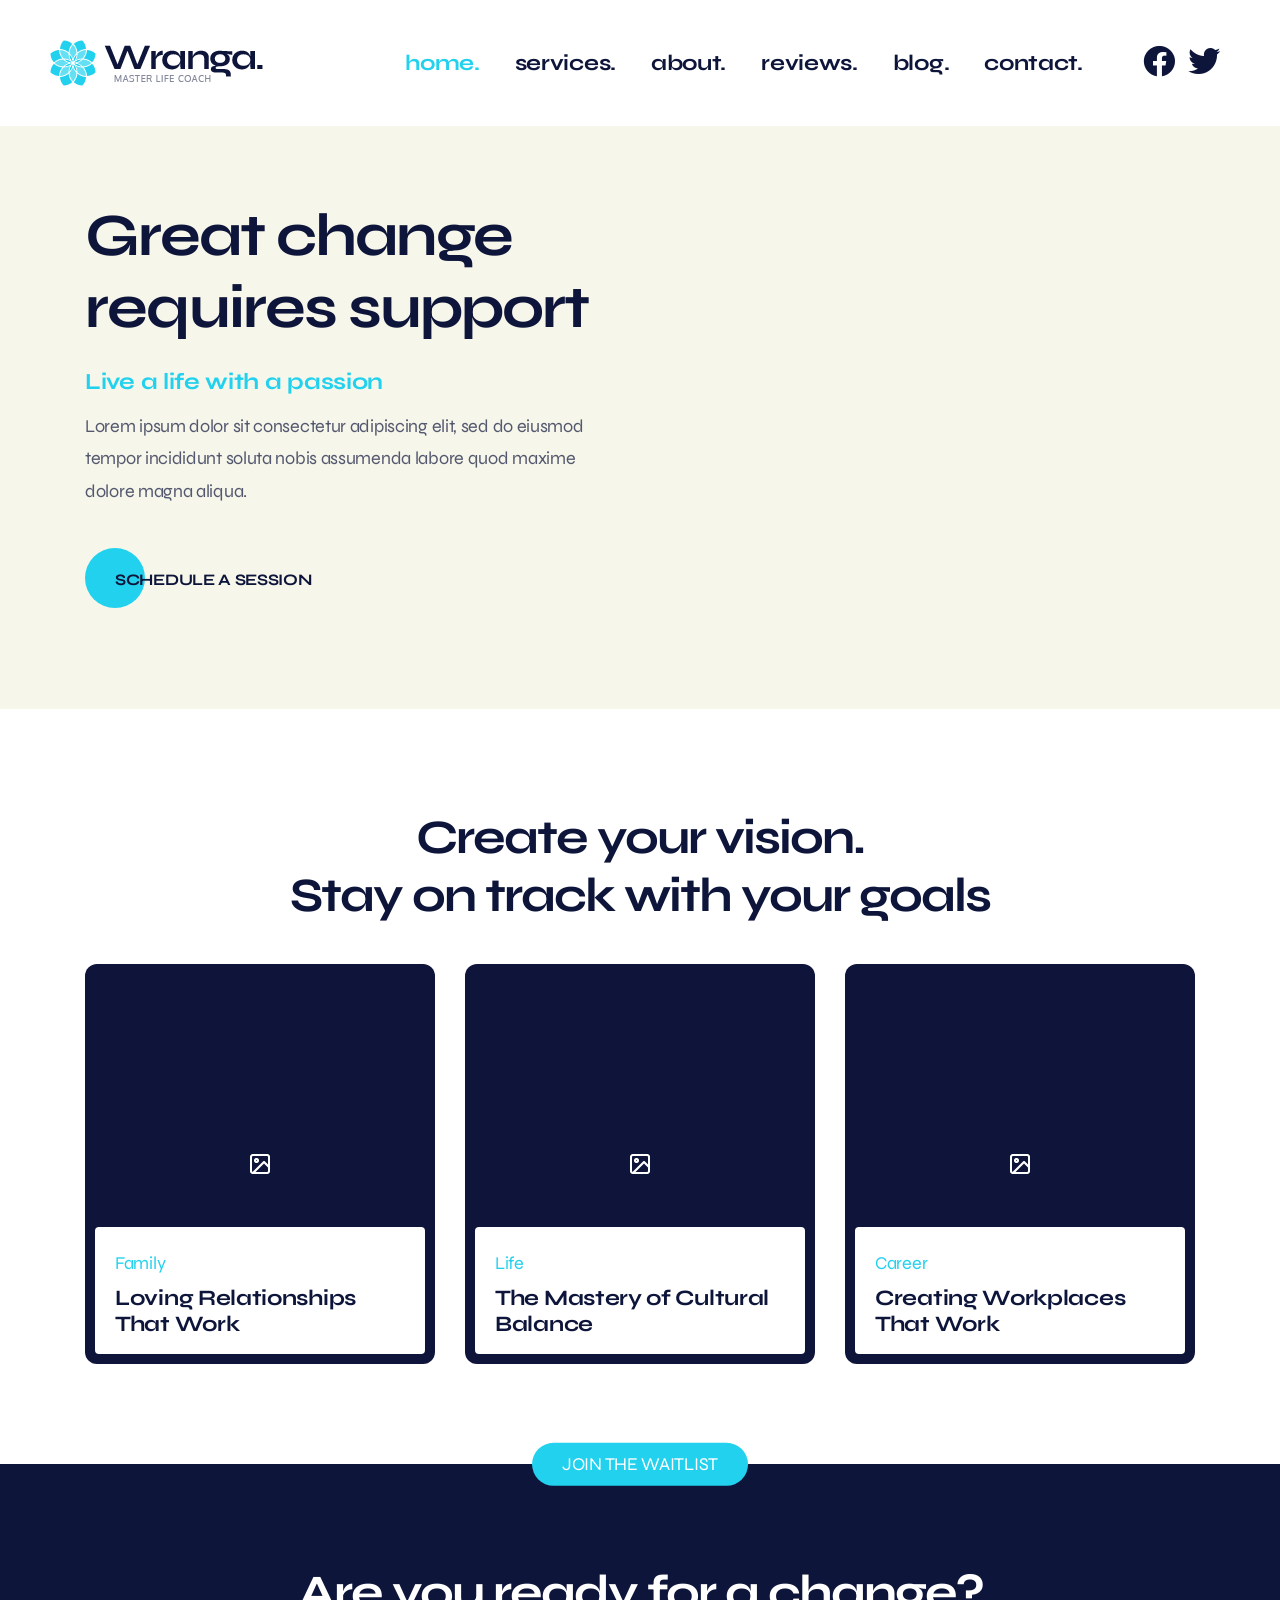
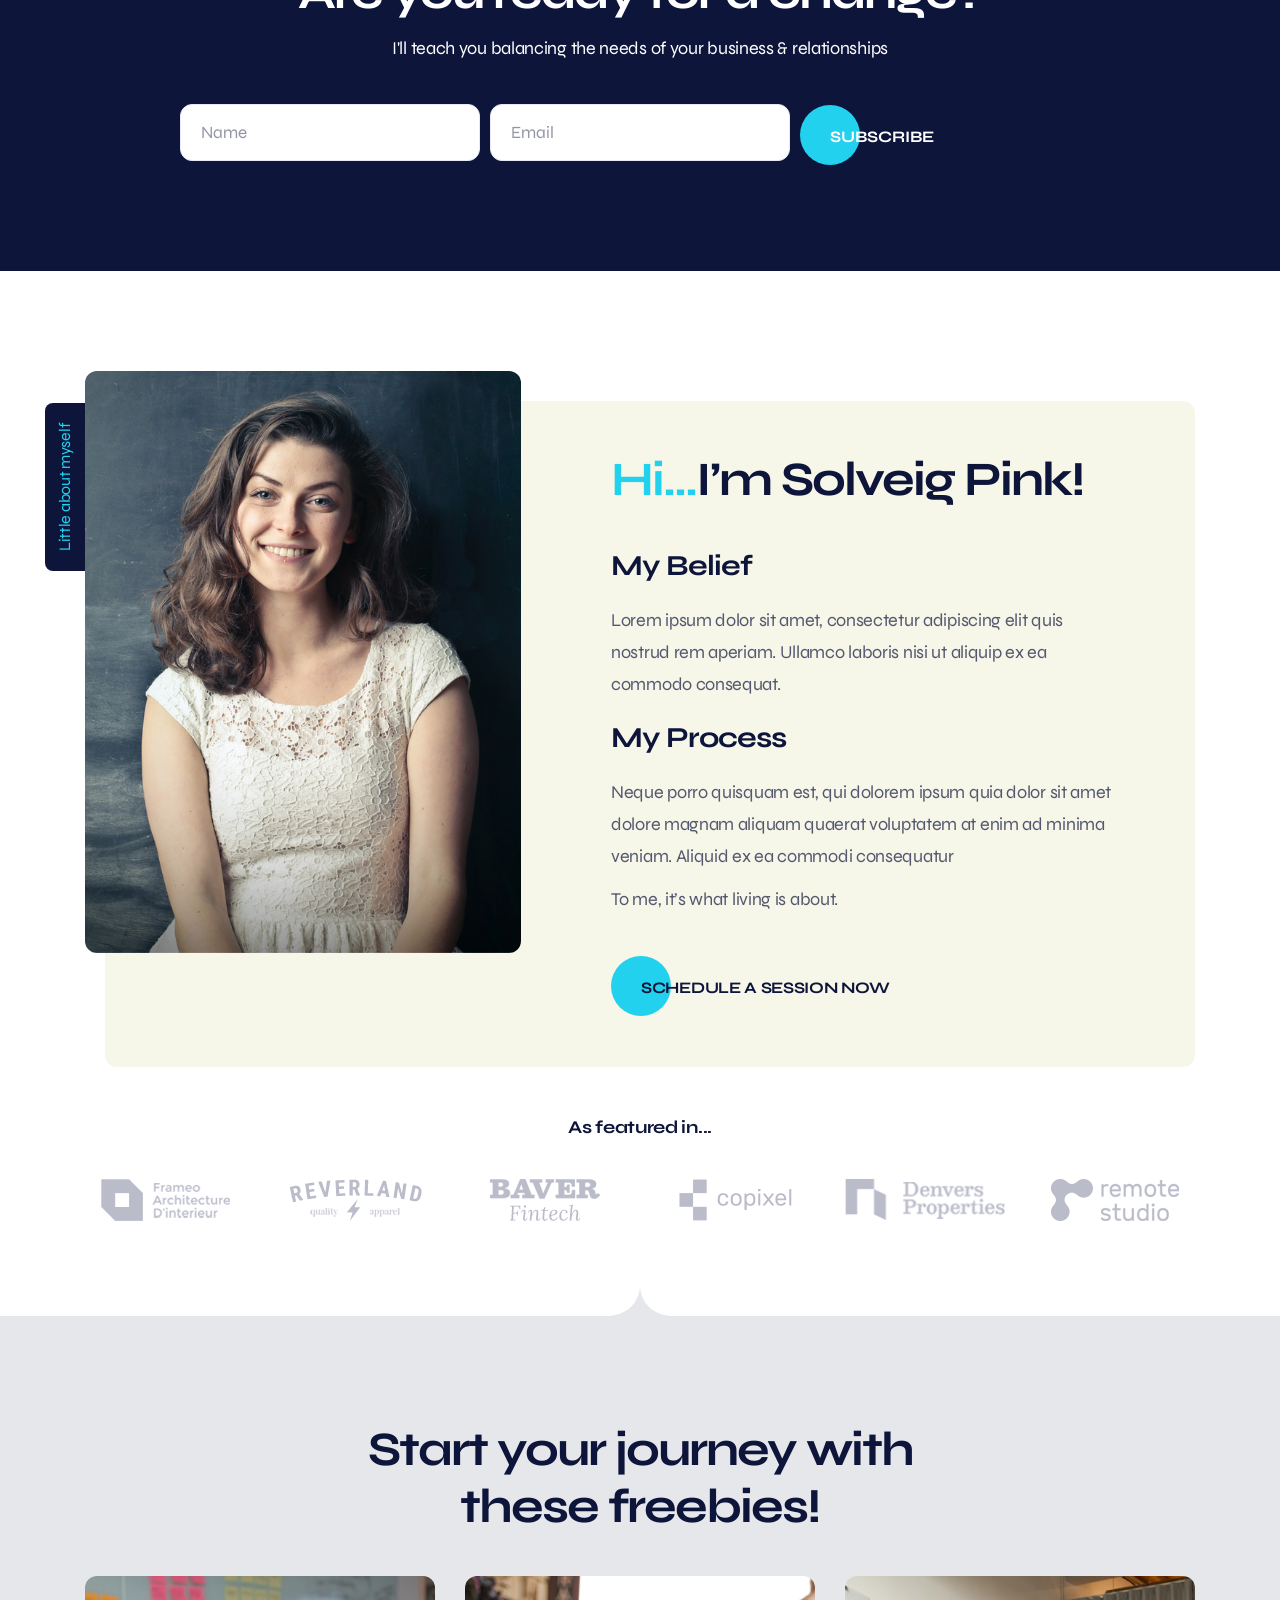
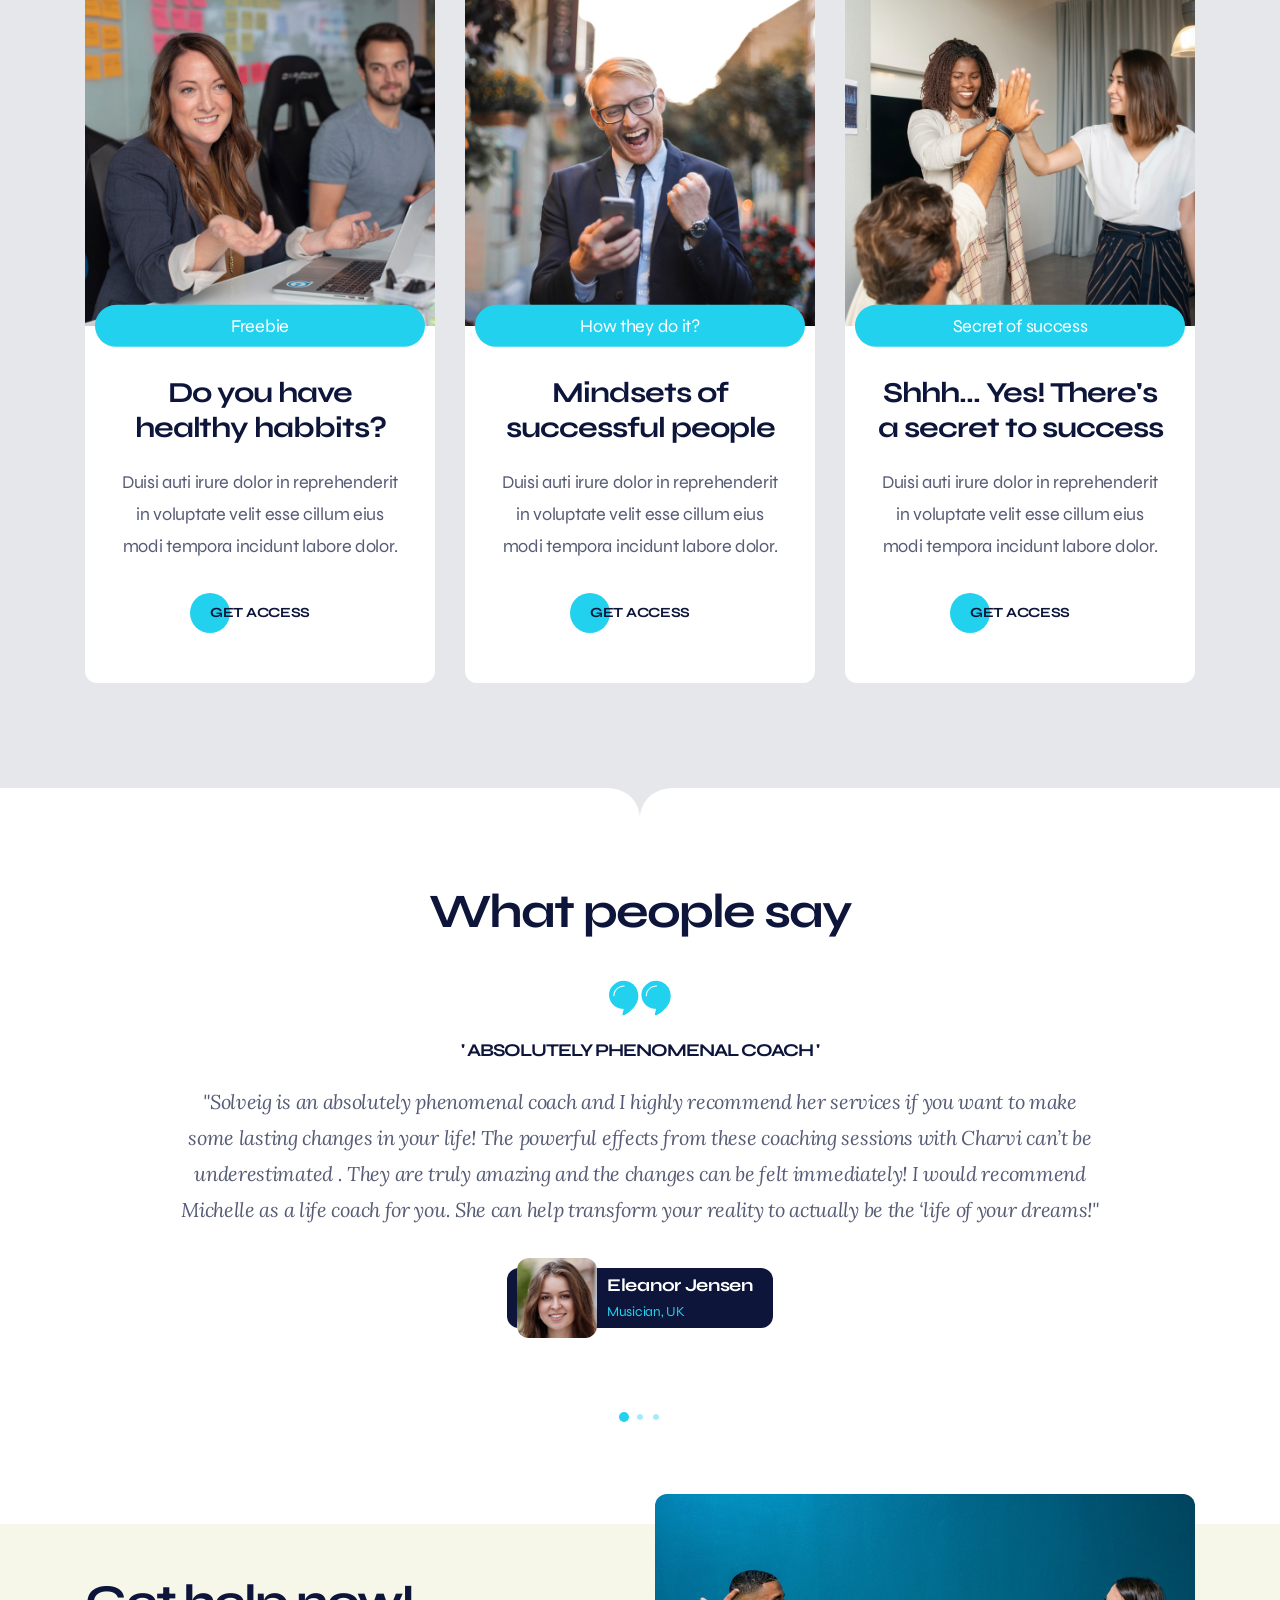
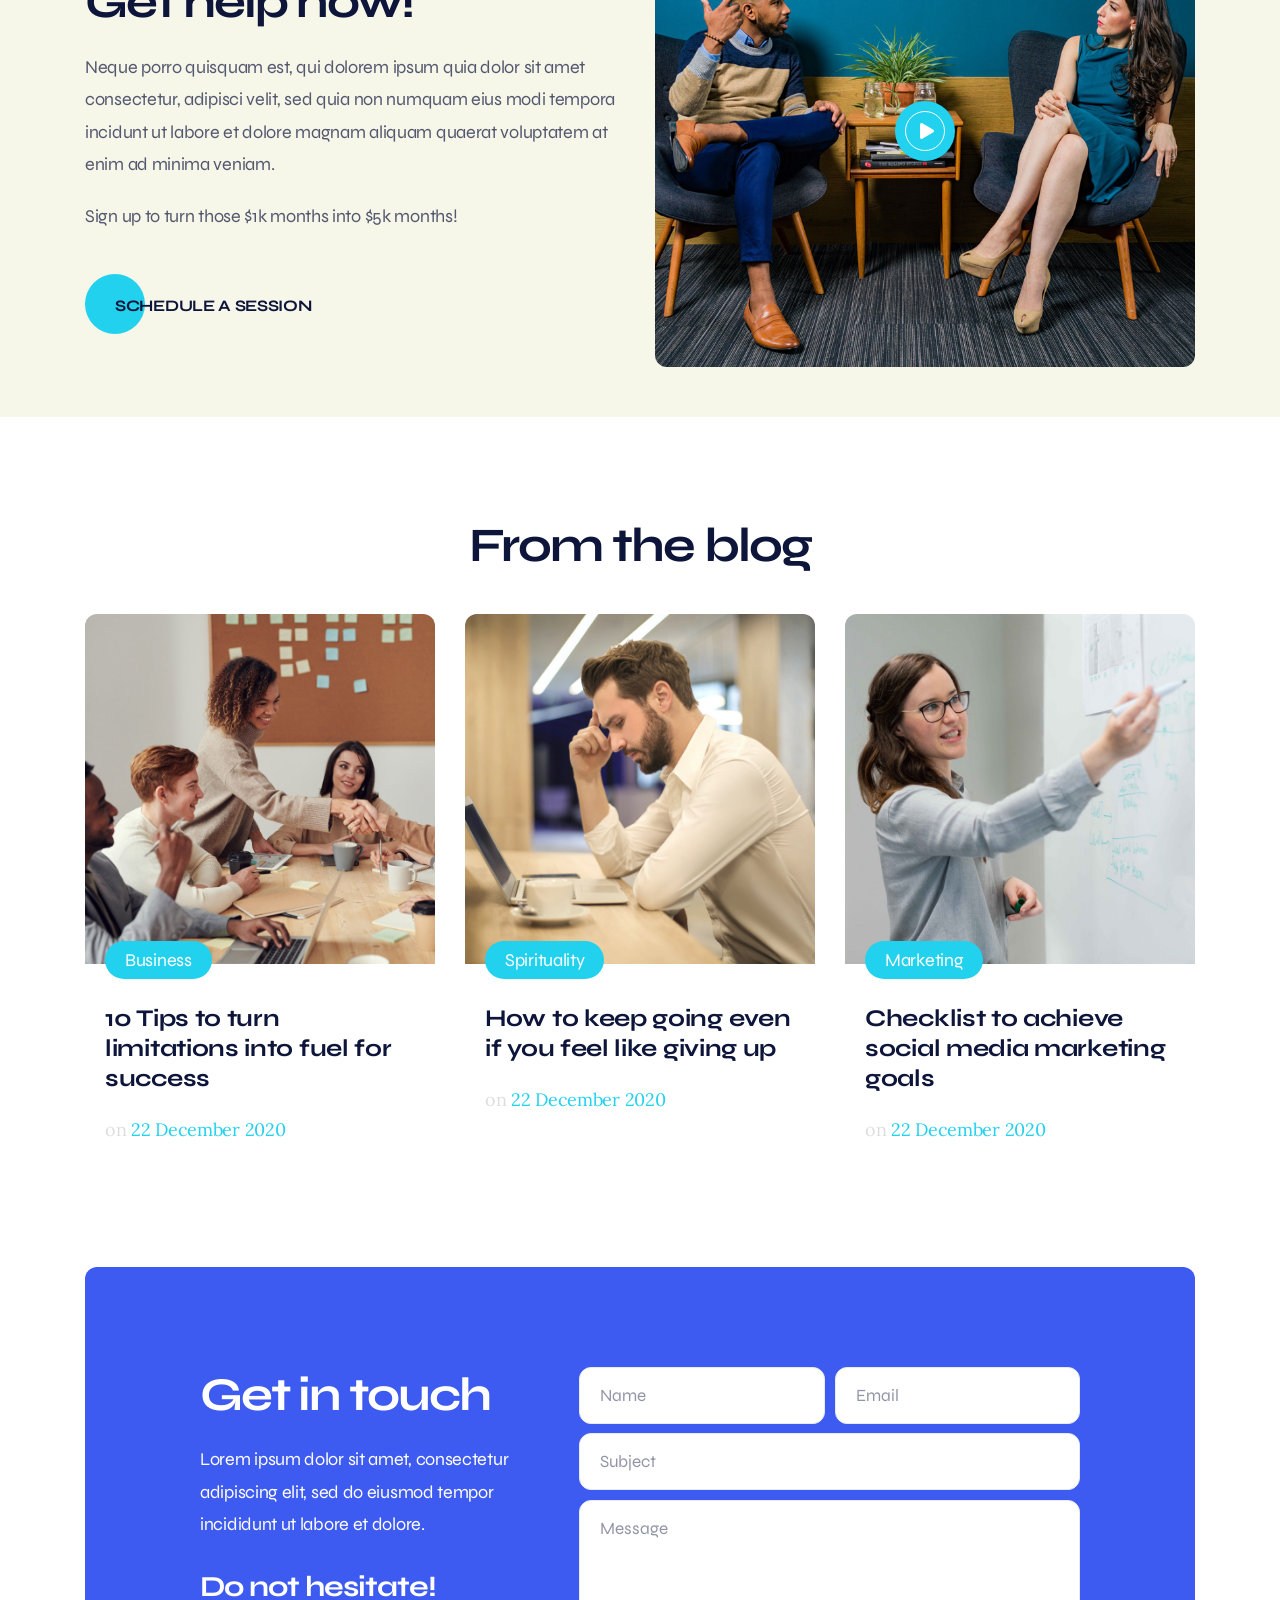
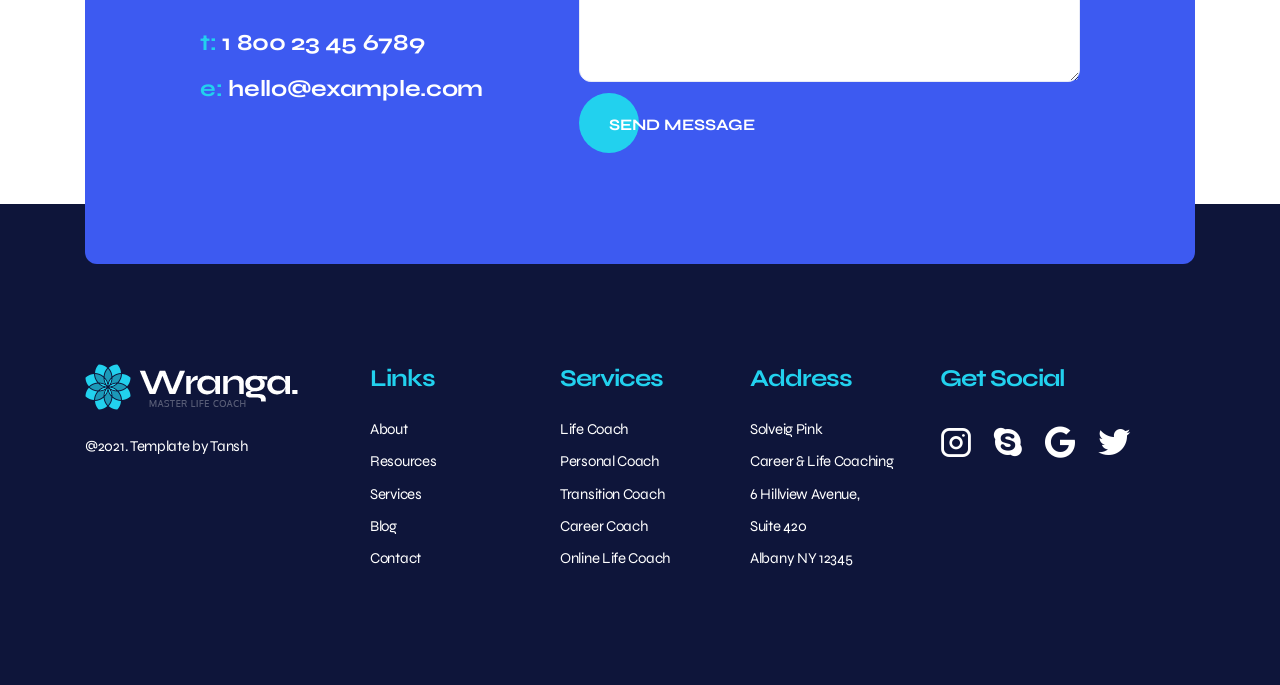
<file: themes/wranga/index.html>
<!doctype html>
<html lang="en">
<head>
<meta charset="utf-8">
<meta name="viewport" content="width=device-width, initial-scale=1">
<meta name="format-detection" content="telephone=no">
<title>Wanga HTML Landing Page Template</title>
<meta name="author" content="tansh">
<meta name="description" content="HTML Landing Page Teamplate">
<meta name="keywords" content="coach, feminine, agency, business, one page">

<!-- FAVICON FILES -->
<link href="assets/images/icons/apple-touch-icon-144-precomposed.png" rel="apple-touch-icon" sizes="144x144">
<link href="assets/images/icons/apple-touch-icon-120-precomposed.png" rel="apple-touch-icon" sizes="120x120">
<link href="assets/images/icons/apple-touch-icon-76-precomposed.png" rel="apple-touch-icon" sizes="76x76">
<link href="assets/images/icons/favicon.png" rel="shortcut icon">

<!-- CSS FILES -->
<link rel="stylesheet" href="assets/css/bootstrap.min.css">
<link rel="stylesheet" href="assets/fonts/iconfonts.css">
<link rel="stylesheet" href="assets/css/plugins.css">
<link rel="stylesheet" href="assets/css/style.css">
<link rel="stylesheet" href="assets/css/responsive.css">
<link rel="stylesheet" href="assets/css/color.css">
</head>
<body>
<div id="dtr-wrapper" class="clearfix"> 
    
    <!-- preloader starts -->
    <div class="dtr-preloader">
        <div class="dtr-preloader-inner">
            <div class="dtr-loader">Loading...</div>
        </div>
    </div>
    <!-- preloader ends --> 
    
    <!-- Small Devices Header 
============================================= -->
    <div class="dtr-responsive-header fixed-top">
        <div class="container"> 
            
            <!-- small devices logo --> 
            <a href="index.html"><img src="assets/images/logo-dark.png" alt="logo"></a> 
            <!-- small devices logo ends --> 
            
            <!-- menu button -->
            <button id="dtr-menu-button" class="dtr-hamburger" type="button"><span class="dtr-hamburger-lines-wrapper"><span class="dtr-hamburger-lines"></span></span></button>
        </div>
        <div class="dtr-responsive-header-menu"></div>
    </div>
    <!-- Small Devices Header ends 
============================================= --> 
    
    <!-- header starts
============================================= -->
    <header id="dtr-header-global" class="fixed-top">
        <div class="d-flex align-items-center justify-content-between"> 
            
            <!-- header left starts -->
            <div class="dtr-header-left"> 
                
                <!-- logo --> 
                <a class="logo-default dtr-scroll-link" href="#home"><img src="assets/images/logo-dark.png" alt="logo"></a> 
                
                <!-- logo on scroll --> 
                <a class="logo-alt dtr-scroll-link" href="#home"><img src="assets/images/logo-dark.png" alt="logo"></a> 
                <!-- logo on scroll ends --> 
                
            </div>
            <!-- header left ends --> 
            
            <!-- header right starts -->
            <div class="dtr-header-right ml-auto"> 
                
                <!-- social starts -->
                <div class="dtr-header-social dtr-social-large dtr-ml-50">
                    <ul class="dtr-social dtr-social-list text-right">
                        <li><a href="#" class="dtr-facebook" target="_blank" title="facebook"></a></li>
                        <li><a href="#" class="dtr-twitter" target="_blank" title="twitter"></a></li>
                    </ul>
                </div>
                <!-- social ends -->
                
                <!-- menu starts-->
                <div class="main-navigation dtr-menu-light">
                    <ul class="sf-menu dtr-scrollspy dtr-nav dark-nav-on-load dark-nav-on-scroll">
                        <li> <a class="nav-link" href="#home">home.</a> </li>
                        <li> <a class="nav-link" href="#services">services.</a> </li>
                        <li> <a class="nav-link" href="#about">about.</a> </li>
                        <li> <a class="nav-link" href="#reviews">reviews.</a> </li>
                        <li> <a class="nav-link" href="#blog">blog.</a> </li>
                        <li> <a class="nav-link" href="#contact">contact.</a> </li>
                    </ul>
                </div>
                <!-- menu ends --> 
                
            </div>
            <!-- header right ends -->
            
        </div>
    </header>
    <!-- header ends
================================================== --> 
    
    <!-- == main content area starts == -->
    <div id="dtr-main-content"> 
        
        <!-- hero section starts
================================================== -->
        <section id="home" class="dtr-section dtr-section-with-bg dtr-hero-section-top-padding dtr-pb-100" style="background-image: url(assets/images/hero-bg.jpg);">
            <div class="container"> 
                
                <!--===== row 1 starts =====-->
                <div class="row">
                    <div class="col-12 col-md-6"> 
                        
                        <!-- intro text -->
                        <h1>Great change<br>
                            requires support</h1>
                        <p class="text-size-md font-weight-extrabold color-blue">Live a life with a passion</p>
                        <p>Lorem ipsum dolor sit consectetur adipiscing elit, sed do eiusmod tempor incididunt soluta nobis assumenda labore quod maxime dolore magna aliqua. </p>
                        <!-- button --> 
                        <a href="#contact" class="dtr-btn-styled dtr-mt-30 dtr-btn-styled-dark"><span class="bg-light-blue"></span>Schedule a Session</a> 
                        <!-- button ends --> 
                        
                    </div>
                </div>
                <!--===== row 1 ends =====--> 
                
            </div>
        </section>
        <!-- hero section ends
================================================== --> 
        
        <!-- service section starts
================================================== -->
        <section id="services" class="dtr-section dtr-py-100">
            <div class="container"> 
                
                <!-- section heading -->
                <h2 class="dtr-section-heading text-center">Create your vision.<br>
                    Stay on track with your goals</h2>
                
                <!--== row starts ==-->
                <div class="row"> 
                    
                    <!-- column 1 starts -->
                    <div class="col-12 col-md-4"> 
                        
                        <!-- servicebox 1 starts -->
                        <div class="dtr-servicebox dtr-rounded" style="background-image: url(assets/images/service-img1.jpg);">
                            <div class="dtr-servicebox-caption bg-white"> <span class="dtr-servicebox-subtitle color-blue">Family</span>
                                <h5 class="dtr-servicebox-title">Loving Relationships That Work</h5>
                                <div class="dtr-servicebox-caption-inner"> <a href="#" class="dtr-btn-styled dtr-btn-styled-dark"><span class="bg-light-blue"></span>Explore</a> </div>
                            </div>
                        </div>
                        <!-- servicebox 1 ends --> 
                        
                    </div>
                    <!-- column 1 ends --> 
                    
                    <!-- column 2 starts -->
                    <div class="col-12 col-md-4"> 
                        
                        <!-- servicebox 2 starts -->
                        <div class="dtr-servicebox dtr-rounded" style="background-image: url(assets/images/service-img2.jpg);">
                            <div class="dtr-servicebox-caption bg-white"> <span class="dtr-servicebox-subtitle color-blue">Life</span>
                                <h5 class="dtr-servicebox-title">The Mastery of Cultural Balance</h5>
                                <div class="dtr-servicebox-caption-inner"> <a href="#" class="dtr-btn-styled dtr-btn-styled-dark"><span class="bg-light-blue"></span>Explore</a> </div>
                            </div>
                        </div>
                        <!-- servicebox 2 ends --> 
                        
                    </div>
                    <!-- column 2 ends --> 
                    
                    <!-- column 3 starts -->
                    <div class="col-12 col-md-4"> 
                        
                        <!-- servicebox 3 starts -->
                        <div class="dtr-servicebox dtr-rounded" style="background-image: url(assets/images/service-img3.jpg);">
                            <div class="dtr-servicebox-caption bg-white"> <span class="dtr-servicebox-subtitle color-blue">Career</span>
                                <h5 class="dtr-servicebox-title">Creating Workplaces That Work</h5>
                                <div class="dtr-servicebox-caption-inner"> <a href="#" class="dtr-btn-styled dtr-btn-styled-dark"><span class="bg-light-blue"></span>Explore</a> </div>
                            </div>
                        </div>
                        <!-- servicebox 3 ends --> 
                        
                    </div>
                    <!-- column 3 ends --> 
                    
                </div>
                <!--== row starts ==--> 
                
            </div>
        </section>
        <!-- service section ends
================================================== --> 
        
        <!-- subscribe section starts
================================================== -->
        <section id="subscribe" class="dtr-section position-relative dtr-py-100 bg-dark-blue">
            <div class="container"> 
                
                <!-- section tagline --> 
                <span class="dtr-section-tagline bg-light-blue color-white">Join the waitlist</span> 
                
                <!--== row starts ==-->
                <div class="row">
                    <div class="col-12">
                        <h2 class="dtr-section-heading dtr-mb-10 text-center color-white">Are you ready for a change?</h2>
                        <p class="text-center color-white">I'll teach you balancing the needs of your business & relationships</p>
                        
                        <!-- form row starts -->
                        <div class="row dtr-mt-40">
                            <div class="col-12 col-md-10 offset-md-1">
                                <form id="subscribeform" method="post" action="#">
                                    <fieldset>
                                        <!-- three columns form row start -->
                                        <div class="dtr-form-row dtr-form-row-3col clearfix">
                                            <div class="dtr-form-column">
                                                <p class="dtr-form-field">
                                                    <input name="name"  type="text" placeholder="Name">
                                                </p>
                                            </div>
                                            <div class="dtr-form-column">
                                                <p class="dtr-form-field">
                                                    <input name="email"  class="required email" type="text" placeholder="Email">
                                                </p>
                                            </div>
                                            <div class="dtr-form-column">
                                                <button class="button dtr-btn-styled dtr-btn-styled-white" type="submit"><span class="bg-light-blue"></span>Subscribe</button>
                                            </div>
                                        </div>
                                        <!-- three columns form row ends -->
                                    </fieldset>
                                </form>
                            </div>
                        </div>
                        <!-- form row ends --> 
                        
                    </div>
                </div>
                <!--== row ends ==--> 
                
            </div>
        </section>
        <!-- subscribe section ends
================================================== --> 
        
        <!-- about section starts
================================================== -->
        <section id="about" class="dtr-section dtr-pt-130">
            <div class="container"> 
                
                <!--== about starts ==-->
                <div class="dtr-about bg-grey dtr-rounded"> 
                    
                    <!-- image column starts -->
                    <div class="dtr-about-img"> 
                        <!-- tagline --> 
                        <span class="dtr-about-tagline bg-dark-blue color-blue">Little about myself</span> 
                        <!-- image --> 
                        <img src="assets/images/about-img1.jpg" alt="image"> </div>
                    <!-- image column ends --> 
                    
                    <!-- content column starts -->
                    <div class="dtr-about-content">
                        <h2 class="dtr-section-heading"><span class="color-blue">Hi...</span>I’m Solveig Pink!</h2>
                        <h4>My Belief</h4>
                        <p class="dtr-mb-20">Lorem ipsum dolor sit amet, consectetur adipiscing elit quis nostrud rem aperiam. Ullamco laboris nisi ut aliquip ex ea commodo consequat.</p>
                        <h4>My Process</h4>
                        <p>Neque porro quisquam est, qui dolorem ipsum quia dolor sit amet dolore magnam aliquam quaerat voluptatem at enim ad minima veniam. Aliquid ex ea commodi consequatur</p>
                        <p>To me, it’s what living is about.</p>
                        <!-- button --> 
                        <a href="#contact" class="dtr-btn-styled dtr-mt-30 dtr-btn-styled-dark"><span class="bg-light-blue"></span>Schedule a Session now</a> 
                        <!-- button ends --> 
                    </div>
                    <!-- content column ends --> 
                    
                </div>
                <!--== about ends ==--> 
            </div>
        </section>
        <!-- about section ends
================================================== --> 
        
        <!-- logo carousel section starts
================================================== -->
        <section class="dtr-section dtr-pt-50 dtr-pb-100">
            <div class="container"> 
                
                <!--== row starts ==-->
                <div class="row">
                    <div class="col-12">
                        <h6 class="text-center dtr-mb-40">As featured in...</h6>
                        
                        <!--=== img slider - 6col starts ===-->
                        <div class="dtr-slick-slider dtr-img-slider-6col"> 
                            <!-- img 1 -->
                            <div> <img src="assets/images/client-2.png" alt="image"> </div>
                            <!-- img 2 -->
                            <div> <img src="assets/images/client-1.png" alt="image"> </div>
                            <!-- img 3 -->
                            <div> <img src="assets/images/client-3.png" alt="image"> </div>
                            <!-- img 4 -->
                            <div> <img src="assets/images/client-4.png" alt="image"> </div>
                            <!-- img 5 -->
                            <div> <img src="assets/images/client-5.png" alt="image"> </div>
                            <!-- img 6 -->
                            <div> <img src="assets/images/client-6.png" alt="image"> </div>
                            <!-- img 7 -->
                            <div> <img src="assets/images/client-2.png" alt="image"> </div>
                            <!-- img 8 -->
                            <div> <img src="assets/images/client-4.png" alt="image"> </div>
                        </div>
                        <!--=== img slider - 6col ends ===--> 
                        
                    </div>
                </div>
                <!--== row ends ==--> 
                
            </div>
        </section>
        <!-- logo carousel section ends
================================================== --> 
        
        <!-- promobox section starts
================================================== -->
        
        <section class="dtr-section dtr-py-100 bg-grey-alt"> 
            <!-- top bottom shapes start -->
            <div class="dtr-section-with-bg bg-shape-top" style="background-image: url(assets/images/shape_top.svg);"></div>
            <div class="dtr-section-with-bg bg-shape-bottom" style="background-image: url(assets/images/shape_bottom.svg);"></div>
            <!-- top bottom shapes end -->
            <div class="container">
                <h2 class="dtr-section-heading text-center">Start your journey with<br>
                    these freebies!</h2>
                
                <!--== row starts ==-->
                <div class="row"> 
                    
                    <!-- column 1 starts -->
                    <div class="col-12 col-md-4"> 
                        
                        <!-- promobox 1 starts -->
                        <div class="dtr-promobox">
                            <div class="dtr-promobox-img"> <img src="assets/images/freebie-img1.jpg" alt="image"> </div>
                            <div class="dtr-promobox-content bg-white"> 
                                <!-- tagline -->
                                <p class="dtr-promobox-tagline bg-light-blue color-white">Freebie</p>
                                <!-- content -->
                                <h4>Do you have healthy habbits?</h4>
                                <p>Duisi auti irure dolor in reprehenderit in voluptate velit esse cillum eius modi tempora incidunt labore dolor.</p>
                                <!-- button --> 
                                <a href="#" class="dtr-btn-styled dtr-btn-styled-small dtr-mt-20 dtr-btn-styled-dark"><span class="bg-light-blue"></span>Get Access</a> </div>
                        </div>
                        <!-- promobox 1 ends --> 
                        
                    </div>
                    <!-- column 1 ends --> 
                    
                    <!-- column 2 starts -->
                    <div class="col-12 col-md-4"> 
                        
                        <!-- promobox 2 starts -->
                        <div class="dtr-promobox">
                            <div class="dtr-promobox-img"> <img src="assets/images/freebie-img2.jpg" alt="image"> </div>
                            <div class="dtr-promobox-content bg-white"> 
                                <!-- tagline -->
                                <p class="dtr-promobox-tagline bg-light-blue color-white">How they do it?</p>
                                <!-- content -->
                                <h4>Mindsets of successful people</h4>
                                <p>Duisi auti irure dolor in reprehenderit in voluptate velit esse cillum eius modi tempora incidunt labore dolor.</p>
                                
                                <!-- button --> 
                                <a href="#" class="dtr-btn-styled dtr-btn-styled-small dtr-mt-20 dtr-btn-styled-dark"><span class="bg-light-blue"></span>Get Access</a> </div>
                        </div>
                        <!-- promobox 2 ends --> 
                        
                    </div>
                    <!-- column 2 ends --> 
                    
                    <!-- column 3 starts -->
                    <div class="col-12 col-md-4"> 
                        
                        <!-- promobox 2 starts -->
                        <div class="dtr-promobox">
                            <div class="dtr-promobox-img"> <img src="assets/images/freebie-img3.jpg" alt="image"> </div>
                            <div class="dtr-promobox-content bg-white"> 
                                <!-- tagline -->
                                <p class="dtr-promobox-tagline bg-light-blue color-white">Secret of success</p>
                                <!-- content -->
                                <h4>Shhh... Yes! There's a secret to success</h4>
                                <p>Duisi auti irure dolor in reprehenderit in voluptate velit esse cillum eius modi tempora incidunt labore dolor.</p>
                                <!-- button --> 
                                <a href="#" class="dtr-btn-styled dtr-btn-styled-small dtr-mt-20 dtr-btn-styled-dark"><span class="bg-light-blue"></span>Get Access</a> </div>
                        </div>
                        <!-- promobox 2 ends --> 
                        
                    </div>
                    <!-- column 3 ends --> 
                    
                </div>
                <!--== row starts ==--> 
                
            </div>
        </section>
        <!-- promobox section ends
================================================== --> 
        
        <!-- testimonial section starts
================================================== -->
        <section id="reviews" class="dtr-section dtr-py-100">
            <div class="container">
                <h2 class="dtr-section-heading text-center">What people say</h2>
                <!-- refer help doc for how to change quote icon color / no need to edit image -->
                <p class="text-center dtr-mb-20"><img src="assets/images/quote.svg" alt="image"></p>
                
                <!--===== row 1 starts =====-->
                <div class="row">
                    <div class="col-12 col-md-10 offset-md-1"> 
                        
                        <!--===== testimonial slider starts =====-->
                        <div class="dtr-slick-slider dtr-testimonial-slider dtr-slick-has-dots"> 
                            
                            <!--== slide 1 starts ==-->
                            <div class="dtr-testimonial">
                                <h4 class="dtr-testimonial-tagline">' Absolutely phenomenal coach '</h4>
                                <div class="dtr-testimonial-content clearfix">
                                    <p>"Solveig is an absolutely phenomenal coach and I highly recommend her services if you want to make some lasting changes in your life! The powerful effects from these coaching sessions with Charvi can’t be underestimated . They are truly amazing and the changes can be felt immediately! I would recommend Michelle as a life coach for you. She can help transform your reality to actually be the ‘life of your dreams!"</p>
                                </div>
                                <div class="dtr-client-info clearfix">
                                    <div class="dtr-testimonial-user"><img src="assets/images/user-1.jpg" alt="image"> </div>
                                    <div class="dtr-testimonial-user-info">
                                        <h6 class="dtr-client-name">Eleanor Jensen</h6>
                                        <span class="dtr-client-job">Musician, UK</span> </div>
                                </div>
                            </div>
                            <!--== slide 1 ends ==--> 
                            
                            <!--== slide 2 starts ==-->
                            <div class="dtr-testimonial">
                                <h4 class="dtr-testimonial-tagline">' Best guide for life '</h4>
                                <div class="dtr-testimonial-content clearfix">
                                    <p>"She inspired me to take actions that can move me forward to creating the life of my dreams. She guided me during times where I needed to release blockages that had stop me from moving forward in life. After 2 months I have accomplished so much! I have been blessed to have Charvi as my coach to guide me through my life’s journey and to keep me on track with things I love to do and actually make them happen!"</p>
                                </div>
                                <div class="dtr-client-info clearfix">
                                    <div class="dtr-testimonial-user"><img src="assets/images/user-2.jpg" alt="image"> </div>
                                    <div class="dtr-testimonial-user-info">
                                        <h6 class="dtr-client-name">Rebecca DeGenres</h6>
                                        <span class="dtr-client-job">Apex Counseling, Ontario</span> </div>
                                </div>
                            </div>
                            <!--== slide 2 ends ==--> 
                            
                            <!--== slide 3 starts ==-->
                            <div class="dtr-testimonial">
                                <h4 class="dtr-testimonial-tagline">' Really very grateful '</h4>
                                <div class="dtr-testimonial-content clearfix">
                                    <p>"Solveig has helped me enormously in enabling me to analyze and take a step back and look at myself and explore different avenues and how I can change my life for the better, I have gained an awful lot from our sessions.  Thank you Charvi, you’ve clearly helped me see things I could never see before and feelings I didn’t know I had. You’ve changed my life and I am so very grateful I met you when I did."</p>
                                </div>
                                <div class="dtr-client-info clearfix">
                                    <div class="dtr-testimonial-user"><img src="assets/images/user-3.jpg" alt="image"> </div>
                                    <div class="dtr-testimonial-user-info">
                                        <h6 class="dtr-client-name">Emily Anderson</h6>
                                        <span class="dtr-client-job">Entrepreneur</span> </div>
                                </div>
                            </div>
                            <!--== slide 3 ends ==--> 
                            
                        </div>
                        <!--===== testimonial slider ends =====--> 
                        
                    </div>
                </div>
                <!--===== row 1 ends =====--> 
                
            </div>
        </section>
        <!-- testimonial section ends
================================================== --> 
        
        <!-- video section starts
================================================== -->
        <section class="dtr-section bg-grey">
            <div class="container"> 
                
                <!--===== row 1 starts =====-->
                <div class="row"> 
                    
                    <!-- column 1 starts -->
                    <div class="col-12 col-md-6 dtr-py-50">
                        <h2>Get help now!</h2>
                        <p>Neque porro quisquam est, qui dolorem ipsum quia dolor sit amet consectetur, adipisci velit, sed quia non numquam eius modi tempora incidunt ut labore et dolore magnam aliquam quaerat voluptatem at enim ad minima veniam.</p>
                        <p class="dtr-mt-20">Sign up to turn those $1k months into $5k months!</p>
                        <!-- button --> 
                        <a href="#contact" class="dtr-btn-styled dtr-mt-30 dtr-btn-styled-dark"><span class="bg-light-blue"></span>Schedule a Session</a> 
                        <!-- button ends --> 
                        
                    </div>
                    <!-- column 1 ends --> 
                    
                    <!-- column 2 starts -->
                    <div class="col-12 col-md-6 dtr-mt-minus30 dtr-pb-50"> 
                        
                        <!-- video section starts -->
                        <div class="dtr-video-wrapper"><img src="assets/images/help-section-img.jpg" alt="image" class="dtr-rounded-img">
                            <div class="dtr-video-wrapper-inner">
                                <div class="video-button-white"> <a class="dtr-video-popup dtr-video-button" data-autoplay="true" data-vbtype="video" href="https://www.youtube.com/watch?v=kuceVNBTJio"><span class="dtr-video-button-wrap-inner"></span> <span class="dtr-border-animation dtr-border-1"></span> <span class="dtr-border-animation dtr-border-2"></span> </a> </div>
                            </div>
                        </div>
                        <!-- video section ends --> 
                        
                    </div>
                    <!-- column 2 ends --> 
                    
                </div>
                <!--===== row 1 ends =====--> 
                
            </div>
        </section>
        <!-- video section ends
================================================== --> 
        
        <!-- blog section starts
================================================== -->
        <section id="blog" class="dtr-section dtr-py-100">
            <div class="container">
                <h2 class="dtr-section-heading text-center">From the blog</h2>
                
                <!--== row starts ==-->
                <div class="row"> 
                    
                    <!-- column 1 starts -->
                    <div class="col-12 col-md-4"> 
                        
                        <!-- blog item 1 starts -->
                        <div class="dtr-blog-item"> 
                            <!-- image -->
                            <div class="dtr-post-img"> <img src="assets/images/blogpost-img1.jpg" alt="image"> <span class="dtr-blog-cat">Business</span> </div>
                            <!-- content -->
                            <div class="dtr-post-content">
                                <h5>10 Tips to turn limitations into fuel for success</h5>
                                <p class="dtr-blog-meta"><span>on</span> <a href="#">22 December 2020</a></p>
                            </div>
                        </div>
                        <!-- blog item 1 ends --> 
                        
                    </div>
                    <!-- column 1 ends --> 
                    
                    <!-- column 2 starts -->
                    <div class="col-12 col-md-4"> 
                        
                        <!-- blog item 2 starts -->
                        <div class="dtr-blog-item"> 
                            <!-- image -->
                            <div class="dtr-post-img"> <img src="assets/images/blogpost-img2.jpg" alt="image"> <span class="dtr-blog-cat">Spirituality</span> </div>
                            <!-- content -->
                            <div class="dtr-post-content">
                                <h5>How to keep going even if you feel like giving up</h5>
                                <p class="dtr-blog-meta"><span>on</span> <a href="#">22 December 2020</a></p>
                            </div>
                        </div>
                        <!-- blog item 2 ends --> 
                        
                    </div>
                    <!-- column 2 ends --> 
                    
                    <!-- column 3 starts -->
                    <div class="col-12 col-md-4"> 
                        
                        <!-- blog item 3 starts -->
                        <div class="dtr-blog-item"> 
                            <!-- image -->
                            <div class="dtr-post-img"> <img src="assets/images/blogpost-img3.jpg" alt="image"> <span class="dtr-blog-cat">Marketing</span> </div>
                            <!-- content -->
                            <div class="dtr-post-content">
                                <h5>Checklist to achieve social media marketing goals</h5>
                                <p class="dtr-blog-meta"><span>on</span> <a href="#">22 December 2020</a></p>
                            </div>
                        </div>
                        <!-- blog item 3 ends --> 
                        
                    </div>
                    <!-- column 3 ends --> 
                    
                </div>
                <!--== row starts ==--> 
                
            </div>
        </section>
        <!-- blog section ends
================================================== --> 
        
        <!-- contact section starts
================================================== -->
        <section id="contact" class="dtr-section dtr-mb-minus60">
            <div class="container"> 
                
                <!--== row starts ==-->
                <div class="row dtr-box dtr-rounded bg-blue color-white dtr-mx-0"> 
                    
                    <!-- column 1 starts -->
                    <div class="col-12 col-md-5">
                        <h2>Get in touch</h2>
                        <p>Lorem ipsum dolor sit amet, consectetur adipiscing elit, sed do eiusmod tempor incididunt ut labore et dolore.</p>
                        <h4 class="dtr-mt-30">Do not hesitate!</h4>
                        <p class="text-size-md font-weight-extrabold"><span class="color-blue">t:</span> 1 800 23 45 6789</p>
                        <p>
                        <p class="text-size-md font-weight-extrabold"><span class="color-blue">e:</span> hello@example.com</p>
                    </div>
                    <!-- column 1 ends --> 
                    
                    <!-- column 2 starts -->
                    <div class="col-12 col-md-7 small-device-space"> 
                        
                        <!-- form starts -->
                        <div class="dtr-form">
                            <form id="contactform" method="post" action="php/contact-form.php">
                                <fieldset>
                                    
                                    <!-- form two columns start -->
                                    <div class="dtr-form-row dtr-form-row-2col clearfix">
                                        <div class="dtr-form-column">
                                            <p class="dtr-form-field">
                                                <input name="name"  type="text" placeholder="Name">
                                            </p>
                                        </div>
                                        <div class="dtr-form-column">
                                            <p class="dtr-form-field">
                                                <input name="email"  class="required email" type="text" placeholder="Email">
                                            </p>
                                        </div>
                                    </div>
                                    <!-- form two columns ends -->
                                    
                                    <p class="dtr-form-field">
                                        <input name="subject"  type="text" placeholder="Subject">
                                    </p>
                                    <p class="antispam">Leave this empty: <br />
                                        <input name="url" />
                                    </p>
                                    <p class="dtr-form-field">
                                        <textarea rows="6" name="message" id="message" class="required"  placeholder="Message"></textarea>
                                    </p>
                                    <p class="text-left">
                                        <button class="button dtr-btn-styled dtr-btn-styled-white" type="submit"><span class="bg-light-blue"></span>Send Message</button>
                                    </p>
                                    <div id="result"></div>
                                </fieldset>
                            </form>
                        </div>
                        <!-- form ends --> 
                        
                    </div>
                    <!-- column 2 ends --> 
                    
                </div>
                <!--== row ends ==--> 
                
            </div>
        </section>
        <!-- contact section ends
================================================== --> 
        
        <!-- footer section starts
================================================== -->
        <footer id="dtr-footer"> 
            
            <!--== footer main starts ==-->
            <div class="dtr-footer-main">
                <div class="container"> 
                    
                    <!--== row starts ==-->
                    <div class="row"> 
                        
                        <!-- column 1 starts -->
                        <div class="col-12 col-md-3 small-device-space"> <img src="assets/images/logo-light.png" alt="logo">
                            <p class="dtr-mt-20">@2021. Template by Tansh</p>
                        </div>
                        <!-- column 1 ends --> 
                        
                        <!-- column 2 starts -->
                        <div class="col-12 col-md-2 small-device-space">
                            <h4>Links</h4>
                            <ul class="dtr-list-compact">
                                <li><a href="#">About</a></li>
                                <li><a href="#">Resources</a></li>
                                <li><a href="#">Services</a></li>
                                <li><a href="#">Blog</a></li>
                                <li><a href="#">Contact</a></li>
                            </ul>
                        </div>
                        <!-- column 2 ends --> 
                        
                        <!-- column 3 starts -->
                        <div class="col-12 col-md-2 small-device-space">
                            <h4>Services</h4>
                            <ul class="dtr-list-compact">
                                <li><a href="#">Life Coach</a></li>
                                <li><a href="#">Personal Coach</a></li>
                                <li><a href="#">Transition Coach</a></li>
                                <li><a href="#">Career Coach</a></li>
                                <li><a href="#">Online Life Coach</a></li>
                            </ul>
                        </div>
                        <!-- column 3 ends --> 
                        
                        <!-- column 4 starts -->
                        <div class="col-12 col-md-2 small-device-space">
                            <h4>Address</h4>
                            <p> Solveig Pink<br>
                                Career & Life Coaching<br>
                                6 Hillview Avenue,<br>
                                Suite 420<br>
                                Albany NY 12345 </p>
                        </div>
                        <!-- column 4 ends --> 
                        
                        <!-- column 5 starts -->
                        <div class="col-12 col-md-3 small-device-space">
                            <h4>Get Social</h4>
                            <!-- social starts -->
                            <div class="dtr-social-large dtr-mt-30">
                                <ul class="dtr-social dtr-social-list text-left">
                                    <li><a href="#" class="dtr-instagram" target="_blank" title="instagram"></a></li>
                                    <li><a href="#" class="dtr-skype" target="_blank" title="skype"></a></li>
                                    <li><a href="#" class="dtr-google" target="_blank" title="google"></a></li>
                                    <li><a href="#" class="dtr-twitter" target="_blank" title="twitter"></a></li>
                                </ul>
                            </div>
                            <!-- social ends --> 
                        </div>
                        <!-- column 5 ends --> 
                        
                    </div>
                    <!--== row ends ==--> 
                    
                </div>
            </div>
            <!--== footer main ends ==--> 
            
        </footer>
        <!-- footer section ends
================================================== --> 
        
    </div>
    <!-- == main content area ends == --> 
    
</div>
<!-- #dtr-wrapper ends --> 

<!-- JS FILES --> 
<script src="assets/js/jquery.min.js"></script> 
<script src="assets/js/bootstrap.min.js"></script> 
<script src="assets/js/plugins.js"></script> 
<script src="assets/js/custom.js"></script>
</body>
</html>
</file>
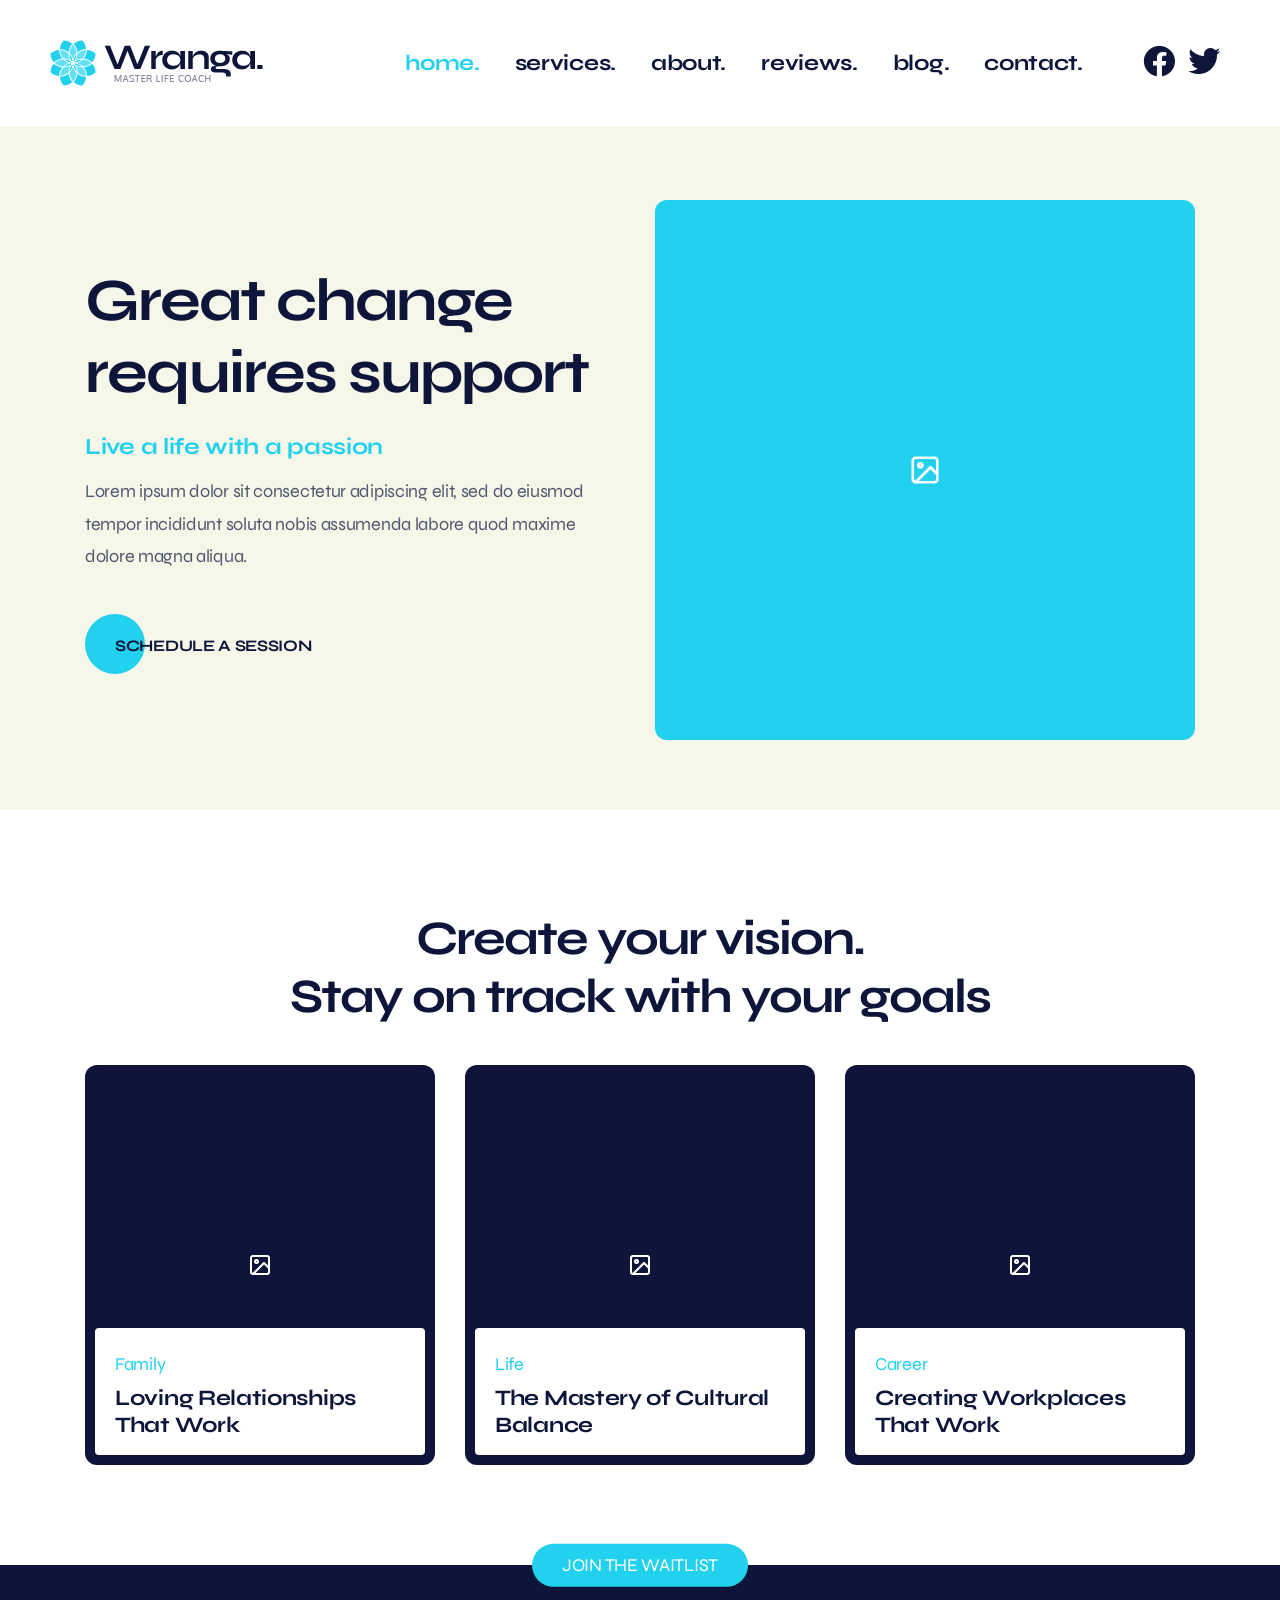
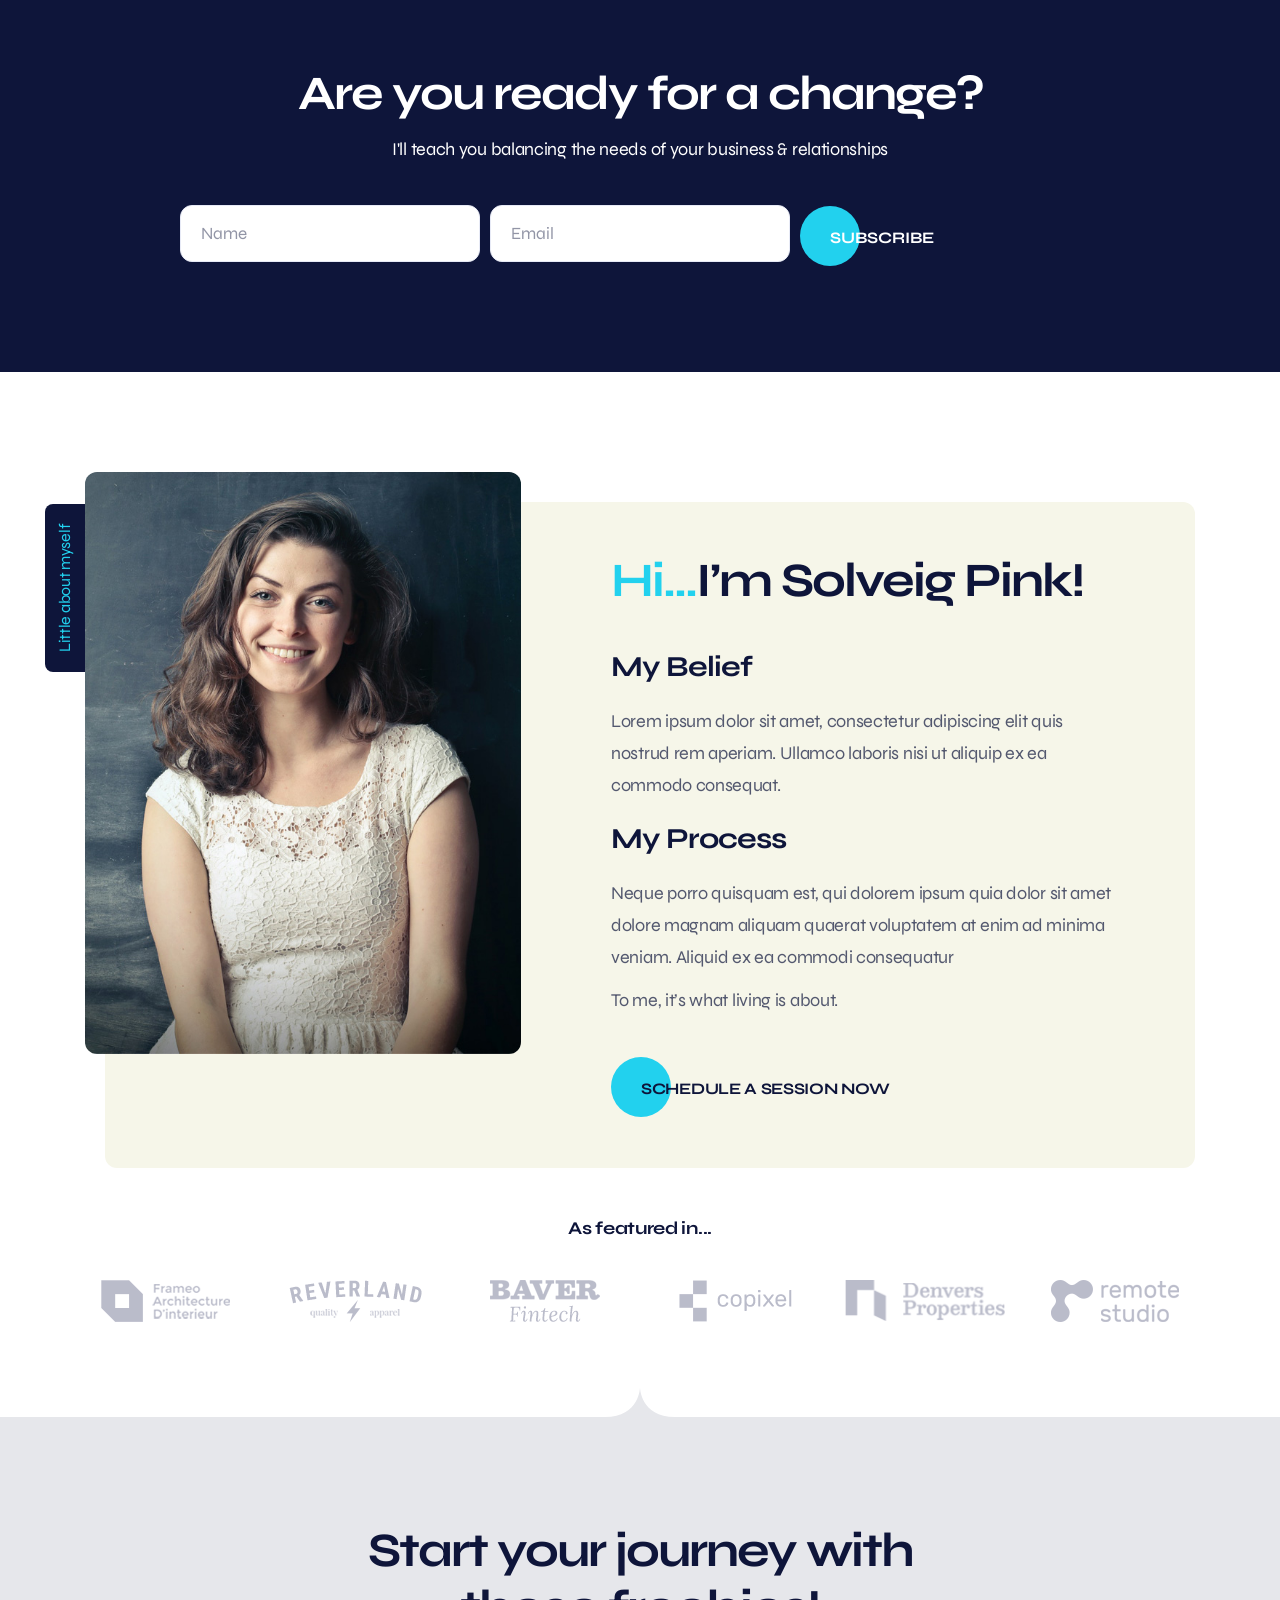
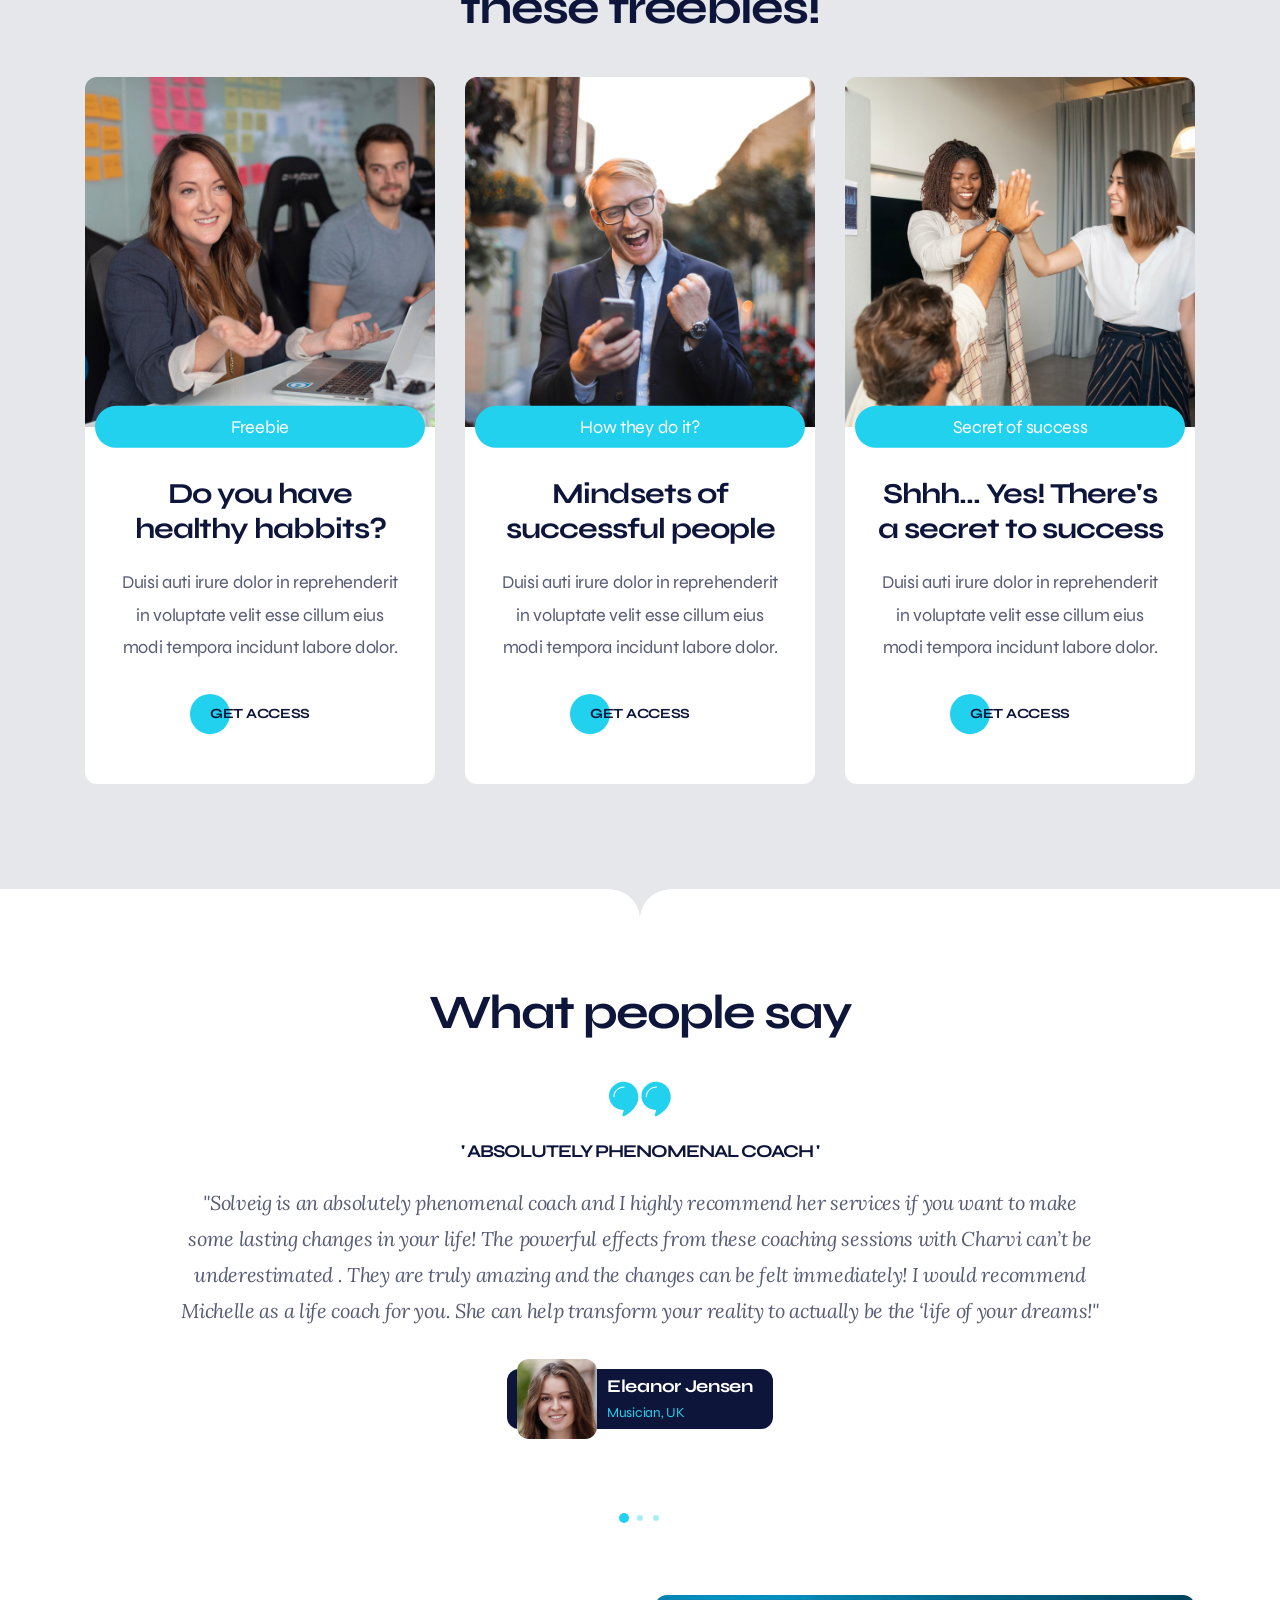
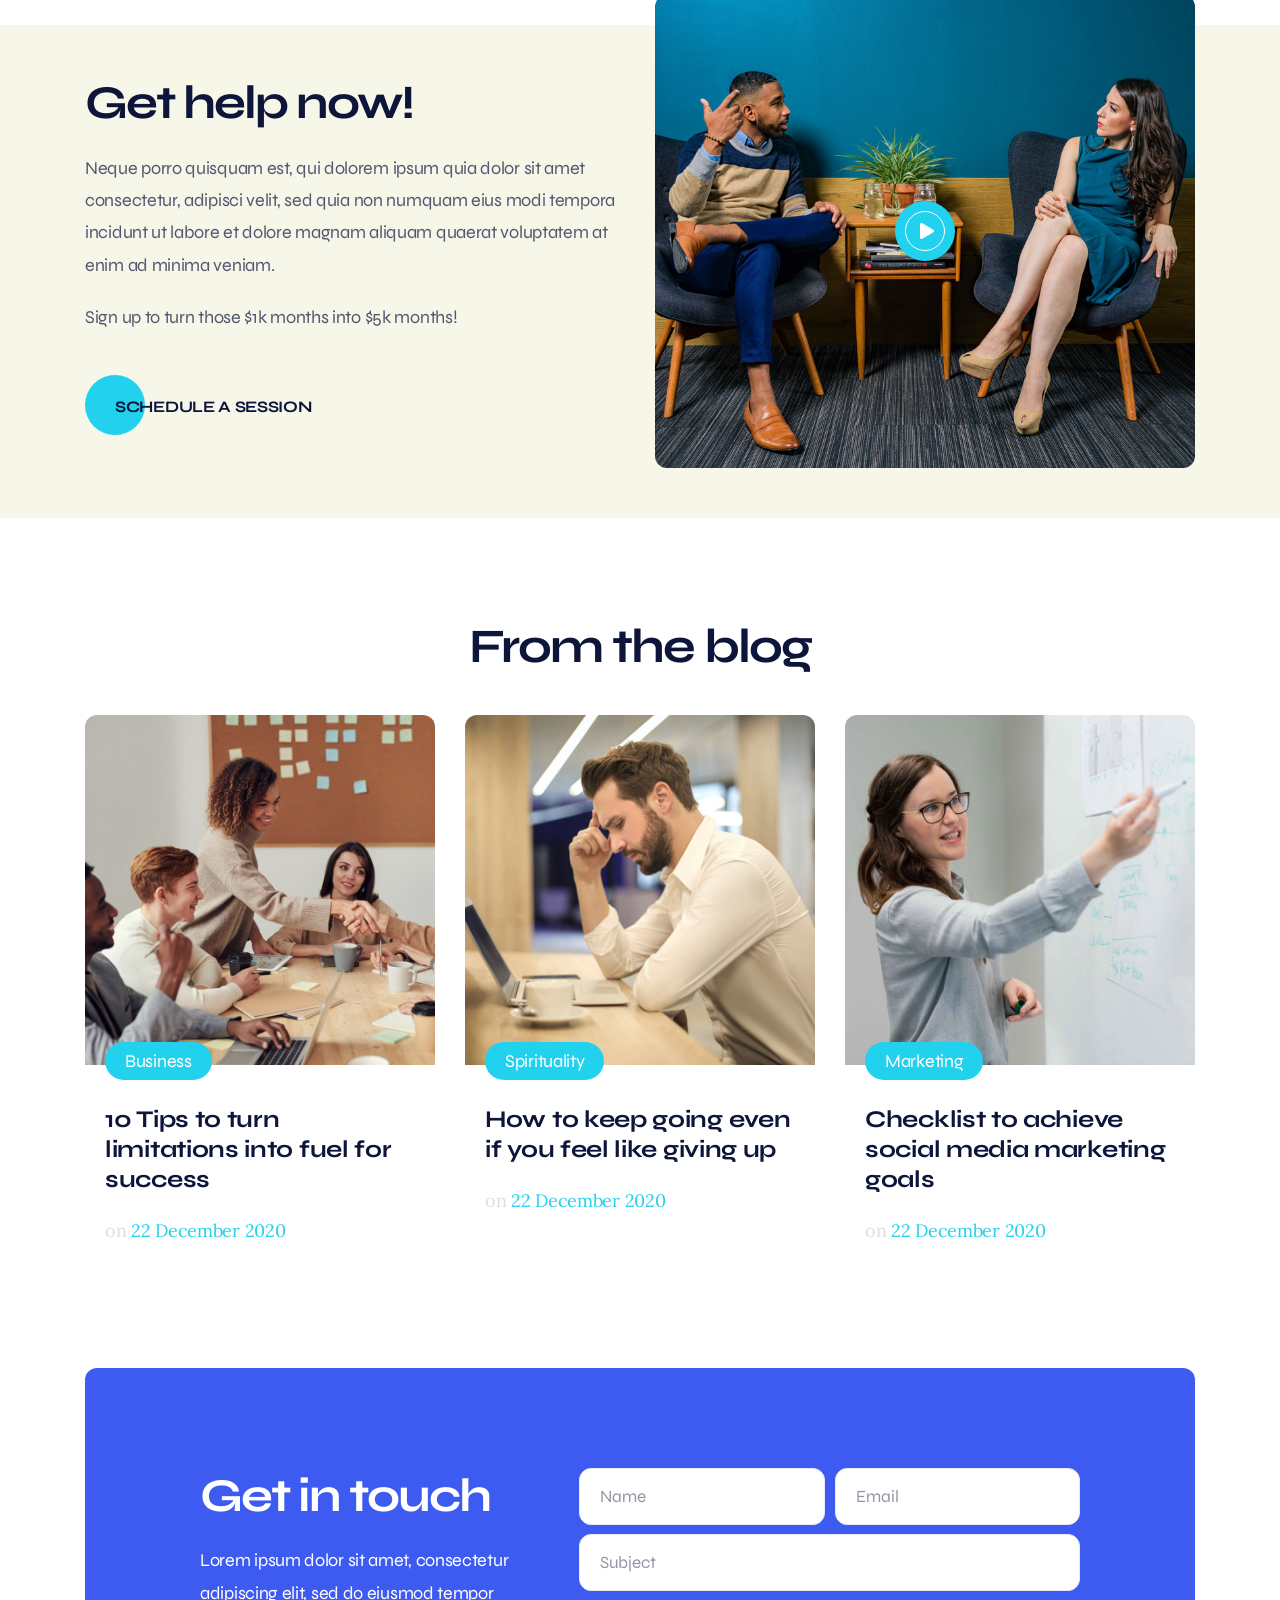
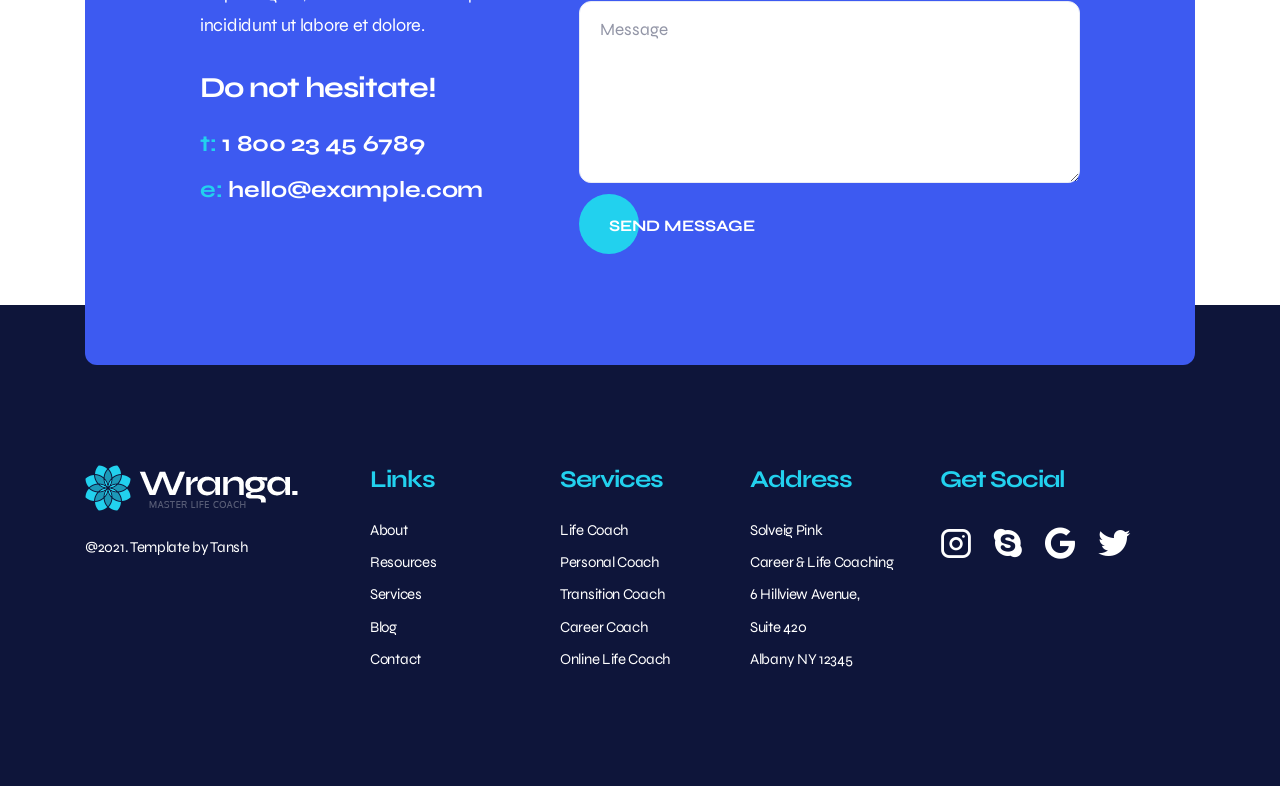
<file: themes/wranga/home-1.html>
<!doctype html>
<html lang="en">
<head>
<meta charset="utf-8">
<meta name="viewport" content="width=device-width, initial-scale=1">
<meta name="format-detection" content="telephone=no">
<title>Wanga HTML Landing Page Template</title>
<meta name="author" content="tansh">
<meta name="description" content="HTML Landing Page Teamplate">
<meta name="keywords" content="coach, feminine, agency, business, one page">

<!-- FAVICON FILES -->
<link href="assets/images/icons/apple-touch-icon-144-precomposed.png" rel="apple-touch-icon" sizes="144x144">
<link href="assets/images/icons/apple-touch-icon-120-precomposed.png" rel="apple-touch-icon" sizes="120x120">
<link href="assets/images/icons/apple-touch-icon-76-precomposed.png" rel="apple-touch-icon" sizes="76x76">
<link href="assets/images/icons/favicon.png" rel="shortcut icon">

<!-- CSS FILES -->
<link rel="stylesheet" href="assets/css/bootstrap.min.css">
<link rel="stylesheet" href="assets/fonts/iconfonts.css">
<link rel="stylesheet" href="assets/css/plugins.css">
<link rel="stylesheet" href="assets/css/style.css">
<link rel="stylesheet" href="assets/css/responsive.css">
<link rel="stylesheet" href="assets/css/color.css">
</head>
<body>
<div id="dtr-wrapper" class="clearfix"> 
    
    <!-- preloader starts -->
    <div class="dtr-preloader">
        <div class="dtr-preloader-inner">
            <div class="dtr-loader">Loading...</div>
        </div>
    </div>
    <!-- preloader ends --> 
    
    <!-- Small Devices Header 
============================================= -->
    <div class="dtr-responsive-header fixed-top">
        <div class="container"> 
            
            <!-- small devices logo --> 
            <a href="index.html"><img src="assets/images/logo-dark.png" alt="logo"></a> 
            <!-- small devices logo ends --> 
            
            <!-- menu button -->
            <button id="dtr-menu-button" class="dtr-hamburger" type="button"><span class="dtr-hamburger-lines-wrapper"><span class="dtr-hamburger-lines"></span></span></button>
        </div>
        <div class="dtr-responsive-header-menu"></div>
    </div>
    <!-- Small Devices Header ends 
============================================= --> 
    
    <!-- header starts
============================================= -->
    <header id="dtr-header-global" class="fixed-top">
        <div class="d-flex align-items-center justify-content-between"> 
            
            <!-- header left starts -->
            <div class="dtr-header-left"> 
                
                <!-- logo --> 
                <a class="logo-default dtr-scroll-link" href="#home"><img src="assets/images/logo-dark.png" alt="logo"></a> 
                
                <!-- logo on scroll --> 
                <a class="logo-alt dtr-scroll-link" href="#home"><img src="assets/images/logo-dark.png" alt="logo"></a> 
                <!-- logo on scroll ends --> 
                
            </div>
            <!-- header left ends --> 
            
            <!-- header right starts -->
            <div class="dtr-header-right ml-auto"> 
                
                <!-- social starts -->
                <div class="dtr-header-social dtr-social-large dtr-ml-50">
                    <ul class="dtr-social dtr-social-list text-right">
                        <li><a href="#" class="dtr-facebook" target="_blank" title="facebook"></a></li>
                        <li><a href="#" class="dtr-twitter" target="_blank" title="twitter"></a></li>
                    </ul>
                </div>
                <!-- social ends -->
                
                <!-- menu starts-->
                <div class="main-navigation dtr-menu-light">
                    <ul class="sf-menu dtr-scrollspy dtr-nav dark-nav-on-load dark-nav-on-scroll">
                        <li> <a class="nav-link" href="#home">home.</a> </li>
                        <li> <a class="nav-link" href="#services">services.</a> </li>
                        <li> <a class="nav-link" href="#about">about.</a> </li>
                        <li> <a class="nav-link" href="#reviews">reviews.</a> </li>
                        <li> <a class="nav-link" href="#blog">blog.</a> </li>
                        <li> <a class="nav-link" href="#contact">contact.</a> </li>
                    </ul>
                </div>
                <!-- menu ends --> 
                
            </div>
            <!-- header right ends -->
            
        </div>
    </header>
    <!-- header ends
================================================== --> 
    
    <!-- == main content area starts == -->
    <div id="dtr-main-content"> 
        
        <!-- hero section starts
================================================== -->
        <section id="home" class="dtr-section dtr-hero-section-top-padding dtr-pb-70 bg-grey">
            <div class="container"> 
                
                <!--===== row 1 starts =====-->
                <div class="row d-flex align-items-center"> 
                    
                    <!-- column 1 starts -->
                    <div class="col-12 col-md-6"> 
                        
                        <!-- intro text -->
                        <h1>Great change<br>
                            requires support</h1>
                        <p class="text-size-md font-weight-extrabold color-blue">Live a life with a passion</p>
                        <p>Lorem ipsum dolor sit consectetur adipiscing elit, sed do eiusmod tempor incididunt soluta nobis assumenda labore quod maxime dolore magna aliqua. </p>
                        <!-- button --> 
                        <a href="#contact" class="dtr-btn-styled dtr-mt-30 dtr-btn-styled-dark"><span class="bg-light-blue"></span>Schedule a Session</a> 
                        <!-- button ends --> 
                        
                    </div>
                    <!-- column 1 ends --> 
                    
                    <!-- column 2 starts -->
                    <div class="col-12 col-md-6 small-device-space"> <img src="assets/images/hero-img.jpg" alt="image" class="dtr-rounded-img"> </div>
                    <!-- column 2 ends --> 
                    
                </div>
                <!--===== row 1 ends =====--> 
                
            </div>
        </section>
        <!-- hero section ends
================================================== --> 
        
        <!-- service section starts
================================================== -->
        <section id="services" class="dtr-section dtr-py-100">
            <div class="container"> 
                
                <!-- section heading -->
                <h2 class="dtr-section-heading text-center">Create your vision.<br>
                    Stay on track with your goals</h2>
                
                <!--== row starts ==-->
                <div class="row"> 
                    
                    <!-- column 1 starts -->
                    <div class="col-12 col-md-4"> 
                        
                        <!-- servicebox 1 starts -->
                        <div class="dtr-servicebox dtr-rounded" style="background-image: url(assets/images/service-img1.jpg);">
                            <div class="dtr-servicebox-caption bg-white"> <span class="dtr-servicebox-subtitle color-blue">Family</span>
                                <h5 class="dtr-servicebox-title">Loving Relationships That Work</h5>
                                <div class="dtr-servicebox-caption-inner"> <a href="#" class="dtr-btn-styled dtr-btn-styled-dark"><span class="bg-light-blue"></span>Explore</a> </div>
                            </div>
                        </div>
                        <!-- servicebox 1 ends --> 
                        
                    </div>
                    <!-- column 1 ends --> 
                    
                    <!-- column 2 starts -->
                    <div class="col-12 col-md-4"> 
                        
                        <!-- servicebox 2 starts -->
                        <div class="dtr-servicebox dtr-rounded" style="background-image: url(assets/images/service-img2.jpg);">
                            <div class="dtr-servicebox-caption bg-white"> <span class="dtr-servicebox-subtitle color-blue">Life</span>
                                <h5 class="dtr-servicebox-title">The Mastery of Cultural Balance</h5>
                                <div class="dtr-servicebox-caption-inner"> <a href="#" class="dtr-btn-styled dtr-btn-styled-dark"><span class="bg-light-blue"></span>Explore</a> </div>
                            </div>
                        </div>
                        <!-- servicebox 2 ends --> 
                        
                    </div>
                    <!-- column 2 ends --> 
                    
                    <!-- column 3 starts -->
                    <div class="col-12 col-md-4"> 
                        
                        <!-- servicebox 3 starts -->
                        <div class="dtr-servicebox dtr-rounded" style="background-image: url(assets/images/service-img3.jpg);">
                            <div class="dtr-servicebox-caption bg-white"> <span class="dtr-servicebox-subtitle color-blue">Career</span>
                                <h5 class="dtr-servicebox-title">Creating Workplaces That Work</h5>
                                <div class="dtr-servicebox-caption-inner"> <a href="#" class="dtr-btn-styled dtr-btn-styled-dark"><span class="bg-light-blue"></span>Explore</a> </div>
                            </div>
                        </div>
                        <!-- servicebox 3 ends --> 
                        
                    </div>
                    <!-- column 3 ends --> 
                    
                </div>
                <!--== row starts ==--> 
                
            </div>
        </section>
        <!-- service section ends
================================================== --> 
        
        <!-- subscribe section starts
================================================== -->
        <section id="subscribe" class="dtr-section position-relative dtr-py-100 bg-dark-blue">
            <div class="container"> 
                
                <!-- section tagline --> 
                <span class="dtr-section-tagline bg-light-blue color-white">Join the waitlist</span> 
                
                <!--== row starts ==-->
                <div class="row">
                    <div class="col-12">
                        <h2 class="dtr-section-heading dtr-mb-10 text-center color-white">Are you ready for a change?</h2>
                        <p class="text-center color-white">I'll teach you balancing the needs of your business & relationships</p>
                        
                        <!-- form row starts -->
                        <div class="row dtr-mt-40">
                            <div class="col-12 col-md-10 offset-md-1">
                                <form id="subscribeform" method="post" action="#">
                                    <fieldset>
                                        <!-- three columns form row start -->
                                        <div class="dtr-form-row dtr-form-row-3col clearfix">
                                            <div class="dtr-form-column">
                                                <p class="dtr-form-field">
                                                    <input name="name"  type="text" placeholder="Name">
                                                </p>
                                            </div>
                                            <div class="dtr-form-column">
                                                <p class="dtr-form-field">
                                                    <input name="email"  class="required email" type="text" placeholder="Email">
                                                </p>
                                            </div>
                                            <div class="dtr-form-column">
                                                <button class="button dtr-btn-styled dtr-btn-styled-white" type="submit"><span class="bg-light-blue"></span>Subscribe</button>
                                            </div>
                                        </div>
                                        <!-- three columns form row ends -->
                                    </fieldset>
                                </form>
                            </div>
                        </div>
                        <!-- form row ends --> 
                        
                    </div>
                </div>
                <!--== row ends ==--> 
                
            </div>
        </section>
        <!-- subscribe section ends
================================================== --> 
        
        <!-- about section starts
================================================== -->
        <section id="about" class="dtr-section dtr-pt-130">
            <div class="container"> 
                
                <!--== about starts ==-->
                <div class="dtr-about bg-grey dtr-rounded"> 
                    
                    <!-- image column starts -->
                    <div class="dtr-about-img"> 
                        <!-- tagline --> 
                        <span class="dtr-about-tagline bg-dark-blue color-blue">Little about myself</span> 
                        <!-- image --> 
                        <img src="assets/images/about-img1.jpg" alt="image"> </div>
                    <!-- image column ends --> 
                    
                    <!-- content column starts -->
                    <div class="dtr-about-content">
                        <h2 class="dtr-section-heading"><span class="color-blue">Hi...</span>I’m Solveig Pink!</h2>
                        <h4>My Belief</h4>
                        <p class="dtr-mb-20">Lorem ipsum dolor sit amet, consectetur adipiscing elit quis nostrud rem aperiam. Ullamco laboris nisi ut aliquip ex ea commodo consequat.</p>
                        <h4>My Process</h4>
                        <p>Neque porro quisquam est, qui dolorem ipsum quia dolor sit amet dolore magnam aliquam quaerat voluptatem at enim ad minima veniam. Aliquid ex ea commodi consequatur</p>
                        <p>To me, it’s what living is about.</p>
                        <!-- button --> 
                        <a href="#contact" class="dtr-btn-styled dtr-mt-30 dtr-btn-styled-dark"><span class="bg-light-blue"></span>Schedule a Session now</a> 
                        <!-- button ends --> 
                    </div>
                    <!-- content column ends --> 
                    
                </div>
                <!--== about ends ==--> 
            </div>
        </section>
        <!-- about section ends
================================================== --> 
        
        <!-- logo carousel section starts
================================================== -->
        <section class="dtr-section dtr-pt-50 dtr-pb-100">
            <div class="container"> 
                
                <!--== row starts ==-->
                <div class="row">
                    <div class="col-12">
                        <h6 class="text-center dtr-mb-40">As featured in...</h6>
                        
                        <!--=== img slider - 6col starts ===-->
                        <div class="dtr-slick-slider dtr-img-slider-6col"> 
                            <!-- img 1 -->
                            <div> <img src="assets/images/client-2.png" alt="image"> </div>
                            <!-- img 2 -->
                            <div> <img src="assets/images/client-1.png" alt="image"> </div>
                            <!-- img 3 -->
                            <div> <img src="assets/images/client-3.png" alt="image"> </div>
                            <!-- img 4 -->
                            <div> <img src="assets/images/client-4.png" alt="image"> </div>
                            <!-- img 5 -->
                            <div> <img src="assets/images/client-5.png" alt="image"> </div>
                            <!-- img 6 -->
                            <div> <img src="assets/images/client-6.png" alt="image"> </div>
                            <!-- img 7 -->
                            <div> <img src="assets/images/client-2.png" alt="image"> </div>
                            <!-- img 8 -->
                            <div> <img src="assets/images/client-4.png" alt="image"> </div>
                        </div>
                        <!--=== img slider - 6col ends ===--> 
                        
                    </div>
                </div>
                <!--== row ends ==--> 
                
            </div>
        </section>
        <!-- logo carousel section ends
================================================== --> 
        
        <!-- promobox section starts
================================================== -->
        
        <section class="dtr-section dtr-py-100 bg-grey-alt"> 
            <!-- top bottom shapes start -->
            <div class="dtr-section-with-bg bg-shape-top" style="background-image: url(assets/images/shape_top.svg);"></div>
            <div class="dtr-section-with-bg bg-shape-bottom" style="background-image: url(assets/images/shape_bottom.svg);"></div>
            <!-- top bottom shapes end -->
            <div class="container">
                <h2 class="dtr-section-heading text-center">Start your journey with<br>
                    these freebies!</h2>
                
                <!--== row starts ==-->
                <div class="row"> 
                    
                    <!-- column 1 starts -->
                    <div class="col-12 col-md-4"> 
                        
                        <!-- promobox 1 starts -->
                        <div class="dtr-promobox">
                            <div class="dtr-promobox-img"> <img src="assets/images/freebie-img1.jpg" alt="image"> </div>
                            <div class="dtr-promobox-content bg-white"> 
                                <!-- tagline -->
                                <p class="dtr-promobox-tagline bg-light-blue color-white">Freebie</p>
                                <!-- content -->
                                <h4>Do you have healthy habbits?</h4>
                                <p>Duisi auti irure dolor in reprehenderit in voluptate velit esse cillum eius modi tempora incidunt labore dolor.</p>
                                <!-- button --> 
                                <a href="#" class="dtr-btn-styled dtr-btn-styled-small dtr-mt-20 dtr-btn-styled-dark"><span class="bg-light-blue"></span>Get Access</a> </div>
                        </div>
                        <!-- promobox 1 ends --> 
                        
                    </div>
                    <!-- column 1 ends --> 
                    
                    <!-- column 2 starts -->
                    <div class="col-12 col-md-4"> 
                        
                        <!-- promobox 2 starts -->
                        <div class="dtr-promobox">
                            <div class="dtr-promobox-img"> <img src="assets/images/freebie-img2.jpg" alt="image"> </div>
                            <div class="dtr-promobox-content bg-white"> 
                                <!-- tagline -->
                                <p class="dtr-promobox-tagline bg-light-blue color-white">How they do it?</p>
                                <!-- content -->
                                <h4>Mindsets of successful people</h4>
                                <p>Duisi auti irure dolor in reprehenderit in voluptate velit esse cillum eius modi tempora incidunt labore dolor.</p>
                                
                                <!-- button --> 
                                <a href="#" class="dtr-btn-styled dtr-btn-styled-small dtr-mt-20 dtr-btn-styled-dark"><span class="bg-light-blue"></span>Get Access</a> </div>
                        </div>
                        <!-- promobox 2 ends --> 
                        
                    </div>
                    <!-- column 2 ends --> 
                    
                    <!-- column 3 starts -->
                    <div class="col-12 col-md-4"> 
                        
                        <!-- promobox 2 starts -->
                        <div class="dtr-promobox">
                            <div class="dtr-promobox-img"> <img src="assets/images/freebie-img3.jpg" alt="image"> </div>
                            <div class="dtr-promobox-content bg-white"> 
                                <!-- tagline -->
                                <p class="dtr-promobox-tagline bg-light-blue color-white">Secret of success</p>
                                <!-- content -->
                                <h4>Shhh... Yes! There's a secret to success</h4>
                                <p>Duisi auti irure dolor in reprehenderit in voluptate velit esse cillum eius modi tempora incidunt labore dolor.</p>
                                <!-- button --> 
                                <a href="#" class="dtr-btn-styled dtr-btn-styled-small dtr-mt-20 dtr-btn-styled-dark"><span class="bg-light-blue"></span>Get Access</a> </div>
                        </div>
                        <!-- promobox 2 ends --> 
                        
                    </div>
                    <!-- column 3 ends --> 
                    
                </div>
                <!--== row starts ==--> 
                
            </div>
        </section>
        <!-- promobox section ends
================================================== --> 
        
        <!-- testimonial section starts
================================================== -->
        <section id="reviews" class="dtr-section dtr-py-100">
            <div class="container">
                <h2 class="dtr-section-heading text-center">What people say</h2>
                <!-- refer help doc for how to change quote icon color / no need to edit image -->
                <p class="text-center dtr-mb-20"><img src="assets/images/quote.svg" alt="image"></p>
                
                <!--===== row 1 starts =====-->
                <div class="row">
                    <div class="col-12 col-md-10 offset-md-1"> 
                        
                        <!--===== testimonial slider starts =====-->
                        <div class="dtr-slick-slider dtr-testimonial-slider dtr-slick-has-dots"> 
                            
                            <!--== slide 1 starts ==-->
                            <div class="dtr-testimonial">
                                <h4 class="dtr-testimonial-tagline">' Absolutely phenomenal coach '</h4>
                                <div class="dtr-testimonial-content clearfix">
                                    <p>"Solveig is an absolutely phenomenal coach and I highly recommend her services if you want to make some lasting changes in your life! The powerful effects from these coaching sessions with Charvi can’t be underestimated . They are truly amazing and the changes can be felt immediately! I would recommend Michelle as a life coach for you. She can help transform your reality to actually be the ‘life of your dreams!"</p>
                                </div>
                                <div class="dtr-client-info clearfix">
                                    <div class="dtr-testimonial-user"><img src="assets/images/user-1.jpg" alt="image"> </div>
                                    <div class="dtr-testimonial-user-info">
                                        <h6 class="dtr-client-name">Eleanor Jensen</h6>
                                        <span class="dtr-client-job">Musician, UK</span> </div>
                                </div>
                            </div>
                            <!--== slide 1 ends ==--> 
                            
                            <!--== slide 2 starts ==-->
                            <div class="dtr-testimonial">
                                <h4 class="dtr-testimonial-tagline">' Best guide for life '</h4>
                                <div class="dtr-testimonial-content clearfix">
                                    <p>"She inspired me to take actions that can move me forward to creating the life of my dreams. She guided me during times where I needed to release blockages that had stop me from moving forward in life. After 2 months I have accomplished so much! I have been blessed to have Charvi as my coach to guide me through my life’s journey and to keep me on track with things I love to do and actually make them happen!"</p>
                                </div>
                                <div class="dtr-client-info clearfix">
                                    <div class="dtr-testimonial-user"><img src="assets/images/user-2.jpg" alt="image"> </div>
                                    <div class="dtr-testimonial-user-info">
                                        <h6 class="dtr-client-name">Rebecca DeGenres</h6>
                                        <span class="dtr-client-job">Apex Counseling, Ontario</span> </div>
                                </div>
                            </div>
                            <!--== slide 2 ends ==--> 
                            
                            <!--== slide 3 starts ==-->
                            <div class="dtr-testimonial">
                                <h4 class="dtr-testimonial-tagline">' Really very grateful '</h4>
                                <div class="dtr-testimonial-content clearfix">
                                    <p>"Solveig has helped me enormously in enabling me to analyze and take a step back and look at myself and explore different avenues and how I can change my life for the better, I have gained an awful lot from our sessions.  Thank you Charvi, you’ve clearly helped me see things I could never see before and feelings I didn’t know I had. You’ve changed my life and I am so very grateful I met you when I did."</p>
                                </div>
                                <div class="dtr-client-info clearfix">
                                    <div class="dtr-testimonial-user"><img src="assets/images/user-3.jpg" alt="image"> </div>
                                    <div class="dtr-testimonial-user-info">
                                        <h6 class="dtr-client-name">Emily Anderson</h6>
                                        <span class="dtr-client-job">Entrepreneur</span> </div>
                                </div>
                            </div>
                            <!--== slide 3 ends ==--> 
                            
                        </div>
                        <!--===== testimonial slider ends =====--> 
                        
                    </div>
                </div>
                <!--===== row 1 ends =====--> 
                
            </div>
        </section>
        <!-- testimonial section ends
================================================== --> 
        
        <!-- video section starts
================================================== -->
        <section class="dtr-section bg-grey">
            <div class="container"> 
                
                <!--===== row 1 starts =====-->
                <div class="row"> 
                    
                    <!-- column 1 starts -->
                    <div class="col-12 col-md-6 dtr-py-50">
                        <h2>Get help now!</h2>
                        <p>Neque porro quisquam est, qui dolorem ipsum quia dolor sit amet consectetur, adipisci velit, sed quia non numquam eius modi tempora incidunt ut labore et dolore magnam aliquam quaerat voluptatem at enim ad minima veniam.</p>
                        <p class="dtr-mt-20">Sign up to turn those $1k months into $5k months!</p>
                        <!-- button --> 
                        <a href="#contact" class="dtr-btn-styled dtr-mt-30 dtr-btn-styled-dark"><span class="bg-light-blue"></span>Schedule a Session</a> 
                        <!-- button ends --> 
                        
                    </div>
                    <!-- column 1 ends --> 
                    
                    <!-- column 2 starts -->
                    <div class="col-12 col-md-6 dtr-mt-minus30 dtr-pb-50"> 
                        
                        <!-- video section starts -->
                        <div class="dtr-video-wrapper"><img src="assets/images/help-section-img.jpg" alt="image" class="dtr-rounded-img">
                            <div class="dtr-video-wrapper-inner">
                                <div class="video-button-white"> <a class="dtr-video-popup dtr-video-button" data-autoplay="true" data-vbtype="video" href="https://www.youtube.com/watch?v=kuceVNBTJio"><span class="dtr-video-button-wrap-inner"></span> <span class="dtr-border-animation dtr-border-1"></span> <span class="dtr-border-animation dtr-border-2"></span> </a> </div>
                            </div>
                        </div>
                        <!-- video section ends --> 
                        
                    </div>
                    <!-- column 2 ends --> 
                    
                </div>
                <!--===== row 1 ends =====--> 
                
            </div>
        </section>
        <!-- video section ends
================================================== --> 
        
        <!-- blog section starts
================================================== -->
        <section id="blog" class="dtr-section dtr-py-100">
            <div class="container">
                <h2 class="dtr-section-heading text-center">From the blog</h2>
                
                <!--== row starts ==-->
                <div class="row"> 
                    
                    <!-- column 1 starts -->
                    <div class="col-12 col-md-4"> 
                        
                        <!-- blog item 1 starts -->
                        <div class="dtr-blog-item"> 
                            <!-- image -->
                            <div class="dtr-post-img"> <img src="assets/images/blogpost-img1.jpg" alt="image"> <span class="dtr-blog-cat">Business</span> </div>
                            <!-- content -->
                            <div class="dtr-post-content">
                                <h5>10 Tips to turn limitations into fuel for success</h5>
                                <p class="dtr-blog-meta"><span>on</span> <a href="#">22 December 2020</a></p>
                            </div>
                        </div>
                        <!-- blog item 1 ends --> 
                        
                    </div>
                    <!-- column 1 ends --> 
                    
                    <!-- column 2 starts -->
                    <div class="col-12 col-md-4"> 
                        
                        <!-- blog item 2 starts -->
                        <div class="dtr-blog-item"> 
                            <!-- image -->
                            <div class="dtr-post-img"> <img src="assets/images/blogpost-img2.jpg" alt="image"> <span class="dtr-blog-cat">Spirituality</span> </div>
                            <!-- content -->
                            <div class="dtr-post-content">
                                <h5>How to keep going even if you feel like giving up</h5>
                                <p class="dtr-blog-meta"><span>on</span> <a href="#">22 December 2020</a></p>
                            </div>
                        </div>
                        <!-- blog item 2 ends --> 
                        
                    </div>
                    <!-- column 2 ends --> 
                    
                    <!-- column 3 starts -->
                    <div class="col-12 col-md-4"> 
                        
                        <!-- blog item 3 starts -->
                        <div class="dtr-blog-item"> 
                            <!-- image -->
                            <div class="dtr-post-img"> <img src="assets/images/blogpost-img3.jpg" alt="image"> <span class="dtr-blog-cat">Marketing</span> </div>
                            <!-- content -->
                            <div class="dtr-post-content">
                                <h5>Checklist to achieve social media marketing goals</h5>
                                <p class="dtr-blog-meta"><span>on</span> <a href="#">22 December 2020</a></p>
                            </div>
                        </div>
                        <!-- blog item 3 ends --> 
                        
                    </div>
                    <!-- column 3 ends --> 
                    
                </div>
                <!--== row starts ==--> 
                
            </div>
        </section>
        <!-- blog section ends
================================================== --> 
        
        <!-- contact section starts
================================================== -->
        <section id="contact" class="dtr-section dtr-mb-minus60">
            <div class="container"> 
                
                <!--== row starts ==-->
                <div class="row dtr-box dtr-rounded bg-blue color-white dtr-mx-0"> 
                    
                    <!-- column 1 starts -->
                    <div class="col-12 col-md-5">
                        <h2>Get in touch</h2>
                        <p>Lorem ipsum dolor sit amet, consectetur adipiscing elit, sed do eiusmod tempor incididunt ut labore et dolore.</p>
                        <h4 class="dtr-mt-30">Do not hesitate!</h4>
                        <p class="text-size-md font-weight-extrabold"><span class="color-blue">t:</span> 1 800 23 45 6789</p>
                        <p>
                        <p class="text-size-md font-weight-extrabold"><span class="color-blue">e:</span> hello@example.com</p>
                    </div>
                    <!-- column 1 ends --> 
                    
                    <!-- column 2 starts -->
                    <div class="col-12 col-md-7 small-device-space"> 
                        
                        <!-- form starts -->
                        <div class="dtr-form">
                            <form id="contactform" method="post" action="php/contact-form.php">
                                <fieldset>
                                    
                                    <!-- form two columns start -->
                                    <div class="dtr-form-row dtr-form-row-2col clearfix">
                                        <div class="dtr-form-column">
                                            <p class="dtr-form-field">
                                                <input name="name"  type="text" placeholder="Name">
                                            </p>
                                        </div>
                                        <div class="dtr-form-column">
                                            <p class="dtr-form-field">
                                                <input name="email"  class="required email" type="text" placeholder="Email">
                                            </p>
                                        </div>
                                    </div>
                                    <!-- form two columns ends -->
                                    
                                    <p class="dtr-form-field">
                                        <input name="subject"  type="text" placeholder="Subject">
                                    </p>
                                    <p class="antispam">Leave this empty: <br />
                                        <input name="url" />
                                    </p>
                                    <p class="dtr-form-field">
                                        <textarea rows="6" name="message" id="message" class="required"  placeholder="Message"></textarea>
                                    </p>
                                    <p class="text-left">
                                        <button class="button dtr-btn-styled dtr-btn-styled-white" type="submit"><span class="bg-light-blue"></span>Send Message</button>
                                    </p>
                                    <div id="result"></div>
                                </fieldset>
                            </form>
                        </div>
                        <!-- form ends --> 
                        
                    </div>
                    <!-- column 2 ends --> 
                    
                </div>
                <!--== row ends ==--> 
                
            </div>
        </section>
        <!-- contact section ends
================================================== --> 
        
        <!-- footer section starts
================================================== -->
        <footer id="dtr-footer"> 
            
            <!--== footer main starts ==-->
            <div class="dtr-footer-main">
                <div class="container"> 
                    
                    <!--== row starts ==-->
                    <div class="row"> 
                        
                        <!-- column 1 starts -->
                        <div class="col-12 col-md-3 small-device-space"> <img src="assets/images/logo-light.png" alt="logo">
                            <p class="dtr-mt-20">@2021. Template by Tansh</p>
                        </div>
                        <!-- column 1 ends --> 
                        
                        <!-- column 2 starts -->
                        <div class="col-12 col-md-2 small-device-space">
                            <h4>Links</h4>
                            <ul class="dtr-list-compact">
                                <li><a href="#">About</a></li>
                                <li><a href="#">Resources</a></li>
                                <li><a href="#">Services</a></li>
                                <li><a href="#">Blog</a></li>
                                <li><a href="#">Contact</a></li>
                            </ul>
                        </div>
                        <!-- column 2 ends --> 
                        
                        <!-- column 3 starts -->
                        <div class="col-12 col-md-2 small-device-space">
                            <h4>Services</h4>
                            <ul class="dtr-list-compact">
                                <li><a href="#">Life Coach</a></li>
                                <li><a href="#">Personal Coach</a></li>
                                <li><a href="#">Transition Coach</a></li>
                                <li><a href="#">Career Coach</a></li>
                                <li><a href="#">Online Life Coach</a></li>
                            </ul>
                        </div>
                        <!-- column 3 ends --> 
                        
                        <!-- column 4 starts -->
                        <div class="col-12 col-md-2 small-device-space">
                            <h4>Address</h4>
                            <p> Solveig Pink<br>
                                Career & Life Coaching<br>
                                6 Hillview Avenue,<br>
                                Suite 420<br>
                                Albany NY 12345 </p>
                        </div>
                        <!-- column 4 ends --> 
                        
                        <!-- column 5 starts -->
                        <div class="col-12 col-md-3 small-device-space">
                            <h4>Get Social</h4>
                            <!-- social starts -->
                            <div class="dtr-social-large dtr-mt-30">
                                <ul class="dtr-social dtr-social-list text-left">
                                    <li><a href="#" class="dtr-instagram" target="_blank" title="instagram"></a></li>
                                    <li><a href="#" class="dtr-skype" target="_blank" title="skype"></a></li>
                                    <li><a href="#" class="dtr-google" target="_blank" title="google"></a></li>
                                    <li><a href="#" class="dtr-twitter" target="_blank" title="twitter"></a></li>
                                </ul>
                            </div>
                            <!-- social ends --> 
                        </div>
                        <!-- column 5 ends --> 
                        
                    </div>
                    <!--== row ends ==--> 
                    
                </div>
            </div>
            <!--== footer main ends ==--> 
            
        </footer>
        <!-- footer section ends
================================================== --> 
        
    </div>
    <!-- == main content area ends == --> 
    
</div>
<!-- #dtr-wrapper ends --> 

<!-- JS FILES --> 
<script src="assets/js/jquery.min.js"></script> 
<script src="assets/js/bootstrap.min.js"></script> 
<script src="assets/js/plugins.js"></script> 
<script src="assets/js/custom.js"></script>
</body>
</html>
</file>
<file: themes/wranga/assets/fonts/iconfonts.css>
@font-face {
  font-family: 'icomoon';
  src:  url('icomoon.eot');
  src:  url('icomoon.eot?9cl0aj#iefix') format('embedded-opentype'),
    url('icomoon.ttf') format('truetype'),
    url('icomoon.woff') format('woff'),
    url('icomoon.svg?9cl0aj#icomoon') format('svg');
  font-weight: normal;
  font-style: normal;
  font-display: block;
}

[class^="icon-"], [class*=" icon-"] {
  /* use !important to prevent issues with browser extensions that change fonts */
  font-family: 'icomoon' !important;
  speak: never;
  font-style: normal;
  font-weight: normal;
  font-variant: normal;
  text-transform: none;
  line-height: 1;

  /* Better Font Rendering =========== */
  -webkit-font-smoothing: antialiased;
  -moz-osx-font-smoothing: grayscale;
}

.icon-address-book:before {
  content: "\e901";
}
.icon-address-card:before {
  content: "\e902";
}
.icon-anchor:before {
  content: "\e90c";
}
.icon-angle-double-down:before {
  content: "\e90d";
}
.icon-angle-double-left:before {
  content: "\e90e";
}
.icon-angle-double-right:before {
  content: "\e90f";
}
.icon-angle-double-up:before {
  content: "\e910";
}
.icon-angle-down:before {
  content: "\e911";
}
.icon-angle-left:before {
  content: "\e912";
}
.icon-angle-right:before {
  content: "\e913";
}
.icon-angle-up:before {
  content: "\e914";
}
.icon-apple-alt:before {
  content: "\e917";
}
.icon-arrow-alt-circle-down:before {
  content: "\e91a";
}
.icon-arrow-alt-circle-left:before {
  content: "\e91b";
}
.icon-arrow-alt-circle-right:before {
  content: "\e91c";
}
.icon-arrow-alt-circle-up:before {
  content: "\e91d";
}
.icon-arrow-circle-down:before {
  content: "\e91e";
}
.icon-arrow-circle-left:before {
  content: "\e91f";
}
.icon-arrow-circle-right:before {
  content: "\e920";
}
.icon-arrow-circle-up:before {
  content: "\e921";
}
.icon-arrow-down:before {
  content: "\e922";
}
.icon-arrow-left:before {
  content: "\e923";
}
.icon-arrow-right:before {
  content: "\e924";
}
.icon-arrow-up:before {
  content: "\e928";
}
.icon-asterisk:before {
  content: "\e92a";
}
.icon-at:before {
  content: "\e92b";
}
.icon-award:before {
  content: "\e92f";
}
.icon-bars:before {
  content: "\e93b";
}
.icon-bell:before {
  content: "\e946";
}
.icon-bezier-curve:before {
  content: "\e948";
}
.icon-binoculars:before {
  content: "\e94c";
}
.icon-blog:before {
  content: "\e952";
}
.icon-bolt:before {
  content: "\e954";
}
.icon-book:before {
  content: "\e958";
}
.icon-bookmark:before {
  content: "\e95a";
}
.icon-book-open:before {
  content: "\e95c";
}
.icon-book-reader:before {
  content: "\e95d";
}
.icon-box-open:before {
  content: "\e964";
}
.icon-briefcase:before {
  content: "\e968";
}
.icon-broom:before {
  content: "\e96b";
}
.icon-brush:before {
  content: "\e96c";
}
.icon-building:before {
  content: "\e96e";
}
.icon-bullseye:before {
  content: "\e970";
}
.icon-burn:before {
  content: "\e971";
}
.icon-bus-alt:before {
  content: "\e973";
}
.icon-calendar:before {
  content: "\e976";
}
.icon-calendar-alt:before {
  content: "\e977";
}
.icon-camera:before {
  content: "\e97e";
}
.icon-camera-retro:before {
  content: "\e97f";
}
.icon-capsules:before {
  content: "\e983";
}
.icon-car:before {
  content: "\e984";
}
.icon-caret-down:before {
  content: "\e988";
}
.icon-caret-left:before {
  content: "\e989";
}
.icon-caret-right:before {
  content: "\e98a";
}
.icon-caret-square-down:before {
  content: "\e98b";
}
.icon-caret-square-left:before {
  content: "\e98c";
}
.icon-caret-square-right:before {
  content: "\e98d";
}
.icon-caret-square-up:before {
  content: "\e98e";
}
.icon-caret-up:before {
  content: "\e98f";
}
.icon-car-side:before {
  content: "\e991";
}
.icon-cart-plus:before {
  content: "\e993";
}
.icon-certificate:before {
  content: "\e996";
}
.icon-chalkboard:before {
  content: "\e998";
}
.icon-chart-area:before {
  content: "\e99b";
}
.icon-chart-bar:before {
  content: "\e99c";
}
.icon-chart-line:before {
  content: "\e99d";
}
.icon-chart-pie:before {
  content: "\e99e";
}
.icon-check:before {
  content: "\e99f";
}
.icon-check-circle:before {
  content: "\e9a0";
}
.icon-check-square:before {
  content: "\e9a2";
}
.icon-chevron-circle-down:before {
  content: "\e9ac";
}
.icon-chevron-circle-left:before {
  content: "\e9ad";
}
.icon-chevron-circle-right:before {
  content: "\e9ae";
}
.icon-chevron-circle-up:before {
  content: "\e9af";
}
.icon-chevron-down:before {
  content: "\e9b0";
}
.icon-chevron-left:before {
  content: "\e9b1";
}
.icon-chevron-right:before {
  content: "\e9b2";
}
.icon-chevron-up:before {
  content: "\e9b3";
}
.icon-circle:before {
  content: "\e9b6";
}
.icon-city:before {
  content: "\e9b8";
}
.icon-clipboard-check:before {
  content: "\e9bb";
}
.icon-clipboard-list:before {
  content: "\e9bc";
}
.icon-clock:before {
  content: "\e9bd";
}
.icon-clone:before {
  content: "\e9be";
}
.icon-cloud:before {
  content: "\e9c0";
}
.icon-cloud-download-alt:before {
  content: "\e9c1";
}
.icon-cloud-upload-alt:before {
  content: "\e9c9";
}
.icon-code:before {
  content: "\e9cb";
}
.icon-cog:before {
  content: "\e9ce";
}
.icon-coins:before {
  content: "\e9d0";
}
.icon-comment:before {
  content: "\e9d2";
}
.icon-comment-alt:before {
  content: "\e9d3";
}
.icon-comment-dots:before {
  content: "\e9d5";
}
.icon-comments:before {
  content: "\e9d7";
}
.icon-compass:before {
  content: "\e9db";
}
.icon-concierge-bell:before {
  content: "\e9de";
}
.icon-copy:before {
  content: "\e9e1";
}
.icon-copyright:before {
  content: "\e9e2";
}
.icon-credit-card:before {
  content: "\e9e4";
}
.icon-database:before {
  content: "\e9ef";
}
.icon-desktop:before {
  content: "\e9f2";
}
.icon-dice-d6:before {
  content: "\e9f6";
}
.icon-dollar-sign:before {
  content: "\ea04";
}
.icon-dolly:before {
  content: "\ea05";
}
.icon-dolly-flatbed:before {
  content: "\ea06";
}
.icon-donate:before {
  content: "\ea07";
}
.icon-dot-circle:before {
  content: "\ea0a";
}
.icon-dove:before {
  content: "\ea0b";
}
.icon-download:before {
  content: "\ea0c";
}
.icon-drafting-compass:before {
  content: "\ea0d";
}
.icon-edit:before {
  content: "\ea17";
}
.icon-ellipsis-h:before {
  content: "\ea1a";
}
.icon-ellipsis-v:before {
  content: "\ea1b";
}
.icon-envelope:before {
  content: "\ea1c";
}
.icon-envelope-open:before {
  content: "\ea1d";
}
.icon-envelope-open-text:before {
  content: "\ea1e";
}
.icon-envelope-square:before {
  content: "\ea1f";
}
.icon-exclamation:before {
  content: "\ea25";
}
.icon-exclamation-circle:before {
  content: "\ea26";
}
.icon-exclamation-triangle:before {
  content: "\ea27";
}
.icon-expand:before {
  content: "\ea28";
}
.icon-expand-arrows-alt:before {
  content: "\ea29";
}
.icon-external-link-alt:before {
  content: "\ea2a";
}
.icon-external-link-square-alt:before {
  content: "\ea2b";
}
.icon-eye:before {
  content: "\ea2c";
}
.icon-eye-dropper:before {
  content: "\ea2d";
}
.icon-feather:before {
  content: "\ea33";
}
.icon-feather-alt:before {
  content: "\ea34";
}
.icon-female:before {
  content: "\ea35";
}
.icon-file:before {
  content: "\ea37";
}
.icon-file-alt:before {
  content: "\ea38";
}
.icon-file-archive:before {
  content: "\ea39";
}
.icon-file-code:before {
  content: "\ea3b";
}
.icon-file-download:before {
  content: "\ea3e";
}
.icon-file-excel:before {
  content: "\ea3f";
}
.icon-file-image:before {
  content: "\ea41";
}
.icon-file-invoice:before {
  content: "\ea43";
}
.icon-file-pdf:before {
  content: "\ea47";
}
.icon-file-powerpoint:before {
  content: "\ea48";
}
.icon-file-upload:before {
  content: "\ea4b";
}
.icon-file-video:before {
  content: "\ea4c";
}
.icon-file-word:before {
  content: "\ea4d";
}
.icon-fill-drip:before {
  content: "\ea4f";
}
.icon-filter:before {
  content: "\ea51";
}
.icon-fingerprint:before {
  content: "\ea52";
}
.icon-fire:before {
  content: "\ea53";
}
.icon-fire-alt:before {
  content: "\ea54";
}
.icon-flag:before {
  content: "\ea59";
}
.icon-flask:before {
  content: "\ea5c";
}
.icon-folder:before {
  content: "\ea5e";
}
.icon-folder-open:before {
  content: "\ea60";
}
.icon-font:before {
  content: "\ea62";
}
.icon-gavel:before {
  content: "\ea6d";
}
.icon-gem:before {
  content: "\ea6e";
}
.icon-genderless:before {
  content: "\ea6f";
}
.icon-gift:before {
  content: "\ea71";
}
.icon-gifts:before {
  content: "\ea72";
}
.icon-globe:before {
  content: "\ea78";
}
.icon-globe-africa:before {
  content: "\ea79";
}
.icon-graduation-cap:before {
  content: "\ea7f";
}
.icon-hammer:before {
  content: "\ea96";
}
.icon-hand-holding-heart:before {
  content: "\ea99";
}
.icon-hand-holding-usd:before {
  content: "\ea9a";
}
.icon-hand-paper:before {
  content: "\ea9d";
}
.icon-hand-point-left:before {
  content: "\eaa1";
}
.icon-hand-point-right:before {
  content: "\eaa2";
}
.icon-hand-point-up:before {
  content: "\eaa3";
}
.icon-hands:before {
  content: "\eaa5";
}
.icon-handshake:before {
  content: "\eaa7";
}
.icon-hands-helping:before {
  content: "\eaa8";
}
.icon-hashtag:before {
  content: "\eaac";
}
.icon-hdd:before {
  content: "\eab1";
}
.icon-headphones:before {
  content: "\eab3";
}
.icon-headphones-alt:before {
  content: "\eab4";
}
.icon-headset:before {
  content: "\eab5";
}
.icon-heart:before {
  content: "\eab6";
}
.icon-heartbeat:before {
  content: "\eab7";
}
.icon-hockey-puck:before {
  content: "\eabe";
}
.icon-home:before {
  content: "\eac0";
}
.icon-hospital:before {
  content: "\eac3";
}
.icon-hospital-alt:before {
  content: "\eac4";
}
.icon-hotel:before {
  content: "\eac7";
}
.icon-hourglass:before {
  content: "\eac9";
}
.icon-hourglass-end:before {
  content: "\eaca";
}
.icon-ice-cream:before {
  content: "\ead0";
}
.icon-icons:before {
  content: "\ead2";
}
.icon-id-badge:before {
  content: "\ead4";
}
.icon-id-card:before {
  content: "\ead5";
}
.icon-id-card-alt:before {
  content: "\ead6";
}
.icon-image:before {
  content: "\ead8";
}
.icon-images:before {
  content: "\ead9";
}
.icon-inbox:before {
  content: "\eada";
}
.icon-industry:before {
  content: "\eadc";
}
.icon-infinity:before {
  content: "\eadd";
}
.icon-info:before {
  content: "\eade";
}
.icon-info-circle:before {
  content: "\eadf";
}
.icon-key:before {
  content: "\eae5";
}
.icon-landmark:before {
  content: "\eaec";
}
.icon-laptop:before {
  content: "\eaee";
}
.icon-layer-group:before {
  content: "\eaf5";
}
.icon-leaf:before {
  content: "\eaf6";
}
.icon-lemon:before {
  content: "\eaf7";
}
.icon-life-ring:before {
  content: "\eafc";
}
.icon-lightbulb:before {
  content: "\eafd";
}
.icon-link:before {
  content: "\eafe";
}
.icon-list-ul:before {
  content: "\eb03";
}
.icon-location-arrow:before {
  content: "\eb04";
}
.icon-lock:before {
  content: "\eb05";
}
.icon-long-arrow-alt-down:before {
  content: "\eb07";
}
.icon-long-arrow-alt-left:before {
  content: "\eb08";
}
.icon-long-arrow-alt-right:before {
  content: "\eb09";
}
.icon-long-arrow-alt-up:before {
  content: "\eb0a";
}
.icon-luggage-cart:before {
  content: "\eb0c";
}
.icon-magic:before {
  content: "\eb0d";
}
.icon-mail-bulk:before {
  content: "\eb0f";
}
.icon-male:before {
  content: "\eb10";
}
.icon-map:before {
  content: "\eb11";
}
.icon-map-marked:before {
  content: "\eb12";
}
.icon-map-marked-alt:before {
  content: "\eb13";
}
.icon-map-marker:before {
  content: "\eb14";
}
.icon-map-marker-alt:before {
  content: "\eb15";
}
.icon-map-pin:before {
  content: "\eb16";
}
.icon-map-signs:before {
  content: "\eb17";
}
.icon-marker:before {
  content: "\eb18";
}
.icon-medal:before {
  content: "\eb1f";
}
.icon-medkit:before {
  content: "\eb20";
}
.icon-microphone:before {
  content: "\eb29";
}
.icon-microphone-alt:before {
  content: "\eb2a";
}
.icon-minus:before {
  content: "\eb2e";
}
.icon-minus-circle:before {
  content: "\eb2f";
}
.icon-minus-square:before {
  content: "\eb30";
}
.icon-mobile:before {
  content: "\eb32";
}
.icon-mobile-alt:before {
  content: "\eb33";
}
.icon-money-check:before {
  content: "\eb38";
}
.icon-mountain:before {
  content: "\eb3f";
}
.icon-mouse:before {
  content: "\eb40";
}
.icon-mouse-pointer:before {
  content: "\eb41";
}
.icon-music:before {
  content: "\eb43";
}
.icon-paint-brush:before {
  content: "\eb50";
}
.icon-paint-roller:before {
  content: "\eb51";
}
.icon-paperclip:before {
  content: "\eb54";
}
.icon-paper-plane:before {
  content: "\eb55";
}
.icon-parachute-box:before {
  content: "\eb56";
}
.icon-paste:before {
  content: "\eb5b";
}
.icon-paw:before {
  content: "\eb5e";
}
.icon-pen:before {
  content: "\eb60";
}
.icon-pen-alt:before {
  content: "\eb61";
}
.icon-pencil-alt:before {
  content: "\eb62";
}
.icon-pencil-ruler:before {
  content: "\eb63";
}
.icon-pen-fancy:before {
  content: "\eb64";
}
.icon-pen-nib:before {
  content: "\eb65";
}
.icon-pen-square:before {
  content: "\eb66";
}
.icon-percent:before {
  content: "\eb69";
}
.icon-percentage:before {
  content: "\eb6a";
}
.icon-phone:before {
  content: "\eb6c";
}
.icon-phone-alt:before {
  content: "\eb6d";
}
.icon-phone-square:before {
  content: "\eb6f";
}
.icon-phone-square-alt:before {
  content: "\eb70";
}
.icon-phone-volume:before {
  content: "\eb71";
}
.icon-photo-video:before {
  content: "\eb72";
}
.icon-piggy-bank:before {
  content: "\eb73";
}
.icon-plane:before {
  content: "\eb77";
}
.icon-plane-departure:before {
  content: "\eb79";
}
.icon-play:before {
  content: "\eb7a";
}
.icon-play-circle:before {
  content: "\eb7b";
}
.icon-plus:before {
  content: "\eb7d";
}
.icon-plus-circle:before {
  content: "\eb7e";
}
.icon-plus-square:before {
  content: "\eb7f";
}
.icon-podcast:before {
  content: "\eb80";
}
.icon-poll:before {
  content: "\eb81";
}
.icon-portrait:before {
  content: "\eb86";
}
.icon-print:before {
  content: "\eb8e";
}
.icon-question:before {
  content: "\eb93";
}
.icon-question-circle:before {
  content: "\eb94";
}
.icon-quote-left:before {
  content: "\eb96";
}
.icon-receipt:before {
  content: "\eb9d";
}
.icon-record-vinyl:before {
  content: "\eb9e";
}
.icon-recycle:before {
  content: "\eb9f";
}
.icon-redo:before {
  content: "\eba0";
}
.icon-road:before {
  content: "\ebab";
}
.icon-rocket:before {
  content: "\ebad";
}
.icon-route:before {
  content: "\ebae";
}
.icon-rss:before {
  content: "\ebaf";
}
.icon-rss-square:before {
  content: "\ebb0";
}
.icon-ruler-combined:before {
  content: "\ebb3";
}
.icon-screwdriver:before {
  content: "\ebbe";
}
.icon-scroll:before {
  content: "\ebbf";
}
.icon-search:before {
  content: "\ebc1";
}
.icon-seedling:before {
  content: "\ebc6";
}
.icon-server:before {
  content: "\ebc7";
}
.icon-shapes:before {
  content: "\ebc8";
}
.icon-share-alt:before {
  content: "\ebca";
}
.icon-share-alt-square:before {
  content: "\ebcb";
}
.icon-share-square:before {
  content: "\ebcc";
}
.icon-shield-alt:before {
  content: "\ebce";
}
.icon-shipping-fast:before {
  content: "\ebd0";
}
.icon-shopping-bag:before {
  content: "\ebd2";
}
.icon-shopping-basket:before {
  content: "\ebd3";
}
.icon-shopping-cart:before {
  content: "\ebd4";
}
.icon-shuttle-van:before {
  content: "\ebd6";
}
.icon-sign:before {
  content: "\ebd7";
}
.icon-signal:before {
  content: "\ebd8";
}
.icon-signature:before {
  content: "\ebd9";
}
.icon-sign-in-alt:before {
  content: "\ebda";
}
.icon-sign-out-alt:before {
  content: "\ebdc";
}
.icon-sitemap:before {
  content: "\ebde";
}
.icon-sliders-h:before {
  content: "\ebe6";
}
.icon-smile:before {
  content: "\ebe7";
}
.icon-sms:before {
  content: "\ebed";
}
.icon-solar-panel:before {
  content: "\ebf3";
}
.icon-sort:before {
  content: "\ebf4";
}
.icon-sort-down:before {
  content: "\ebfd";
}
.icon-sort-up:before {
  content: "\ec02";
}
.icon-spa:before {
  content: "\ec03";
}
.icon-space-shuttle:before {
  content: "\ec04";
}
.icon-spinner:before {
  content: "\ec07";
}
.icon-square:before {
  content: "\ec0a";
}
.icon-square-full:before {
  content: "\ec0b";
}
.icon-star:before {
  content: "\ec0e";
}
.icon-star-half-alt:before {
  content: "\ec11";
}
.icon-star-of-life:before {
  content: "\ec13";
}
.icon-sticky-note:before {
  content: "\ec17";
}
.icon-stream:before {
  content: "\ec1d";
}
.icon-street-view:before {
  content: "\ec1e";
}
.icon-suitcase:before {
  content: "\ec23";
}
.icon-suitcase-rolling:before {
  content: "\ec24";
}
.icon-sun:before {
  content: "\ec25";
}
.icon-sync:before {
  content: "\ec2c";
}
.icon-tablet:before {
  content: "\ec30";
}
.icon-tablet-alt:before {
  content: "\ec31";
}
.icon-tachometer-alt:before {
  content: "\ec34";
}
.icon-tag:before {
  content: "\ec35";
}
.icon-tags:before {
  content: "\ec36";
}
.icon-tasks:before {
  content: "\ec38";
}
.icon-terminal:before {
  content: "\ec3f";
}
.icon-thermometer-full:before {
  content: "\ec46";
}
.icon-thermometer-half:before {
  content: "\ec47";
}
.icon-th-large:before {
  content: "\ec4a";
}
.icon-thumbs-down:before {
  content: "\ec4c";
}
.icon-thumbs-up:before {
  content: "\ec4d";
}
.icon-thumbtack:before {
  content: "\ec4e";
}
.icon-ticket-alt:before {
  content: "\ec4f";
}
.icon-times:before {
  content: "\ec50";
}
.icon-times-circle:before {
  content: "\ec51";
}
.icon-tint:before {
  content: "\ec52";
}
.icon-toggle-off:before {
  content: "\ec55";
}
.icon-toggle-on:before {
  content: "\ec56";
}
.icon-toilet:before {
  content: "\ec57";
}
.icon-toolbox:before {
  content: "\ec59";
}
.icon-tools:before {
  content: "\ec5a";
}
.icon-trophy:before {
  content: "\ec6a";
}
.icon-truck:before {
  content: "\ec6b";
}
.icon-truck-moving:before {
  content: "\ec6e";
}
.icon-tv:before {
  content: "\ec72";
}
.icon-umbrella:before {
  content: "\ec73";
}
.icon-university:before {
  content: "\ec79";
}
.icon-upload:before {
  content: "\ec7d";
}
.icon-user:before {
  content: "\ec7e";
}
.icon-user-alt:before {
  content: "\ec7f";
}
.icon-user-check:before {
  content: "\ec82";
}
.icon-user-circle:before {
  content: "\ec83";
}
.icon-user-clock:before {
  content: "\ec84";
}
.icon-user-cog:before {
  content: "\ec85";
}
.icon-user-edit:before {
  content: "\ec86";
}
.icon-user-friends:before {
  content: "\ec87";
}
.icon-user-graduate:before {
  content: "\ec88";
}
.icon-users:before {
  content: "\ec90";
}
.icon-users-cog:before {
  content: "\ec91";
}
.icon-user-shield:before {
  content: "\ec93";
}
.icon-user-tag:before {
  content: "\ec95";
}
.icon-user-tie:before {
  content: "\ec96";
}
.icon-video:before {
  content: "\eca0";
}
.icon-wallet:before {
  content: "\ecac";
}
.icon-weight-hanging:before {
  content: "\ecb1";
}
.icon-wifi:before {
  content: "\ecb3";
}
.icon-wind:before {
  content: "\ecb4";
}
.icon-window-close:before {
  content: "\ecb5";
}
.icon-wrench:before {
  content: "\ecbd";
}
.icon-address-book1:before {
  content: "\ecc1";
}
.icon-address-card1:before {
  content: "\ecc2";
}
.icon-arrow-alt-circle-down1:before {
  content: "\ecc4";
}
.icon-arrow-alt-circle-left1:before {
  content: "\ecc5";
}
.icon-arrow-alt-circle-right1:before {
  content: "\ecc6";
}
.icon-arrow-alt-circle-up1:before {
  content: "\ecc7";
}
.icon-bell1:before {
  content: "\ecc8";
}
.icon-bookmark1:before {
  content: "\ecca";
}
.icon-building1:before {
  content: "\eccb";
}
.icon-calendar-alt1:before {
  content: "\eccd";
}
.icon-caret-square-down1:before {
  content: "\ecd2";
}
.icon-caret-square-left1:before {
  content: "\ecd3";
}
.icon-caret-square-right1:before {
  content: "\ecd4";
}
.icon-caret-square-up1:before {
  content: "\ecd5";
}
.icon-chart-bar1:before {
  content: "\ecd6";
}
.icon-check-circle1:before {
  content: "\ecd7";
}
.icon-check-square1:before {
  content: "\ecd8";
}
.icon-circle1:before {
  content: "\ecd9";
}
.icon-clipboard1:before {
  content: "\ecda";
}
.icon-clock1:before {
  content: "\ecdb";
}
.icon-clone1:before {
  content: "\ecdc";
}
.icon-comment1:before {
  content: "\ecde";
}
.icon-comment-alt1:before {
  content: "\ecdf";
}
.icon-comment-dots1:before {
  content: "\ece0";
}
.icon-comments1:before {
  content: "\ece1";
}
.icon-compass1:before {
  content: "\ece2";
}
.icon-copy1:before {
  content: "\ece3";
}
.icon-copyright1:before {
  content: "\ece4";
}
.icon-credit-card1:before {
  content: "\ece5";
}
.icon-dot-circle1:before {
  content: "\ece7";
}
.icon-edit1:before {
  content: "\ece8";
}
.icon-envelope1:before {
  content: "\ece9";
}
.icon-envelope-open1:before {
  content: "\ecea";
}
.icon-eye1:before {
  content: "\eceb";
}
.icon-file1:before {
  content: "\eced";
}
.icon-file-alt1:before {
  content: "\ecee";
}
.icon-flag1:before {
  content: "\ecf8";
}
.icon-folder1:before {
  content: "\ecfa";
}
.icon-folder-open1:before {
  content: "\ecfb";
}
.icon-gem1:before {
  content: "\ecff";
}
.icon-hand-paper1:before {
  content: "\ed0f";
}
.icon-hand-point-down1:before {
  content: "\ed11";
}
.icon-hand-point-left1:before {
  content: "\ed13";
}
.icon-hand-point-right1:before {
  content: "\ed14";
}
.icon-hand-point-up1:before {
  content: "\ed15";
}
.icon-hdd1:before {
  content: "\ed1a";
}
.icon-heart1:before {
  content: "\ed1b";
}
.icon-hourglass1:before {
  content: "\ed1d";
}
.icon-id-badge1:before {
  content: "\ed1e";
}
.icon-id-card1:before {
  content: "\ed1f";
}
.icon-image1:before {
  content: "\ed20";
}
.icon-images1:before {
  content: "\ed21";
}
.icon-lemon1:before {
  content: "\ed2a";
}
.icon-life-ring1:before {
  content: "\ed2b";
}
.icon-lightbulb1:before {
  content: "\ed2c";
}
.icon-list-alt1:before {
  content: "\ed2d";
}
.icon-map1:before {
  content: "\ed2e";
}
.icon-minus-square1:before {
  content: "\ed32";
}
.icon-newspaper1:before {
  content: "\ed35";
}
.icon-paper-plane1:before {
  content: "\ed38";
}
.icon-play-circle1:before {
  content: "\ed3a";
}
.icon-plus-square1:before {
  content: "\ed3b";
}
.icon-question-circle1:before {
  content: "\ed3c";
}
.icon-registered1:before {
  content: "\ed3d";
}
.icon-share-square1:before {
  content: "\ed41";
}
.icon-smile1:before {
  content: "\ed42";
}
.icon-square1:before {
  content: "\ed46";
}
.icon-star1:before {
  content: "\ed47";
}
.icon-sticky-note1:before {
  content: "\ed49";
}
.icon-sun1:before {
  content: "\ed4b";
}
.icon-thumbs-up1:before {
  content: "\ed4e";
}
.icon-times-circle1:before {
  content: "\ed4f";
}
.icon-user1:before {
  content: "\ed52";
}
.icon-user-circle1:before {
  content: "\ed53";
}
.icon-window-close1:before {
  content: "\ed54";
}
.icon-px:before {
  content: "\ed58";
}
.icon-adobe:before {
  content: "\ed5d";
}
.icon-airbnb:before {
  content: "\ed60";
}
.icon-amazon:before {
  content: "\ed63";
}
.icon-amazon-pay:before {
  content: "\ed64";
}
.icon-android:before {
  content: "\ed66";
}
.icon-apple:before {
  content: "\ed6b";
}
.icon-apple-pay:before {
  content: "\ed6c";
}
.icon-aws:before {
  content: "\ed76";
}
.icon-behance:before {
  content: "\ed79";
}
.icon-bitcoin:before {
  content: "\ed7d";
}
.icon-blogger-b:before {
  content: "\ed82";
}
.icon-bluetooth-b:before {
  content: "\ed84";
}
.icon-bootstrap:before {
  content: "\ed85";
}
.icon-btc:before {
  content: "\ed86";
}
.icon-buffer:before {
  content: "\ed87";
}
.icon-canadian-maple-leaf:before {
  content: "\ed8b";
}
.icon-cc-amazon-pay:before {
  content: "\ed8c";
}
.icon-cc-amex:before {
  content: "\ed8d";
}
.icon-cc-apple-pay:before {
  content: "\ed8e";
}
.icon-cc-mastercard:before {
  content: "\ed92";
}
.icon-cc-paypal:before {
  content: "\ed93";
}
.icon-cc-stripe:before {
  content: "\ed94";
}
.icon-cc-visa:before {
  content: "\ed95";
}
.icon-chrome:before {
  content: "\ed98";
}
.icon-chromecast:before {
  content: "\ed99";
}
.icon-cpanel:before {
  content: "\eda3";
}
.icon-creative-commons:before {
  content: "\eda4";
}
.icon-css3:before {
  content: "\edb3";
}
.icon-css3-alt:before {
  content: "\edb4";
}
.icon-delicious:before {
  content: "\edb9";
}
.icon-deviantart:before {
  content: "\edbd";
}
.icon-dhl:before {
  content: "\edbe";
}
.icon-diaspora:before {
  content: "\edbf";
}
.icon-digg:before {
  content: "\edc0";
}
.icon-dribbble:before {
  content: "\edc7";
}
.icon-dropbox:before {
  content: "\edc9";
}
.icon-drupal:before {
  content: "\edca";
}
.icon-edge:before {
  content: "\edce";
}
.icon-etsy:before {
  content: "\edd6";
}
.icon-evernote:before {
  content: "\edd7";
}
.icon-facebook:before {
  content: "\edd9";
}
.icon-facebook-f:before {
  content: "\edda";
}
.icon-facebook-messenger:before {
  content: "\eddb";
}
.icon-facebook-square:before {
  content: "\eddc";
}
.icon-fedex:before {
  content: "\edde";
}
.icon-fedora:before {
  content: "\eddf";
}
.icon-firefox:before {
  content: "\ede1";
}
.icon-fly:before {
  content: "\ede7";
}
.icon-font-awesome-flag:before {
  content: "\edea";
}
.icon-fonticons:before {
  content: "\edec";
}
.icon-forumbee:before {
  content: "\edf0";
}
.icon-foursquare:before {
  content: "\edf1";
}
.icon-github:before {
  content: "\edfc";
}
.icon-google:before {
  content: "\ee08";
}
.icon-google-play:before {
  content: "\ee0a";
}
.icon-houzz:before {
  content: "\ee1c";
}
.icon-html5:before {
  content: "\ee1d";
}
.icon-instagram:before {
  content: "\ee20";
}
.icon-internet-explorer:before {
  content: "\ee22";
}
.icon-ioxhost:before {
  content: "\ee24";
}
.icon-itunes-note:before {
  content: "\ee27";
}
.icon-java:before {
  content: "\ee28";
}
.icon-joomla:before {
  content: "\ee2d";
}
.icon-js-square:before {
  content: "\ee30";
}
.icon-kickstarter-k:before {
  content: "\ee35";
}
.icon-lastfm:before {
  content: "\ee38";
}
.icon-less:before {
  content: "\ee3b";
}
.icon-linkedin-in:before {
  content: "\ee3e";
}
.icon-lyft:before {
  content: "\ee41";
}
.icon-magento:before {
  content: "\ee42";
}
.icon-mailchimp:before {
  content: "\ee43";
}
.icon-maxcdn:before {
  content: "\ee47";
}
.icon-medium:before {
  content: "\ee4a";
}
.icon-medium-m:before {
  content: "\ee4b";
}
.icon-meetup:before {
  content: "\ee4d";
}
.icon-microsoft:before {
  content: "\ee50";
}
.icon-node:before {
  content: "\ee59";
}
.icon-node-js:before {
  content: "\ee5a";
}
.icon-npm:before {
  content: "\ee5b";
}
.icon-odnoklassniki:before {
  content: "\ee5e";
}
.icon-paypal:before {
  content: "\ee6b";
}
.icon-php:before {
  content: "\ee71";
}
.icon-pinterest:before {
  content: "\ee76";
}
.icon-pinterest-p:before {
  content: "\ee77";
}
.icon-product-hunt:before {
  content: "\ee7a";
}
.icon-react:before {
  content: "\ee82";
}
.icon-reddit-alien:before {
  content: "\ee87";
}
.icon-safari:before {
  content: "\ee93";
}
.icon-salesforce:before {
  content: "\ee94";
}
.icon-sass:before {
  content: "\ee95";
}
.icon-sketch:before {
  content: "\eea1";
}
.icon-skype:before {
  content: "\eea3";
}
.icon-snapchat-ghost:before {
  content: "\eea8";
}
.icon-soundcloud:before {
  content: "\eeaa";
}
.icon-spotify:before {
  content: "\eeae";
}
.icon-stripe:before {
  content: "\eeb9";
}
.icon-stripe-s:before {
  content: "\eeba";
}
.icon-stumbleupon:before {
  content: "\eebc";
}
.icon-telegram-plane:before {
  content: "\eec5";
}
.icon-tripadvisor:before {
  content: "\eecd";
}
.icon-tumblr:before {
  content: "\eece";
}
.icon-twitter:before {
  content: "\eed1";
}
.icon-ups:before {
  content: "\eeda";
}
.icon-viadeo:before {
  content: "\eee0";
}
.icon-viadeo-square:before {
  content: "\eee1";
}
.icon-viber:before {
  content: "\eee2";
}
.icon-vimeo-v:before {
  content: "\eee5";
}
.icon-vine:before {
  content: "\eee6";
}
.icon-vk:before {
  content: "\eee7";
}
.icon-whatsapp:before {
  content: "\eeee";
}
.icon-whatsapp-square:before {
  content: "\eeef";
}
.icon-windows:before {
  content: "\eef2";
}
.icon-wordpress:before {
  content: "\eef6";
}
.icon-wordpress-simple:before {
  content: "\eef7";
}
.icon-xing:before {
  content: "\eefd";
}
.icon-yahoo:before {
  content: "\eeff";
}
.icon-yelp:before {
  content: "\ef05";
}
.icon-yoast:before {
  content: "\ef06";
}
.icon-youtube:before {
  content: "\ef07";
}
.icon-activity:before {
  content: "\ef0a";
}
.icon-airplay:before {
  content: "\ef0b";
}
.icon-alert-octagon:before {
  content: "\ef0c";
}
.icon-alert-triangle:before {
  content: "\ef0d";
}
.icon-align-justify1:before {
  content: "\ef0f";
}
.icon-anchor1:before {
  content: "\ef12";
}
.icon-aperture:before {
  content: "\ef13";
}
.icon-archive1:before {
  content: "\ef14";
}
.icon-arrow-down-circle:before {
  content: "\ef15";
}
.icon-arrow-down-left:before {
  content: "\ef16";
}
.icon-arrow-down-right:before {
  content: "\ef17";
}
.icon-arrow-down1:before {
  content: "\ef18";
}
.icon-arrow-left-circle:before {
  content: "\ef19";
}
.icon-arrow-left1:before {
  content: "\ef1a";
}
.icon-arrow-right-circle:before {
  content: "\ef1b";
}
.icon-arrow-right1:before {
  content: "\ef1c";
}
.icon-arrow-up-circle:before {
  content: "\ef1d";
}
.icon-arrow-up-left:before {
  content: "\ef1e";
}
.icon-arrow-up-right:before {
  content: "\ef1f";
}
.icon-arrow-up1:before {
  content: "\ef20";
}
.icon-award1:before {
  content: "\ef22";
}
.icon-bar-chart-2:before {
  content: "\ef23";
}
.icon-bar-chart:before {
  content: "\ef24";
}
.icon-bell2:before {
  content: "\ef27";
}
.icon-bold1:before {
  content: "\ef29";
}
.icon-book-open1:before {
  content: "\ef2a";
}
.icon-book1:before {
  content: "\ef2b";
}
.icon-bookmark2:before {
  content: "\ef2c";
}
.icon-box1:before {
  content: "\ef2d";
}
.icon-briefcase1:before {
  content: "\ef2e";
}
.icon-calendar2:before {
  content: "\ef2f";
}
.icon-camera1:before {
  content: "\ef30";
}
.icon-cast:before {
  content: "\ef31";
}
.icon-check-circle2:before {
  content: "\ef32";
}
.icon-check-square2:before {
  content: "\ef33";
}
.icon-check1:before {
  content: "\ef34";
}
.icon-chevron-down1:before {
  content: "\ef35";
}
.icon-chevron-left1:before {
  content: "\ef36";
}
.icon-chevron-right1:before {
  content: "\ef37";
}
.icon-chevron-up1:before {
  content: "\ef38";
}
.icon-chevrons-down:before {
  content: "\ef39";
}
.icon-chevrons-left:before {
  content: "\ef3a";
}
.icon-chevrons-right:before {
  content: "\ef3b";
}
.icon-chevrons-up:before {
  content: "\ef3c";
}
.icon-circle2:before {
  content: "\ef3e";
}
.icon-clipboard2:before {
  content: "\ef3f";
}
.icon-clock2:before {
  content: "\ef40";
}
.icon-cloud1:before {
  content: "\ef41";
}
.icon-code1:before {
  content: "\ef42";
}
.icon-coffee1:before {
  content: "\ef43";
}
.icon-columns1:before {
  content: "\ef44";
}
.icon-compass2:before {
  content: "\ef45";
}
.icon-copy2:before {
  content: "\ef46";
}
.icon-credit-card2:before {
  content: "\ef4f";
}
.icon-crosshair:before {
  content: "\ef51";
}
.icon-database1:before {
  content: "\ef52";
}
.icon-disc:before {
  content: "\ef54";
}
.icon-download-cloud:before {
  content: "\ef56";
}
.icon-download1:before {
  content: "\ef57";
}
.icon-droplet:before {
  content: "\ef58";
}
.icon-edit-2:before {
  content: "\ef59";
}
.icon-edit-3:before {
  content: "\ef5a";
}
.icon-edit2:before {
  content: "\ef5b";
}
.icon-external-link:before {
  content: "\ef5c";
}
.icon-eye2:before {
  content: "\ef5d";
}
.icon-fast-forward1:before {
  content: "\ef5f";
}
.icon-feather1:before {
  content: "\ef60";
}
.icon-file-text:before {
  content: "\ef63";
}
.icon-file2:before {
  content: "\ef64";
}
.icon-film1:before {
  content: "\ef65";
}
.icon-filter1:before {
  content: "\ef66";
}
.icon-flag2:before {
  content: "\ef67";
}
.icon-folder2:before {
  content: "\ef68";
}
.icon-gift1:before {
  content: "\ef69";
}
.icon-globe1:before {
  content: "\ef6d";
}
.icon-grid:before {
  content: "\ef6e";
}
.icon-hard-drive:before {
  content: "\ef6f";
}
.icon-headphones1:before {
  content: "\ef71";
}
.icon-heart2:before {
  content: "\ef72";
}
.icon-help-circle:before {
  content: "\ef73";
}
.icon-hexagon:before {
  content: "\ef74";
}
.icon-home1:before {
  content: "\ef75";
}
.icon-image2:before {
  content: "\ef76";
}
.icon-inbox1:before {
  content: "\ef77";
}
.icon-info1:before {
  content: "\ef78";
}
.icon-instagram1:before {
  content: "\ef79";
}
.icon-key1:before {
  content: "\ef7b";
}
.icon-layers:before {
  content: "\ef7c";
}
.icon-layout:before {
  content: "\ef7d";
}
.icon-life-buoy:before {
  content: "\ef7e";
}
.icon-link-2:before {
  content: "\ef7f";
}
.icon-link1:before {
  content: "\ef80";
}
.icon-list1:before {
  content: "\ef82";
}
.icon-loader:before {
  content: "\ef83";
}
.icon-lock1:before {
  content: "\ef84";
}
.icon-log-in:before {
  content: "\ef85";
}
.icon-log-out:before {
  content: "\ef86";
}
.icon-mail:before {
  content: "\ef87";
}
.icon-map-pin1:before {
  content: "\ef88";
}
.icon-map2:before {
  content: "\ef89";
}
.icon-maximize-2:before {
  content: "\ef8a";
}
.icon-maximize:before {
  content: "\ef8b";
}
.icon-menu:before {
  content: "\ef8c";
}
.icon-message-circle:before {
  content: "\ef8d";
}
.icon-message-square:before {
  content: "\ef8e";
}
.icon-mic:before {
  content: "\ef8f";
}
.icon-minimize-2:before {
  content: "\ef90";
}
.icon-minimize:before {
  content: "\ef91";
}
.icon-minus-circle1:before {
  content: "\ef92";
}
.icon-minus-square2:before {
  content: "\ef93";
}
.icon-minus1:before {
  content: "\ef94";
}
.icon-monitor:before {
  content: "\ef95";
}
.icon-more-horizontal:before {
  content: "\ef97";
}
.icon-more-vertical:before {
  content: "\ef98";
}
.icon-mouse-pointer1:before {
  content: "\ef99";
}
.icon-move:before {
  content: "\ef9a";
}
.icon-navigation-2:before {
  content: "\ef9c";
}
.icon-navigation:before {
  content: "\ef9d";
}
.icon-octagon:before {
  content: "\ef9e";
}
.icon-package:before {
  content: "\ef9f";
}
.icon-paperclip1:before {
  content: "\efa0";
}
.icon-pen-tool:before {
  content: "\efa3";
}
.icon-percent1:before {
  content: "\efa4";
}
.icon-phone-call:before {
  content: "\efa5";
}
.icon-phone-forwarded:before {
  content: "\efa6";
}
.icon-phone-incoming:before {
  content: "\efa7";
}
.icon-phone-outgoing:before {
  content: "\efa8";
}
.icon-phone1:before {
  content: "\efa9";
}
.icon-pie-chart:before {
  content: "\efaa";
}
.icon-play-circle2:before {
  content: "\efab";
}
.icon-play1:before {
  content: "\efac";
}
.icon-plus-circle1:before {
  content: "\efad";
}
.icon-plus-square2:before {
  content: "\efae";
}
.icon-plus1:before {
  content: "\efaf";
}
.icon-power:before {
  content: "\efb0";
}
.icon-printer:before {
  content: "\efb1";
}
.icon-radio:before {
  content: "\efb2";
}
.icon-refresh-ccw:before {
  content: "\efb3";
}
.icon-refresh-cw:before {
  content: "\efb4";
}
.icon-repeat:before {
  content: "\efb5";
}
.icon-rotate-ccw:before {
  content: "\efb7";
}
.icon-rotate-cw:before {
  content: "\efb8";
}
.icon-rss1:before {
  content: "\efb9";
}
.icon-scissors:before {
  content: "\efbb";
}
.icon-search1:before {
  content: "\efbc";
}
.icon-send:before {
  content: "\efbd";
}
.icon-server1:before {
  content: "\efbe";
}
.icon-settings:before {
  content: "\efbf";
}
.icon-share-2:before {
  content: "\efc0";
}
.icon-share1:before {
  content: "\efc1";
}
.icon-shield:before {
  content: "\efc2";
}
.icon-shopping-bag1:before {
  content: "\efc3";
}
.icon-shopping-cart1:before {
  content: "\efc4";
}
.icon-shuffle:before {
  content: "\efc5";
}
.icon-sidebar:before {
  content: "\efc6";
}
.icon-sliders:before {
  content: "\efca";
}
.icon-smartphone:before {
  content: "\efcb";
}
.icon-speaker:before {
  content: "\efcc";
}
.icon-square2:before {
  content: "\efcd";
}
.icon-star2:before {
  content: "\efce";
}
.icon-sun2:before {
  content: "\efd0";
}
.icon-tablet1:before {
  content: "\efd1";
}
.icon-tag1:before {
  content: "\efd2";
}
.icon-target:before {
  content: "\efd3";
}
.icon-terminal1:before {
  content: "\efd4";
}
.icon-thermometer1:before {
  content: "\efd5";
}
.icon-thumbs-up2:before {
  content: "\efd7";
}
.icon-toggle-left:before {
  content: "\efd8";
}
.icon-toggle-right:before {
  content: "\efd9";
}
.icon-trello1:before {
  content: "\efdc";
}
.icon-trending-down:before {
  content: "\efdd";
}
.icon-trending-up:before {
  content: "\efde";
}
.icon-triangle:before {
  content: "\efdf";
}
.icon-truck1:before {
  content: "\efe0";
}
.icon-tv1:before {
  content: "\efe1";
}
.icon-type:before {
  content: "\efe3";
}
.icon-umbrella1:before {
  content: "\efe4";
}
.icon-unlock1:before {
  content: "\efe5";
}
.icon-upload-cloud:before {
  content: "\efe6";
}
.icon-upload1:before {
  content: "\efe7";
}
.icon-user-check1:before {
  content: "\efe8";
}
.icon-user2:before {
  content: "\efea";
}
.icon-users1:before {
  content: "\efeb";
}
.icon-video1:before {
  content: "\efec";
}
.icon-watch:before {
  content: "\eff1";
}
.icon-wifi1:before {
  content: "\eff2";
}
.icon-wind1:before {
  content: "\eff3";
}
.icon-x-circle:before {
  content: "\eff4";
}
.icon-x-octagon:before {
  content: "\eff5";
}
.icon-x-square:before {
  content: "\eff6";
}
.icon-x:before {
  content: "\eff7";
}
.icon-youtube1:before {
  content: "\eff8";
}
.icon-zap:before {
  content: "\eff9";
}
.icon-zoom-in:before {
  content: "\effa";
}
</file>
<file: themes/wranga/assets/css/style.css>
/*----------------------------------------*/
/*----- TABLE OF CONTENTS -----*/
/*----------------------------------------*/
/*
1  Generate Google Fonts
2  General Styles
3  Font Settings
4  Theme Utilities
5  Lists
6  Buttons
7  Layout
8  Sections
9  Hero Section
10 Header
11 Responsive header
12 Footer
13 Forms
14 Elements
15 Sliders
16 Misc
*/
/*----------------------------------------*/
/*----- 1 Generate Google Fonts  -----*/
/*----------------------------------------*/
@import url('https://fonts.googleapis.com/css2?family=Lora:ital@1&family=Syne:wght@400;700&display=swap');
/*----------------------------------------*/
/*----- 2 General Styles -----*/
/*----------------------------------------*/
body { -webkit-font-smoothing: antialiased; -webkit-animation: fix 1s 1; overflow-x: hidden; }
h1, h2, h3, h4, h5, h6 { margin-bottom: 20px; }
a, a:hover { text-decoration: none; }
a:focus { outline: none; }
img { max-width: 100%; }
p { margin: 0 0 10px 0; }
p:last-child { margin-bottom: 0; }
/*----------------------------------------*/
/*----- 3 Font Settings -----*/
/*----------------------------------------*/
body { font-family: 'Syne', sans-serif; font-size: 18px; font-weight: 400; line-height: 1.8em; letter-spacing: -0.3px; }
/* font families */
.dtr-btn, .dtr-btn-styled, input[type="submit"], input[type="reset"] { font-family: 'Syne', sans-serif; font-weight: 700; }
h1, h2, h3, h4, h5, h6, h1 a, h2 a, h3 a, h4 a, h5 a, h6 a, .main-navigation .sf-menu a { font-family: 'Syne', sans-serif; font-weight: 700; }
.dtr-blog-meta, .dtr-testimonial-content { font-family: 'Lora', serif; }
/* sizes */
.dtr-section-heading { font-size: 48px; margin-bottom: 40px; }
h1, h1 a { font-size: 3.333em; line-height: 1.2em; letter-spacing: -2px; }
h2, h2 a { font-size: 2.611em; line-height: 1.2em; letter-spacing: -2px; }
h3, h3 a { font-size: 2.000em; line-height: 1.2em; letter-spacing: -2px; }
h4, h4 a { font-size: 1.611em; line-height: 1.2em; letter-spacing: -1px; }
h5, h5 a { font-size: 1.222em; line-height: 1.2em; }
h6, h6 a { font-size: 1.000em; line-height: 1.2em; }
strong { font-size: 1.000em; line-height: 25px; font-weight: 700; }
.small { font-size: 0.750em; line-height: 1.8em; }
/* text sizes */
.text-size-xxl { font-size: 68px; line-height: 68px; }
.text-size-xl { font-size: 47px; line-height: 52px; }
.text-size-lg { font-size: 29px; line-height: 38px; }
.text-size-md { font-size: 23px; line-height: 36px; }
.text-size-sm { font-size: 13px; line-height: 18px; }
.text-size-xs { font-size: 0.765em; line-height: 1.4em; }
/* font weights */
.font-weight-thin { font-weight: 200; }
.font-weight-light { font-weight: 300; }
.font-weight-regular { font-weight: 400; }
.font-weight-medium { font-weight: 500; }
.font-weight-bold { font-weight: 600; }
.font-weight-extrabold { font-weight: 700; }
/* line height */
.line-height-null { line-height: 1em; }
/* vertical aligns */
.vert-bottom { vertical-align: bottom; }
.vert-middle { vertical-align: middle; }
/*----------------------------------------*/
/*----- 4 Theme Utilities -----*/
/*----------------------------------------*/
/*== margins ==*/
.dtr-m-auto { margin: 0 auto !important }
.dtr-m-0 { margin: 0 !important }
.dtr-mt-0, .dtr-my-0 { margin-top: 0 !important }
.dtr-mr-0, .dtr-mx-0 { margin-right: 0 !important }
.dtr-mb-0, .dtr-my-0 { margin-bottom: 0 !important }
.dtr-ml-0, .dtr-mx-0 { margin-left: 0 !important }
.dtr-m-5 { margin: 5px !important }
.dtr-mt-5, .dtr-my-5 { margin-top: 5px !important }
.dtr-mr-5, .dtr-mx-5 { margin-right: 5px !important }
.dtr-mb-5, .dtr-my-5 { margin-bottom: 5px !important }
.dtr-ml-5, .dtr-mx-5 { margin-left: 5px !important }
.dtr-m-10 { margin: 10px }
.dtr-mt-10, .dtr-my-10 { margin-top: 10px !important }
.dtr-mr-10, .dtr-mx-10 { margin-right: 10px !important }
.dtr-mb-10, .dtr-my-10 { margin-bottom: 10px !important }
.dtr-ml-10, .dtr-mx-10 { margin-left: 10px !important }
.dtr-m-15 { margin: 15px }
.dtr-mt-15, .dtr-my-15 { margin-top: 15px !important }
.dtr-mr-15, .dtr-mx-15 { margin-right: 15px !important }
.dtr-mb-15, .dtr-my-15 { margin-bottom: 15px !important }
.dtr-ml-15, .dtr-mx-15 { margin-left: 15px !important }
.dtr-m-20 { margin: 20px !important }
.dtr-mt-20, .dtr-my-20 { margin-top: 20px !important }
.dtr-mr-20, .dtr-mx-20 { margin-right: 20px !important }
.dtr-mb-20, .dtr-my-20 { margin-bottom: 20px !important }
.dtr-ml-20, .dtr-mx-20 { margin-left: 20px !important }
.dtr-m-30 { margin: 30px !important }
.dtr-mt-30, .dtr-my-30 { margin-top: 30px !important }
.dtr-mr-30, .dtr-mx-30 { margin-right: 30px !important }
.dtr-mb-30, .dtr-my-30 { margin-bottom: 30px !important }
.dtr-ml-30, .dtr-mx-30 { margin-left: 30px !important }
.dtr-m-40 { margin: 40px !important }
.dtr-mt-40, .dtr-my-40 { margin-top: 40px !important }
.dtr-mr-40, .dtr-mx-40 { margin-right: 40px !important }
.dtr-mb-40, .dtr-my-40 { margin-bottom: 40px !important }
.dtr-ml-40, .dtr-mx-40 { margin-left: 40px !important }
.dtr-m-50 { margin: 50px !important }
.dtr-mt-50, .dtr-my-50 { margin-top: 50px !important }
.dtr-mr-50, .dtr-mx-50 { margin-right: 50px !important }
.dtr-mb-50, .dtr-my-50 { margin-bottom: 50px !important }
.dtr-ml-50, .dtr-mx-50 { margin-left: 50px !important }
.dtr-m-60 { margin: 60px !important }
.dtr-mt-60, .dtr-my-60 { margin-top: 60px !important }
.dtr-mr-60, .dtr-mx-60 { margin-right: 60px !important }
.dtr-mb-60, .dtr-my-60 { margin-bottom: 60px !important }
.dtr-ml-60, .dtr-mx-60 { margin-left: 60px !important }
.dtr-m-70 { margin: 70px !important }
.dtr-mt-70, .dtr-my-70 { margin-top: 70px !important }
.dtr-mr-70, .dtr-mx-70 { margin-right: 70px !important }
.dtr-mb-70, .dtr-my-70 { margin-bottom: 70px !important }
.dtr-ml-70, .dtr-mx-70 { margin-left: 70px !important }
.dtr-m-80 { margin: 80px !important }
.dtr-mt-80, .dtr-my-80 { margin-top: 80px !important }
.dtr-mr-80, .dtr-mx-80 { margin-right: 80px !important }
.dtr-mb-80, .dtr-my-80 { margin-bottom: 80px !important }
.dtr-ml-80, .dtr-mx-80 { margin-left: 80px !important }
.dtr-m-90 { margin: 90px !important }
.dtr-mt-90, .dtr-my-90 { margin-top: 90px !important }
.dtr-mr-90, .dtr-mx-90 { margin-right: 90px !important }
.dtr-mb-90, .dtr-my-90 { margin-bottom: 90px !important }
.dtr-ml-90, .dtr-mx-90 { margin-left: 90px !important }
.dtr-m-100 { margin: 100px !important }
.dtr-mt-100, .dtr-my-100 { margin-top: 100px !important }
.dtr-mr-100, .dtr-mx-100 { margin-right: 100px !important }
.dtr-mb-100, .dtr-my-100 { margin-bottom: 100px !important }
.dtr-ml-100, .dtr-mx-100 { margin-left: 100px !important }
/* minus left margins */
.dtr-ml-minus10 { margin-left: -10px !important; }
.dtr-ml-minus15 { margin-left: -15px !important; }
.dtr-ml-minus20 { margin-left: -20px !important; }
.dtr-ml-minus30 { margin-left: -30px !important; }
.dtr-ml-minus40 { margin-left: -40px !important; }
.dtr-ml-minus50 { margin-left: -50px !important; }
/* minus top margins */
.dtr-mt-minus10 { margin-top: -10px !important; }
.dtr-mt-minus20 { margin-top: -20px !important; }
.dtr-mt-minus30 { margin-top: -30px !important; }
.dtr-mt-minus40 { margin-top: -40px !important; }
.dtr-mt-minus50 { margin-top: -50px !important; }
.dtr-mt-minus60 { margin-top: -60px !important; }
.dtr-mt-minus70 { margin-top: -70px !important; }
.dtr-mt-minus80 { margin-top: -80px !important; }
.dtr-mt-minus90 { margin-top: -90px !important; }
.dtr-mt-minus100 { margin-top: -100px !important; }
.dtr-mt-minus110 { margin-top: -110px !important; }
.dtr-mt-minus120 { margin-top: -120px !important; }
.dtr-mt-minus130 { margin-top: -130px !important; }
.dtr-mt-minus140 { margin-top: -140px !important; }
.dtr-mt-minus150 { margin-top: -150px !important; }
/* minus bottom margins */
.dtr-mb-minus10 { margin-bottom: -10px !important; }
.dtr-mb-minus20 { margin-bottom: -20px !important; }
.dtr-mb-minus30 { margin-bottom: -30px !important; }
.dtr-mb-minus40 { margin-bottom: -40px !important; }
.dtr-mb-minus50 { margin-bottom: -50px !important; }
.dtr-mb-minus60 { margin-bottom: -60px !important; }
.dtr-mb-minus70 { margin-bottom: -70px !important; }
.dtr-mb-minus80 { margin-bottom: -80px !important; }
.dtr-mb-minus90 { margin-bottom: -90px !important; }
.dtr-mb-minus100 { margin-bottom: -100px !important; }
.dtr-mb-minus110 { margin-bottom: -110px !important; }
.dtr-mb-minus120 { margin-bottom: -120px !important; }
.dtr-mb-minus130 { margin-bottom: -130px !important; }
.dtr-mb-minus140 { margin-bottom: -140px !important; }
.dtr-mb-minus150 { margin-bottom: -150px !important; }
/*== paddings ==*/
.dtr-p-0 { padding: 0 !important }
.dtr-pt-0, .dtr-py-0 { padding-top: 0 !important }
.dtr-pr-0, .dtr-px-0 { padding-right: 0 !important }
.dtr-pb-0, .dtr-py-0 { padding-bottom: 0 !important }
.dtr-pl-0, .dtr-px-0 { padding-left: 0 !important }
.dtr-p-5 { padding: 5px !important }
.dtr-pt-5, .dtr-py-5 { padding-top: 5px !important }
.dtr-pr-5, .dtr-px-5 { padding-right: 5px !important }
.dtr-pb-5, .dtr-py-5 { padding-bottom: 5px !important }
.dtr-pl-5, .dtr-px-5 { padding-left: 5px !important }
.dtr-p-10 { padding: 10px !important }
.dtr-pt-10, .dtr-py-10 { padding-top: 10px !important }
.dtr-pr-10, .dtr-px-10 { padding-right: 10px !important }
.dtr-pb-10, .dtr-py-10 { padding-bottom: 10px !important }
.dtr-pl-10, .dtr-px-10 { padding-left: 10px !important }
.dtr-p-15 { padding: 15px !important }
.dtr-pt-15, .dtr-py-15 { padding-top: 15px !important }
.dtr-pr-15, .dtr-px-15 { padding-right: 15px !important }
.dtr-pb-15, .dtr-py-15 { padding-bottom: 15px !important }
.dtr-pl-15, .dtr-px-15 { padding-left: 15px !important }
.dtr-p-20 { padding: 20px !important }
.dtr-pt-20, .dtr-py-20 { padding-top: 20px !important }
.dtr-pr-20, .dtr-px-20 { padding-right: 20px !important }
.dtr-pb-20, .dtr-py-20 { padding-bottom: 20px !important }
.dtr-pl-20, .dtr-px-20 { padding-left: 20px !important }
.dtr-p-30 { padding: 30px !important }
.dtr-pt-30, .dtr-py-30 { padding-top: 30px !important }
.dtr-pr-30, .dtr-px-30 { padding-right: 30px !important }
.dtr-pb-30, .dtr-py-30 { padding-bottom: 30px !important }
.dtr-pl-30, .dtr-px-30 { padding-left: 30px !important }
.dtr-p-40 { padding: 40px !important }
.dtr-pt-40, .dtr-py-40 { padding-top: 40px !important }
.dtr-pr-40, .dtr-px-40 { padding-right: 40px !important }
.dtr-pb-40, .dtr-py-40 { padding-bottom: 40px !important }
.dtr-pl-40, .dtr-px-40 { padding-left: 40px !important }
.dtr-p-50 { padding: 50px !important }
.dtr-pt-50, .dtr-py-50 { padding-top: 50px !important }
.dtr-pr-50, .dtr-px-50 { padding-right: 50px !important }
.dtr-pb-50, .dtr-py-50 { padding-bottom: 50px !important }
.dtr-pl-50, .dtr-px-50 { padding-left: 50px !important }
.dtr-p-60 { padding: 60px !important }
.dtr-pt-60, .dtr-py-60 { padding-top: 60px !important }
.dtr-pr-60, .dtr-px-60 { padding-right: 60px !important }
.dtr-pb-60, .dtr-py-60 { padding-bottom: 60px !important }
.dtr-pl-60, .dtr-px-60 { padding-left: 60px !important }
.dtr-p-70 { padding: 70px !important }
.dtr-pt-70, .dtr-py-70 { padding-top: 70px !important }
.dtr-pr-70, .dtr-px-70 { padding-right: 70px !important }
.dtr-pb-70, .dtr-py-70 { padding-bottom: 70px !important }
.dtr-pl-70, .dtr-px-70 { padding-left: 70px !important }
.dtr-p-80 { padding: 80px !important }
.dtr-pt-80, .dtr-py-80 { padding-top: 80px !important }
.dtr-pr-80, .dtr-px-80 { padding-right: 80px !important }
.dtr-pb-80, .dtr-py-80 { padding-bottom: 80px !important }
.dtr-pl-80, .dtr-px-80 { padding-left: 80px !important }
.dtr-p-100 { padding: 100px !important }
.dtr-p-90 { padding: 90px !important }
.dtr-pt-90, .dtr-py-90 { padding-top: 90px !important }
.dtr-pr-90, .dtr-px-90 { padding-right: 90px !important }
.dtr-pb-90, .dtr-py-90 { padding-bottom: 90px !important }
.dtr-pl-90, .dtr-px-90 { padding-left: 90px !important }
.dtr-p-100 { padding: 100px !important }
.dtr-pt-100, .dtr-py-100 { padding-top: 100px !important }
.dtr-pr-100, .dtr-px-100 { padding-right: 100px !important }
.dtr-pb-100, .dtr-py-100 { padding-bottom: 100px !important }
.dtr-pl-100, .dtr-px-100 { padding-left: 100px !important }
.dtr-p-130 { padding: 130px !important }
.dtr-pt-130, .dtr-py-130 { padding-top: 130px !important }
.dtr-pr-130, .dtr-px-130 { padding-right: 130px !important }
.dtr-pb-130, .dtr-py-130 { padding-bottom: 130px !important }
.dtr-pl-130, .dtr-px-130 { padding-left: 130px !important }
.dtr-p-150 { padding: 150px !important }
.dtr-pt-150, .dtr-py-150 { padding-top: 150px !important }
.dtr-pr-150, .dtr-px-150 { padding-right: 150px !important }
.dtr-pb-150, .dtr-py-150 { padding-bottom: 150px !important }
.dtr-pl-150, .dtr-px-150 { padding-left: 150px !important }
/*== images / shodow ==*/
.dtr-rounded-img, .dtr-rounded-img img, .dtr-rounded { border-radius: 12px; }
.img-has-shadow { -webkit-box-shadow: 0px 5px 15px 0px rgba(0,0,0,0.10); -moz-box-shadow: 0px 5px 15px 0px rgba(0,0,0,0.10); box-shadow: 0px 5px 15px 0px rgba(0,0,0,0.10); }
.dtr-shadow { -webkit-box-shadow: 0px 5px 15px 0px rgba(0,0,0,0.10); -moz-box-shadow: 0px 5px 15px 0px rgba(0,0,0,0.10); box-shadow: 0px 5px 15px 0px rgba(0,0,0,0.10); }
/*== borders ==*/
.dtr-border-top { border-top: 1px solid rgba(23,50,164,0.05); }
.dtr-border-right { border-right: 1px solid rgba(23,50,164,0.05); }
.dtr-border-bottom { border-bottom: 1px solid rgba(23,50,164,0.05); }
.dtr-border-left { border-left: 1px solid rgba(23,50,164,0.05); }
.dtr-border-top-2px { border-left: 2px solid rgba(23,50,164,0.05); }
.dtr-border-right-2px { border-left: 2px solid rgba(23,50,164,0.05); }
.dtr-border-bottom-2px { border-left: 2px solid rgba(23,50,164,0.05); }
.dtr-border-left-2px { border-left: 2px solid rgba(23,50,164,0.05); }
.dtr-border-2px { border: 2px solid #ccc; }
.dtr-border-top-none { border-top-width: 0; }
.dtr-border-right-none { border-right-width: 0; }
.dtr-border-bottom-none { border-bottom-width: 0; }
.dtr-border-left-none { border-left-width: 0; }
.dtr-border-none { border-width: 0 !important; }
/*== absolute positions ==*/
.position-relative { position: relative; }
.absolute-bottom-right { position: absolute; right: 0; bottom: 0; }
.absolute-bottom-left { position: absolute; left: 0; bottom: 0; }
.absolute-top-right { position: absolute; right: 0; top: 0; }
.absolute-top-left { position: absolute; left: 0; top: 0; }
/*== spacer == */
.spacer { display: block; width: 100%; }
.spacer::after { content: ""; display: block; clear: both; }
.spacer-10 { height: 10px; }
.spacer-20 { height: 20px; }
.spacer-30 { height: 30px; }
.spacer-40 { height: 40px; }
.spacer-50 { height: 50px; }
.spacer-100 { height: 100px; }
/*== misc ==*/
.text-decoration-underline { text-decoration: underline; }
.z-index { position: relative; z-index: 99; }
.overflow-visible { overflow: visible; }
.overflow-hidden { overflow: hidden; }
/*----------------------------------------*/
/*----- 5 Lists -----*/
/*----------------------------------------*/
ul, ol { margin: 0 0 10px 0; padding: 0; list-style-position: outside; display: block; }
li > ul, li > ol { margin-top: 10px; margin-bottom: 0; margin-left: 1.5em; }
ol li, ul li { margin-bottom: 10px; }
.dtr-list, .dtr-list-compact { list-style-type: none; }
.dtr-list li { display: block; margin-bottom: 10px; }
.dtr-list-compact li { display: block; margin-bottom: 0; }
/*== inline list ==*/
.dtr-list-inline, .dtr-list-inline.dtr-list-left, .dtr-list-inline.dtr-list-right { display: block; width: 100%; margin: 0; }
.dtr-list-inline li { padding: 0 10px; margin: 0; background: none; list-style-type: none; display: inline-block !important; }
.dtr-list-left li { text-align: left; padding: 0 20px 0 0; margin: 0; }
.dtr-list-right li { text-align: right; padding: 0 0 0 20px; margin: 0; }
/*== icon list ==*/
.dtr-icon-list li { position: relative; display: flex; padding: 15px 25px; margin: 0; background: none; list-style-type: none; border-width: 0 0 1px 0; border-style: solid; border-radius: 0; border-color: #e7eaf6; }
.dtr-icon-list li:hover { border-radius: 8px; background-color: rgba(23,50,164,0.05); }
.dtr-icon-list:hover li { border-color: transparent !important; }
.dtr-icon-list i { margin-right: 10px; font-size: 24px; line-height: 24px; }
/*== border list ==*/
.dtr-list-border li { background: none; list-style-type: none; display: block; padding: 0 0 10px 0; margin: 0 0 10px 0; border-style: solid; border-width: 0 0 1px 0; }
.dtr-list-border li:last-child { border: 0; margin-bottom: 0; }
/*----------------------------------------*/
/*----- 6 Buttons -----*/
/*----------------------------------------*/
.dtr-btn, input[type="submit"], input[type="reset"] { width: auto; height: auto; position: relative; display: inline-block; padding: 15px 40px; cursor: pointer; border-width: 1px; border-style: solid; border-radius: 12px; text-decoration: none; outline: none; -webkit-backface-visibility: hidden; vertical-align: middle; text-align: center; font-size: 16px; line-height: 22px; text-transform: uppercase; }
.dtr-btn-small { font-size: 14px; line-height: 18px; padding: 10px 20px; border-radius: 100px; }
.dtr-btn i { font-size: 1.2em; }
.dtr-btn-left-icon i { margin-left: 0; margin-right: 12px; }
.dtr-btn-right-icon i { margin-right: 0; margin-left: 12px; }
/* styled btn */
.dtr-btn-styled { display: inline-block; width: auto; height: auto; position: relative; cursor: pointer; border-width: 0; text-decoration: none; outline: none; -webkit-backface-visibility: hidden; vertical-align: middle; padding: 22px 30px 18px 30px; font-size: 16px; line-height: 22px; text-transform: uppercase; z-index: 9; }
.dtr-btn-styled span { display: block; width: 60px; height: 60px; position: absolute; left: 0; top: 50%; border-radius: 50%; z-index: -1; margin-top: -30px; }
.dtr-btn-styled:focus { outline: none; }
.dtr-btn-styled:hover span { width: 100%; height: 100%; border-radius: 200px; }
/* styled btn small */
.dtr-btn-styled-small { padding: 11px 20px 11px 20px; font-size: 14px; line-height: 18px; }
.dtr-btn-styled-small span { width: 40px; height: 40px; margin-top: -20px; }
/*----------------------------------------*/
/*----- 7 Layout -----*/
/*----------------------------------------*/
.dtr-sidebar { width: 450px; max-width: 35%; margin-top: 0; box-sizing: border-box; }
.dtr-has-right-sidebar { width: 100%; display: flex; flex-direction: row; }
.dtr-has-right-sidebar .dtr-main { width: 100%; padding-right: 50px; box-sizing: border-box; }
.dtr-has-left-sidebar { width: 100%; display: flex; flex-direction: row-reverse; }
.dtr-has-left-sidebar .dtr-main { width: 100%; padding-left: 50px; box-sizing: border-box; }
.page-pt { padding-top: 100px; }
.page-pb { padding-bottom: 100px; }
/*----------------------------------------*/
/*----- 8 Sections -----*/
/*----------------------------------------*/
.dtr-section { position: relative; }
.dtr-section-full-height { height: 100vh; }
/* section backgrounds */
.dtr-section-with-bg { background-position: center center; background-repeat: no-repeat; background-size: cover; }
.dtr-section-fixed-bg { background-position: center center; background-repeat: no-repeat; background-size: cover; background-attachment: fixed; }
.dtr-bg-size-auto { background-size: auto; }
.dtr-bg-position-top { background-position: top; }
.dtr-bg-position-right { background-position: right; }
.dtr-bg-position-bottom { background-position: bottom; }
.dtr-bg-position-left { background-position: left; }
.dtr-bg-position-center { background-position: center center; }
.dtr-bg-position-center-top { background-position: center top; }
.dtr-bg-position-center-bottom { background-position: center bottom; }
/* section top / bottom shapes */
.dtr-top-shape-img { background-repeat: no-repeat; background-size: auto; background-position: center top; }
.dtr-bottom-shape-img { background-repeat: no-repeat; background-size: auto; background-position: center bottom; }
/* overlay */
.dtr-overlay { width: 100%; height: 100%; position: absolute; top: 0; left: 0; bottom: 0; right: 0; z-index: 1; }
.dtr-overlay-content { position: relative; z-index: 99; }
/*----------------------------------------*/
/*----- 9 Hero Section -----*/
/*----------------------------------------*/
/*===== hero section =====*/
/* padding / margin top equals to height of header */
.dtr-hero-section-top-padding { padding-top: 200px; }
.dtr-hero-section-top-margin { margin-top: 120px; }

/* padding / margin top for responsive hero section */
@media (max-width: 992px) {
.dtr-hero-section-top-padding { padding-top: 150px; }
.dtr-hero-section-top-margin { margin-top: 80px; }
}
/*----------------------------------------*/
/*----- 10 Header -----*/
/*----------------------------------------*/
#dtr-header-global { padding: 40px 50px; display: block; }
#dtr-header-global.on-scroll { padding: 20px 50px; box-shadow: 0 2px 15px 0 rgba(0,0,0,.03); z-index: 999; }
.dtr-header-left { min-width: 110px; /* if long menu - set min-width equal to logo width for actual size logo */ }
.dtr-header-right { margin-left: 30px; }
.dtr-header-social { float: right; }
/*== logo ==*/
#dtr-header-global .logo-alt, #dtr-header-global.on-scroll .logo-default { display: none; }
#dtr-header-global.on-scroll .logo-alt, #dtr-header-global .logo-default { display: block; }
/*== Menu  ==*/
.main-navigation { position: relative; margin-right: -20px; padding: 0; float: right; }
.main-navigation .sf-menu:first-child > li a { position: relative; padding: 5px 10px 5px 0; margin-right: 10px; font-size: 22px; overflow: hidden; }
.main-navigation .sf-menu:first-child > li a.active:before { transition-delay: .3s; }
.main-navigation .sf-menu:first-child > li li a { line-height: 1em; padding: 12px 20px; }
/*----------------------------------------*/
/*----- 11 Responsive header -----*/
/*----------------------------------------*/
.dtr-responsive-header { padding: 20px 0; box-shadow: 0 2px 40px 0 hsla(240,0%,6%,.05); z-index: 999; }
.dtr-responsive-header .container { position: relative; }
.dtr-responsive-header .dtr-logo.logo-default { display: inline-block; }
.dtr-responsive-header, .slicknav_menu, #dtr-menu-button { display: none; }
#dtr-menu-button { padding: 10px; z-index: 9999; position: absolute; right: 0; top: 50%; margin-top: -20px; }
#dtr-menu-button:focus { outline: none; }
.dtr-responsive-header-menu { position: relative; }
.slicknav_menu { position: relative; z-index: 999; }
/*== mobile hamburger ==*/
.dtr-hamburger { display: inline-block; padding: 0; margin: 0; cursor: pointer; transition-timing-function: linear; transition-duration: .3s; transition-property: opacity, filter; text-transform: none; border: 0; overflow: visible; color: inherit; background-color: transparent; }
.dtr-hamburger-lines-wrapper { position: relative; display: inline-block; width: 30px; height: 20px; margin: 0 auto; }
.dtr-hamburger-lines, .dtr-hamburger-lines:after, .dtr-hamburger-lines:before { position: absolute; width: 30px; height: 2px; transition-timing-function: ease; transition-duration: .3s; transition-property: transform; }
.dtr-hamburger-lines:after, .dtr-hamburger-lines:before { display: block; content: ''; }
.dtr-hamburger-lines { display: block; top: 0; transition: background-color 0s linear .13s; }
.dtr-hamburger-lines:before { top: 9px; transition: top .1s cubic-bezier(.33333, .66667, .66667, 1) .2s, transform .13s cubic-bezier(.55, .055, .675, .19); }
.dtr-hamburger-lines:after { top: 18px; transition: top .2s cubic-bezier(.33333, .66667, .66667, 1) .2s, transform .13s cubic-bezier(.55, .055, .675, .19); }
.dtr-hamburger.is-active .dtr-hamburger-lines { transition-delay: .22s; background-color: transparent!important; }
.dtr-hamburger.is-active .dtr-hamburger-lines:before { top: 0; transition: top .1s cubic-bezier(.33333, 0, .66667, .33333) .15s, transform .13s cubic-bezier(.215, .61, .355, 1) .22s; transform: translate3d(0, 10px, 0) rotate(45deg); }
.dtr-hamburger.is-active .dtr-hamburger-lines:after { top: 0; transition: top .2s cubic-bezier(.33333, 0, .66667, .33333), transform .13s cubic-bezier(.215, .61, .355, 1) .22s; transform: translate3d(0, 10px, 0) rotate(-45deg); }
.dtr-hamburger.is-active:hover, .dtr-hamburger:hover { opacity: 1; }
/*== slicknav menu ==*/
.slicknav_nav { border: 0; margin: 0; padding: 20px 0 0 0; position: absolute; top: 0; left: 0; right: 0; }
.slicknav_menu { padding: 0; margin: 0; border: 0; }
.slicknav_btn .slicknav_icon-bar + .slicknav_icon-bar { margin-top: 5px; }
.slicknav_nav { clear: both; }
.slicknav_nav ul, .slicknav_nav li { display: block; margin-bottom: 0; }
.slicknav_nav ul { margin: 0; padding: 0; }
.slicknav_nav .slicknav_item { cursor: pointer; }
.slicknav_nav .slicknav_item a, .slicknav_nav .slicknav_parent-link a { display: inline; }
.slicknav_menu::before, .slicknav_menu::after { content: ""; display: table; }
.slicknav_menu::after { clear: both; }
.slicknav_nav a { display: block; position: relative; outline: medium none; padding: 15px 0; margin: 0; text-align: left; text-decoration: none; -webkit-transition: all .3s ease; transition: all .3s ease; font-weight: 400; }
.slicknav_nav li { border-width: 0 0 1px 0; border-style: solid; position: relative; margin: 0 10px; }
.slicknav_nav li:last-child { border: 0; }
.slicknav_nav .slicknav_arrow { font-size: 12px; margin: 0 0 0 0.4em; }
.slicknav_menu .slicknav_menutxt { text-shadow: none; }
.slicknav_nav .slicknav_item a, .slicknav_nav .slicknav_parent-link a { margin: 0; padding: 0; }
.slicknav_nav .slicknav_row { padding: 15px 0; margin: 2px 0; }
.slicknav_nav a:hover, .slicknav_nav .slicknav_row:hover { border-radius: 0; background: transparent; }
.slicknav_menu .sub-menu { margin: 0 0 0 20px; }
.slicknav_collapsed .slicknav_arrow::after { font-family: 'icomoon'; content: "\e97a"; }
.slicknav_open .slicknav_arrow::after { font-family: 'icomoon'; content: "\e97b"; }
.slicknav_open .slicknav_collapsed .slicknav_arrow::after { font-family: 'icomoon'; content: "\e97a"; }
.slicknav_collapsed .slicknav_arrow::after, .slicknav_open .slicknav_arrow::after, .slicknav_open .slicknav_collapsed .slicknav_arrow::after { float: right; font-size: 17px; margin-top: -2px; }
.slicknav_nav .dropdown-item { border-bottom: 1px solid #ccc; }
.dtr-responsive-header .sf-with-ul:after, .dtr-responsive-header ul ul .sf-with-ul:after { content: none; }
.dtr-responsive-header ul ul .sf-with-ul:after { content: none; }
/*----------------------------------------*/
/*----- 12 Footer -----*/
/*----------------------------------------*/
.dtr-footer-main { padding: 160px 0 100px 0; font-size: 15px; }
.dtr-copyright { padding: 20px 0; }
/*----------------------------------------*/
/*----- 13 Forms -----*/
/*----------------------------------------*/
form { margin: 0; padding: 0; z-index: 0; }
form p { margin: 0 0 10px 0; padding: 0; }
input[type=radio], input[type=checkbox] { margin: 0 5px 0 0; vertical-align: baseline; }
label { width: 100%; height: auto; line-height: 1.2em; font-weight: bold; }
form label.error { line-height: 1em; font-weight: normal; }
select, textarea, input[type="text"], input[type="email"], input[type="url"], input[type="password"], input[type="number"], input[type="tel"], input[type="search"] { position: relative; display: block; width: 100%; padding: 15px 20px; margin: 0 0 4px 0; border-width: 1px; border-style: solid; border-radius: 12px; font-size: 18px; font-weight: normal; line-height: 25px !important; vertical-align: top; -webkit-box-sizing: border-box; -moz-box-sizing: border-box; box-sizing: border-box; }
textarea { width: 100% !important; height: auto; }
.antispam { display: none; }
form label.error { font-size: 0.665em; letter-spacing: 0.2px; }
/*===== form column styles =====*/
.dtr-form-row, .dtr-form-row-2col, .dtr-form-row-3col, .dtr-form-row-unequal, .dtr-form-row-2col-unequal { margin-right: -5px; margin-left: -5px }
.dtr-form-column { position: relative; min-height: 1px; padding-right: 5px; padding-left: 5px; margin-bottom: 5px; width: 50%; float: left; }
.dtr-for-row::before, .dtr-form-row-2col::before, .dtr-form-row-3col::before, .dtr-form-row-unequal::before, .dtr-form-row-2col-unequal::before { display: table; content: "" }
.dtr-for-row::after, .dtr-form-row-2col::after, .dtr-form-row-3col::after, .dtr-form-row-unequal::after, .dtr-form-row-2col-unequal::after { clear: both }
.dtr-form-row-2col .dtr-form-column { width: 50%; }
.dtr-form-row-3col .dtr-form-column { width: 33.33333333% }
.dtr-form-row-unequal .dtr-form-column { width: 60% }
.dtr-form-row-unequal .dtr-form-column:last-child { width: 40% }
.dtr-form-row-2col-unequal .dtr-form-column { width: 70%; }
.dtr-form-row-2col-unequal .dtr-form-column:last-child { width: 30%; }
/*----------------------------------------*/
/*----- 14 Elements -----*/
/*----------------------------------------*/
/*===== Preloader =====*/
.dtr-preloader { width: 100vw; height: 100vh; position: fixed; top: 0; left: 0; margin: auto; opacity: 1; -webkit-transition: linear .3s ease; -moz-transition: linear .3s ease; transition: linear .3s ease; z-index: 9999; }
.dtr-preloader .dtr-preloader-inner { width: 100vw; height: 100vh; display: flex; flex-wrap: wrap; align-items: center; justify-content: center; overflow: hidden; }
.dtr-loader, .dtr-loader:before, .dtr-loader:after { width: 1.5em; height: 1.5em; border-radius: 50%; -webkit-animation-fill-mode: both; animation-fill-mode: both; -webkit-animation: loadtwinkle 1.8s infinite ease-in-out; animation: loadtwinkle 1.8s infinite ease-in-out; }
.dtr-loader { position: relative; font-size: 10px; text-indent: -9999em; -webkit-transform: translateZ(0); -ms-transform: translateZ(0); transform: translateZ(0); -webkit-animation-delay: -0.12s; animation-delay: -0.12s; }
.dtr-loader:before, .dtr-loader:after { content: ''; position: absolute; top: 0; }
.dtr-loader:before { left: -2.5em; -webkit-animation-delay: -0.30s; animation-delay: -0.30s; }
.dtr-loader:after { left: 2.5em; }
@-webkit-keyframes loadtwinkle {
 0%, 80%, 100% {
 box-shadow: 0 2.5em 0 -1.2em;
}
 40% {
 box-shadow: 0 2.5em 0 0;
}
}
@keyframes loadtwinkle {
 0%, 80%, 100% {
 box-shadow: 0 2.5em 0 -1.2em;
}
 40% {
 box-shadow: 0 2.5em 0 0;
}
}
/*===== Feature =====*/
.dtr-feature { margin-bottom: 40px; }
.dtr-feature-img { position: relative; }
.dtr-feature-img i, .dtr-feature-img img { position: relative; z-index: 9; }
.dtr-feature-content p:last-child { margin-bottom: 0; }
/* top img position */
.dtr-feature-top .dtr-feature-img { margin-bottom: 30px; }
.dtr-feature-top.text-center .dtr-feature-img { margin-right: auto; margin-bottom: 30px; margin-left: auto; }
.dtr-feature-top.text-left .dtr-feature-img { margin-right: 0; margin-bottom: 30px; margin-left: 0; }
.dtr-feature-top.text-right .dtr-feature-img { margin-right: 0; margin-bottom: 30px; margin-left: auto; }
/* left img position */
.dtr-feature-left { width: 100%; display: flex; flex-direction: row; text-align: left; }
.dtr-feature-left .dtr-feature-img { max-width: 50%; flex: 0 0 auto; margin-right: 25px; }
/* right img position */
.dtr-feature-right { width: 100%; display: flex; flex-direction: row-reverse; text-align: right; }
.dtr-feature-right .dtr-feature-img { max-width: 50%; flex: 0 0 auto; margin-left: 25px; }
/* icon feature */
.dtr-icon-feature .dtr-feature-img i { font-size: 64px; line-height: 70px; font-weight: normal; color: inherit; }
/*===== img feature =====*/
.dtr-img-feature { text-align: center; }
.dtr-img-feature-img { display: block; position: relative; width: 60px; margin: 0 auto 30px auto; }
.dtr-img-feature-circle::before { content: ''; display: block; width: 60px; height: 60px; border-radius: 50%; position: absolute; left: -15px; top: -6px; z-index: 1; background-color: inherit; }
.dtr-img-feature i { position: relative; font-size: 48px; line-height: 48px; z-index: 9; }
.dtr-img-feature-heading { margin-bottom: 20px; }
/*===== Stars =====*/
.dtr-stars { display: block; letter-spacing: 5px; }
.dtr-stars-5:after, .dtr-stars-4:after { font-family: 'icomoon'; content: "\ec0e\ec0e\ec0e\ec0e\ec0e"; }
.dtr-stars-4:before { font-family: 'icomoon'; content: "\ec0e\ec0e\ec0e\ec0e"; }
.dtr-stars-4:after { font-family: 'icomoon'; content: "\ec0e"; }
.dtr-stars-3:before { font-family: 'icomoon'; content: "\ec0e\ec0e\ec0e"; }
.dtr-stars-3:after { font-family: 'icomoon'; content: "\ec0e\ec0e"; }
.dtr-stars-2:before { font-family: 'icomoon'; content: "\ec0e\ec0e"; }
.dtr-stars-2:after { font-family: 'icomoon'; content: "\ec0e\ec0e\ec0e"; }
.dtr-stars-1:before { font-family: 'icomoon'; content: "\ec0e"; }
.dtr-stars-1:after { font-family: 'icomoon'; content: "\ec0e\ec0e\ec0e\ec0e"; }
/*===== box =====*/
.dtr-box { padding: 100px; }
/*===== Section tagline =====*/
.dtr-section-tagline { display: inline-block; width: auto; position: absolute; left: 50%; top: 0; padding: 5px 30px; border-radius: 200px; text-align: center; transform: translate(-50%, -50%); text-transform: uppercase; }
/*===== section dividing shapes =====*/
.bg-shape-top { position: absolute; left: 50%; top: -35px; transform: translateX(-50%); height: 50px; width: 100%; }
.bg-shape-bottom { position: absolute; left: 50%; bottom: -35px; transform: translateX(-50%); height: 50px; width: 100%; }
/*===== About =====*/
.dtr-about { display: flex; margin-left: 20px; }
.dtr-about-img { width: 40%; position: relative; }
.dtr-about-content { width: 60%; padding: 50px 70px; }
.dtr-about-img img { position: absolute; left: -20px; top: -30px; border-radius: 12px; }
.dtr-about-tagline { position: absolute; left: -60px; top: 170px; transform: translateY(-50%); display: inline-block; line-height: 1em; transform: rotate(-90deg); transform-origin: top left; z-index: 9; padding: 12px 20px; border-radius: 8px 8px 0 0; font-size: 16px; line-height: 16px; }
/*===== Testimonial =====*/
.dtr-testimonial-slider { text-align: center; }
.dtr-testimonial-tagline { font-size: 18px; line-height: 28px; text-transform: uppercase; }
.dtr-testimonial-content { font-size: 20px; line-height: 36px; font-style: italic; }
/* client info */
.dtr-client-info { position: relative; display: table; height: 60px; padding: 0 20px; margin: 40px auto 10px auto; border-radius: 12px; text-align: left; }
.dtr-testimonial-user, .dtr-testimonial-user-info { display: table-cell; vertical-align: middle; vertical-align: middle; }
.dtr-client-name { margin: 5px 0 0 0; line-height: 1em; }
.dtr-client-job { display: inline-block; font-size: 0.765em; line-height: .8em; }
.dtr-testimonial-user { position: relative; padding-right: 20px; margin: 0; }
.dtr-testimonial-user { width: 80px; min-width: 80px; }
.dtr-testimonial-user img { width: 80px; height: 80px; position: absolute; left: -10px; top: -10px; margin-right: 15px; border-radius: 12px; }
/*===== Servicebox =====*/
.dtr-promobox { border-radius: 12px; overflow: hidden; }
.dtr-promobox-tagline { display: block; position: absolute; left: 10px; right: 10px; top: 0; padding: 5px 20px; border-radius: 200px; text-align: center; transform: translateY(-50%); }
.dtr-promobox-content { position: relative; padding: 50px 30px; text-align: center; }
/*===== promoboxes =====*/
.dtr-servicebox { width: 100%; min-height: 400px; position: relative; background-position: center center; background-repeat: no-repeat; background-size: cover; overflow: hidden; padding: 10px; }
.dtr-servicebox-caption { display: inline-block; position: absolute; top: auto; bottom: 10px; left: 10px; right: 10px; padding: 20px; overflow: hidden; border-radius: 4px; }
.dtr-servicebox-caption-inner { margin-bottom: -85px; transition: all .3s ease; }
.dtr-servicebox:hover .dtr-servicebox-caption-inner { margin-bottom: 0; }
.dtr-servicebox-subtitle { display: block; margin-bottom: 5px; }
/*===== blog items =====*/
.dtr-post-img { position: relative; margin-bottom: 20px; }
.dtr-post-img img { border-radius: 12px 12px 0 0; }
.dtr-post-content { padding: 20px; }
.dtr-blog-item h5 { font-size: 24px; line-height: 30px; }
.dtr-blog-cat { position: absolute; bottom: 0; left: 20px; margin-bottom: -15px; display: inline-block; padding: 3px 20px; text-align: center; border-radius: 100px; }
/*===== Video button =====*/
.dtr-video-wrapper { position: relative; }
.dtr-video-wrapper-inner { position: absolute; left: 50%; top: 50%; -webkit-transform: translate(-50%, -50%); -moz-transform: translate(-50%, -50%); -ms-transform: translate(-50%, -50%); transform: translate(-50%, -50%); }
.dtr-video-button { position: relative; display: block; width: 60px; height: 60px; margin: 0 auto; -webkit-border-radius: 100%; border-radius: 100%; text-align: center; }
.dtr-video-button::after { position: absolute; left: 50%; top: 50%; margin-top: -16px; margin-left: -5px; display: inline-block; font-family: 'icomoon'; content: '\eb7a'; font-size: 16px; line-height: 32px; z-index: 99; }
.dtr-video-button-wrap-inner { position: relative; display: block; width: 60px; height: 60px; -webkit-border-radius: 100%; border-radius: 100%; z-index: 99; }
.dtr-border-animation { width: 100%; height: 100%; position: absolute; top: 0; left: 0; border-width: 1px; border-style: solid; -webkit-border-radius: 100%; -khtml-border-radius: 100%; -moz-border-radius: 100%; -ms-border-radius: 100%; -o-border-radius: 100%; border-radius: 100%; animation: pulse-border 4s linear 0s infinite; -webkit-animation: pulse-border 4s linear 0s infinite; -ms-animation: pulse-border 4s linear 0s infinite; -o-animation: pulse-border 4s linear 0s infinite; -webkit-animation-play-state: running; -moz-animation-play-state: running; -o-animation-play-state: running; animation-play-state: running; opacity: 0; z-index: 9; }
.dtr-border-2 { -webkit-animation-delay: 1s; -moz-animation-delay: 1s; -o-animation-delay: 1s; animation-delay: 1s; }
.dtr-video-button:hover .dtr-border-animation { -webkit-animation-play-state: paused; -moz-animation-play-state: paused; -o-animation-play-state: paused; animation-play-state: paused }
.dtr-video-heading { text-align: center; margin: 30px 0 0 0; padding: 0; }
.dtr-video-button-wrap-inner::before { content: ''; position: absolute; left: 50%; top: 50%; margin-top: -20px; margin-left: -20px; display: inline-block; z-index: 99; border: 1px solid #fff; width: 40px; height: 40px; border-radius: 50%; }
/*== pulse border ==*/
@-webkit-keyframes pulse-border {
0% {
-webkit-transform:scale(1);
transform:scale(1);
opacity:0
}
20% {
-webkit-transform:scale(1.5);
transform:scale(1.5);
opacity:1
}
100% {
-webkit-transform:scale(2.6);
transform:scale(2.6);
opacity:0
}
}
@-moz-keyframes pulse-border {
0% {
-moz-transform:scale(1);
transform:scale(1);
opacity:0
}
20% {
-moz-transform:scale(1.5);
transform:scale(1.5);
opacity:1
}
100% {
-moz-transform:scale(2.6);
transform:scale(2.6);
opacity:0
}
}
@-o-keyframes pulse-border {
0% {
-o-transform:scale(1);
transform:scale(1);
opacity:0
}
20% {
-o-transform:scale(1.5);
transform:scale(1.5);
opacity:1
}
100% {
-o-transform:scale(2.6);
transform:scale(2.6);
opacity:0
}
}
@keyframes pulse-border {
0% {
-webkit-transform:scale(1);
-moz-transform:scale(1);
-o-transform:scale(1);
transform:scale(1);
opacity:0
}
20% {
-webkit-transform:scale(1.5);
-moz-transform:scale(1.5);
-o-transform:scale(1.5);
transform:scale(1.5);
opacity:1
}
100% {
-webkit-transform:scale(2.6);
-moz-transform:scale(2.6);
-o-transform:scale(2.6);
transform:scale(2.6);
opacity:0
}
}
/*===== Social widget =====*/
.dtr-social-list { margin: 0; }
.dtr-social-list li { list-style: none; display: inline-block; margin: 0 10px; }
.dtr-social-list a { position: relative; display: block; font-size: 17px; line-height: 17px; text-align: center; border: 0; border-radius: 0; z-index: 9; }
.text-left.dtr-social-list li:first-child { margin-left: 0; }
.text-right.dtr-social-list li:first-child { margin-right: 0; }
/*== large size social ==*/
.dtr-social-large .dtr-social-list a { font-size: 32px; line-height: 34px; }
/*== circle social ==*/
.dtr-social-circle .dtr-social-list li { margin: 0; }
.dtr-social-circle.text-left .dtr-social-list li:first-child { margin-left: 0; }
.dtr-social-circle.text-right .dtr-social-list li:last-child { margin-right: 0; }
.dtr-social-circle .dtr-social-list a { display: inline-block; border-width: 0; border-radius: 50%; width: 40px; height: 40px; font-size: 16px; padding: 0; text-align: center; }
.dtr-social-circle .dtr-social a::before { line-height: 40px; color: inherit; }
/*== square social ==*/
.dtr-social-square .dtr-social-list li { margin: 0; }
.dtr-social-square.text-left .dtr-social-list li:first-child { margin-left: 0; }
.dtr-social-square.text-right .dtr-social-list li:last-child { margin-right: 0; }
.dtr-social-square .dtr-social-list a { display: inline-block; border-width: 0; border-radius: 5px; width: 40px; height: 40px; font-size: 16px; padding: 0; text-align: center; }
.dtr-social-square .dtr-social a::before { line-height: 40px; color: inherit; }
/*== social icons ==*/
.dtr-social a::before { display: inline-block; font-family: 'icomoon'; vertical-align: middle; font-weight: normal; }
.dtr-social a:focus { outline: none; }
.dtr-social a.dtr-facebook::before { content: "\edd9"; }
.dtr-social a.dtr-twitter::before { content: "\eed1"; }
.dtr-social a.dtr-pinterest::before { content: "\ee76"; }
.dtr-social a.dtr-google::before { content: "\ee08"; }
.dtr-social a.dtr-linkedin::before { content: "\ee3e"; }
.dtr-social a.dtr-instagram::before { content: "\ef79"; }
.dtr-social a.dtr-behance::before { content: "\ed79"; }
.dtr-social a.dtr-skype::before { content: "\eea3"; }
.dtr-social a.dtr-vimeo::before { content: "\eee5"; }
.dtr-social a.dtr-mail::before { content: "\ea1c"; }
.dtr-social a.dtr-youtube::before { content: "\ef07"; }
.dtr-social a.dtr-dribbble::before { content: "\edc7"; }
.dtr-social a.dtr-soundcloud::before { content: "\eeaa"; }
.dtr-social a.dtr-whatsapp::before { content: "\eeee"; }
.dtr-social a.dtr-spotify::before { content: "\eeae"; }
.dtr-social a.dtr-etsy::before { content: "\edd6"; }
.dtr-social a.dtr-github::before { content: "\edfc"; }
.dtr-social a.dtr-vk::before { content: "\eee7"; }
.dtr-social a.dtr-deviantart::before { content: "\edbd"; }
.dtr-social a.dtr-digg::before { content: "\edc0"; }
.dtr-social a.dtr-yelp::before { content: "\ef05"; }
.dtr-social a.dtr-telegram::before { content: "\eec5"; }
/*----------------------------------------*/
/*----- 15 Sliders -----*/
/*----------------------------------------*/
/*===== Slick Slider =====*/
.slick-slide { outline: none; }
.dtr-slick-slider img { max-width: 100%; }
.dtr-slick-has-dots { padding-bottom: 50px; }
/*----------------------------------------*/
/*----- 16 Misc -----*/
/*----------------------------------------*/
/*===== Common transitions =====*/
.dtr-btn, button, .dtr-btn-styled span, input[type="submit"], input[type="reset"], .dtr-form-btn, .dtr-logo, a:link, select, textarea, input[type="text"], input[type="email"], input[type="url"], input[type="password"], input[type="number"], input[type="tel"], input[type="search"], #dtr-header-global, .dtr-social a, .dtr-icon-list li, .dtr-servicebox-caption { -webkit-transition: all .3s ease; transition: all .3s ease }
</file>
<file: themes/wranga/assets/css/responsive.css>
@media (max-width: 1220px) {
}
@media (max-width: 1024px) {
.dtr-box { padding: 50px; }
}
@media (max-width: 992px) {
.container { width: 100%; max-width: 100%; }
#dtr-header-global, #dtr-header-global.header-fixed { display: none !important; }
.dtr-responsive-header, .slicknav_menu, #dtr-menu-button { display: block !important; }
/* layout */		
.dtr-sidebar { width: 100%; max-width: 100%; min-width: 100%; }
.dtr-has-right-sidebar, .dtr-has-left-sidebar { width: 100%; display: flex; flex-direction: column; }
.dtr-has-right-sidebar .dtr-main { padding-right: 0; }
.dtr-has-left-sidebar .dtr-main { padding-left: 0; }
}
@media (max-width: 767px) {
.small-device-space { margin: 25px 0 !important; }
.small-device-center { text-align: center; }
/* forms */
.dtr-form-row, .dtr-form-row-2col, .dtr-form-row-3col, .dtr-form-row-unequal, .dtr-form-row-2col-unequal { margin-right: 0; margin-left: 0; }
.dtr-form-column { position: relative; min-height: 1px; padding-right: 0; padding-left: 0; width: 100%; float: none; }
.dtr-form-row-2col .dtr-form-column, .dtr-form-row-3col .dtr-form-column, .dtr-form-row-unequal .dtr-form-column, .dtr-form-row-unequal .dtr-form-column:last-child, .dtr-form-row-2col-unequal .dtr-form-column, .dtr-form-row-2col-unequal .dtr-form-column:last-child { width: 100%; }
/* elements */
.dtr-blog-item, .dtr-promobox, .dtr-servicebox { margin-top: 30px; margin-bottom: 30px; }
.dtr-box { padding: 30px; }
/*===== About =====*/
.dtr-about { display: block; margin-left: 0; }
.dtr-about-img { width: 100%; }
.dtr-about-content { width: 100%; padding: 50px; }
.dtr-about-img img { position: relative; left: 0; top: 0; }
.dtr-about-tagline { display: none; }
}
@media (max-width:576px) {
/* utilities for small screen */
/*== margins ==*/
.dtr-sm-m-auto { margin: 0 auto !important }
.dtr-sm-m-0 { margin: 0 !important }
.dtr-sm-mt-0, .dtr-sm-my-0 { margin-top: 0 !important }
.dtr-sm-mr-0, .dtr-sm-mx-0 { margin-right: 0 !important }
.dtr-sm-mb-0, .dtr-sm-my-0 { margin-bottom: 0 !important }
.dtr-sm-ml-0, .dtr-sm-mx-0 { margin-left: 0 !important }
.dtr-sm-m-5 { margin: 5px !important }
.dtr-sm-mt-5, .dtr-sm-my-5 { margin-top: 5px !important }
.dtr-sm-mr-5, .dtr-sm-mx-5 { margin-right: 5px !important }
.dtr-sm-mb-5, .dtr-sm-my-5 { margin-bottom: 5px !important }
.dtr-sm-ml-5, .dtr-sm-mx-5 { margin-left: 5px !important }
.dtr-sm-m-10 { margin: 10px }
.dtr-sm-mt-10, .dtr-sm-my-10 { margin-top: 10px !important }
.dtr-sm-mr-10, .dtr-sm-mx-10 { margin-right: 10px !important }
.dtr-sm-mb-10, .dtr-sm-my-10 { margin-bottom: 10px !important }
.dtr-sm-ml-10, .dtr-sm-mx-10 { margin-left: 10px !important }
.dtr-sm-m-15 { margin: 15px }
.dtr-sm-mt-15, .dtr-sm-my-15 { margin-top: 15px !important }
.dtr-sm-mr-15, .dtr-sm-mx-15 { margin-right: 15px !important }
.dtr-sm-mb-15, .dtr-sm-my-15 { margin-bottom: 15px !important }
.dtr-sm-ml-15, .dtr-sm-mx-15 { margin-left: 15px !important }
.dtr-sm-m-20 { margin: 20px !important }
.dtr-sm-mt-20, .dtr-sm-my-20 { margin-top: 20px !important }
.dtr-sm-mr-20, .dtr-sm-mx-20 { margin-right: 20px !important }
.dtr-sm-mb-20, .dtr-sm-my-20 { margin-bottom: 20px !important }
.dtr-sm-ml-20, .dtr-sm-mx-20 { margin-left: 20px !important }
.dtr-sm-m-30 { margin: 30px !important }
.dtr-sm-mt-30, .dtr-sm-my-30 { margin-top: 30px !important }
.dtr-sm-mr-30, .dtr-sm-mx-30 { margin-right: 30px !important }
.dtr-sm-mb-30, .dtr-sm-my-30 { margin-bottom: 30px !important }
.dtr-sm-ml-30, .dtr-sm-mx-30 { margin-left: 30px !important }
.dtr-sm-m-40 { margin: 40px !important }
.dtr-sm-mt-40, .dtr-sm-my-40 { margin-top: 40px !important }
.dtr-sm-mr-40, .dtr-sm-mx-40 { margin-right: 40px !important }
.dtr-sm-mb-40, .dtr-sm-my-40 { margin-bottom: 40px !important }
.dtr-sm-ml-40, .dtr-sm-mx-40 { margin-left: 40px !important }
.dtr-sm-m-50 { margin: 50px !important }
.dtr-sm-mt-50, .dtr-sm-my-50 { margin-top: 50px !important }
.dtr-sm-mr-50, .dtr-sm-mx-50 { margin-right: 50px !important }
.dtr-sm-mb-50, .dtr-sm-my-50 { margin-bottom: 50px !important }
.dtr-sm-ml-50, .dtr-sm-mx-50 { margin-left: 50px !important }
.dtr-sm-m-60 { margin: 60px !important }
.dtr-sm-mt-60, .dtr-sm-my-60 { margin-top: 60px !important }
.dtr-sm-mr-60, .dtr-sm-mx-60 { margin-right: 60px !important }
.dtr-sm-mb-60, .dtr-sm-my-60 { margin-bottom: 60px !important }
.dtr-sm-ml-60, .dtr-sm-mx-60 { margin-left: 60px !important }
.dtr-sm-m-70 { margin: 70px !important }
.dtr-sm-mt-70, .dtr-sm-my-70 { margin-top: 70px !important }
.dtr-sm-mr-70, .dtr-sm-mx-70 { margin-right: 70px !important }
.dtr-sm-mb-70, .dtr-sm-my-70 { margin-bottom: 70px !important }
.dtr-sm-ml-70, .dtr-sm-mx-70 { margin-left: 70px !important }
.dtr-sm-m-80 { margin: 80px !important }
.dtr-sm-mt-80, .dtr-sm-my-80 { margin-top: 80px !important }
.dtr-sm-mr-80, .dtr-sm-mx-80 { margin-right: 80px !important }
.dtr-sm-mb-80, .dtr-sm-my-80 { margin-bottom: 80px !important }
.dtr-sm-ml-80, .dtr-sm-mx-80 { margin-left: 80px !important }
.dtr-sm-m-90 { margin: 90px !important }
.dtr-sm-mt-90, .dtr-sm-my-90 { margin-top: 90px !important }
.dtr-sm-mr-90, .dtr-sm-mx-90 { margin-right: 90px !important }
.dtr-sm-mb-90, .dtr-sm-my-90 { margin-bottom: 90px !important }
.dtr-sm-ml-90, .dtr-sm-mx-90 { margin-left: 90px !important }
.dtr-sm-m-100 { margin: 100px !important }
.dtr-sm-mt-100, .dtr-sm-my-100 { margin-top: 100px !important }
.dtr-sm-mr-100, .dtr-sm-mx-100 { margin-right: 100px !important }
.dtr-sm-mb-100, .dtr-sm-my-100 { margin-bottom: 100px !important }
.dtr-sm-ml-100, .dtr-sm-mx-100 { margin-left: 100px !important }
/* minus margins */
.dtr-sm-mb-minus10 { margin-bottom: -10px !important; }
.dtr-sm-mb-minus20 { margin-bottom: -20px !important; }
.dtr-sm-mb-minus30 { margin-bottom: -30px !important; }
.dtr-sm-mb-minus40 { margin-bottom: -40px !important; }
.dtr-sm-mb-minus50 { margin-bottom: -50px !important; }
.dtr-sm-mb-minus60 { margin-bottom: -60px !important; }
.dtr-sm-mb-minus70 { margin-bottom: -70px !important; }
.dtr-sm-mb-minus80 { margin-bottom: -80px !important; }
.dtr-sm-mb-minus90 { margin-bottom: -90px !important; }
.dtr-sm-mb-minus100 { margin-bottom: -100px !important; }
.dtr-sm-mb-minus110 { margin-bottom: -110px !important; }
.dtr-sm-mb-minus120 { margin-bottom: -120px !important; }
.dtr-sm-mb-minus130 { margin-bottom: -130px !important; }
.dtr-sm-mb-minus140 { margin-bottom: -140px !important; }
.dtr-sm-mb-minus150 { margin-bottom: -150px !important; }
/*== paddings ==*/
.dtr-sm-p-0 { padding: 0 !important }
.dtr-sm-pt-0, .dtr-sm-py-0 { padding-top: 0 !important }
.dtr-sm-pr-0, .dtr-sm-px-0 { padding-right: 0 !important }
.dtr-sm-pb-0, .dtr-sm-py-0 { padding-bottom: 0 !important }
.dtr-sm-pl-0, .dtr-sm-px-0 { padding-left: 0 !important }
.dtr-sm-p-5 { padding: 5px !important }
.dtr-sm-pt-5, .dtr-sm-py-5 { padding-top: 5px !important }
.dtr-sm-pr-5, .dtr-sm-px-5 { padding-right: 5px !important }
.dtr-sm-pb-5, .dtr-sm-py-5 { padding-bottom: 5px !important }
.dtr-sm-pl-5, .dtr-sm-px-5 { padding-left: 5px !important }
.dtr-sm-p-10 { padding: 10px !important }
.dtr-sm-pt-10, .dtr-sm-py-10 { padding-top: 10px !important }
.dtr-sm-pr-10, .dtr-sm-px-10 { padding-right: 10px !important }
.dtr-sm-pb-10, .dtr-sm-py-10 { padding-bottom: 10px !important }
.dtr-sm-pl-10, .dtr-sm-px-10 { padding-left: 10px !important }
.dtr-sm-p-15 { padding: 15px !important }
.dtr-sm-pt-15, .dtr-sm-py-15 { padding-top: 15px !important }
.dtr-sm-pr-15, .dtr-sm-px-15 { padding-right: 15px !important }
.dtr-sm-pb-15, .dtr-sm-py-15 { padding-bottom: 15px !important }
.dtr-sm-pl-15, .dtr-sm-px-15 { padding-left: 15px !important }
.dtr-sm-p-20 { padding: 20px !important }
.dtr-sm-pt-20, .dtr-sm-py-20 { padding-top: 20px !important }
.dtr-sm-pr-20, .dtr-sm-px-20 { padding-right: 20px !important }
.dtr-sm-pb-20, .dtr-sm-py-20 { padding-bottom: 20px !important }
.dtr-sm-pl-20, .dtr-sm-px-20 { padding-left: 20px !important }
.dtr-sm-p-30 { padding: 30px !important }
.dtr-sm-pt-30, .dtr-sm-py-30 { padding-top: 30px !important }
.dtr-sm-pr-30, .dtr-sm-px-30 { padding-right: 30px !important }
.dtr-sm-pb-30, .dtr-sm-py-30 { padding-bottom: 30px !important }
.dtr-sm-pl-30, .dtr-sm-px-30 { padding-left: 30px !important }
.dtr-sm-p-40 { padding: 40px !important }
.dtr-sm-pt-40, .dtr-sm-py-40 { padding-top: 40px !important }
.dtr-sm-pr-40, .dtr-sm-px-40 { padding-right: 40px !important }
.dtr-sm-pb-40, .dtr-sm-py-40 { padding-bottom: 40px !important }
.dtr-sm-pl-40, .dtr-sm-px-40 { padding-left: 40px !important }
.dtr-sm-p-50 { padding: 50px !important }
.dtr-sm-pt-50, .dtr-sm-py-50 { padding-top: 50px !important }
.dtr-sm-pr-50, .dtr-sm-px-50 { padding-right: 50px !important }
.dtr-sm-pb-50, .dtr-sm-py-50 { padding-bottom: 50px !important }
.dtr-sm-pl-50, .dtr-sm-px-50 { padding-left: 50px !important }
.dtr-sm-p-60 { padding: 60px !important }
.dtr-sm-pt-60, .dtr-sm-py-60 { padding-top: 60px !important }
.dtr-sm-pr-60, .dtr-sm-px-60 { padding-right: 60px !important }
.dtr-sm-pb-60, .dtr-sm-py-60 { padding-bottom: 60px !important }
.dtr-sm-pl-60, .dtr-sm-px-60 { padding-left: 60px !important }
.dtr-sm-p-70 { padding: 70px !important }
.dtr-sm-pt-70, .dtr-sm-py-70 { padding-top: 70px !important }
.dtr-sm-pr-70, .dtr-sm-px-70 { padding-right: 70px !important }
.dtr-sm-pb-70, .dtr-sm-py-70 { padding-bottom: 70px !important }
.dtr-sm-pl-70, .dtr-sm-px-70 { padding-left: 70px !important }
.dtr-sm-p-80 { padding: 80px !important }
.dtr-sm-pt-80, .dtr-sm-py-80 { padding-top: 80px !important }
.dtr-sm-pr-80, .dtr-sm-px-80 { padding-right: 80px !important }
.dtr-sm-pb-80, .dtr-sm-py-80 { padding-bottom: 80px !important }
.dtr-sm-pl-80, .dtr-sm-px-80 { padding-left: 80px !important }
.dtr-sm-p-100 { padding: 100px !important }
.dtr-sm-p-90 { padding: 90px !important }
.dtr-sm-pt-90, .dtr-sm-py-90 { padding-top: 90px !important }
.dtr-sm-pr-90, .dtr-sm-px-90 { padding-right: 90px !important }
.dtr-sm-pb-90, .dtr-sm-py-90 { padding-bottom: 90px !important }
.dtr-sm-pl-90, .dtr-sm-px-90 { padding-left: 90px !important }
.dtr-sm-p-100 { padding: 100px !important }
.dtr-sm-pt-100, .dtr-sm-py-100 { padding-top: 100px !important }
.dtr-sm-pr-100, .dtr-sm-px-100 { padding-right: 100px !important }
.dtr-sm-pb-100, .dtr-sm-py-100 { padding-bottom: 100px !important }
.dtr-sm-pl-100, .dtr-sm-px-100 { padding-left: 100px !important }
}
</file>
<file: themes/wranga/assets/css/color.css>
/*----------------------------------------*/
/*----- Basic typo -----*/
/*----------------------------------------*/
body { color: rgba(14,21,58,0.7); background-color: #fff; }
h1, h2, h3, h4, h5, h6, h1 a, h2 a, h3 a, h4 a, h5 a, h6 a { color: #0e153a; }
a { color: #22d1ee; }
a:hover { color: #3d5af1; }
/*----------------------------------------*/
/*----- Backgrounds -----*/
/*----------------------------------------*/
.bg-trans { background-color: transparent !important; }
.bg-white { background-color: #fff !important; }
.bg-grey { background-color: #f6f6e9 !important; }
.bg-grey-alt { background-color: #e6e7eb !important; }
.bg-dark { background-color: #0e153a !important; }
.bg-blue { background-color: #3d5af1 !important; }
.bg-light-blue { background-color: #22d1ee !important; }
.bg-dark-blue { background-color: #0e153a !important; }
/*----------------------------------------*/
/*----- Overlays -----*/
/*----------------------------------------*/
.dtr-overlay { background-color: rgba(0, 0, 0, .5); }
/*----------------------------------------*/
/*----- Text -----*/
/*----------------------------------------*/
/*== dark ==*/
.color-dark { color: #0e153a; }
/*== white ==*/
.color-white, .color-white h1, .color-white h2, .color-white h3, .color-white h4, .color-white h5, .color-white h6, .color-white a { color: #fff; }
/*== white muted ==*/
.color-white-muted, .color-white-muted h1, .color-white-muted h2, .color-white-muted h3, .color-white-muted h4, .color-white-muted h5, .color-white-muted h6, .color-white-muted a { color: rgba(255,255,255,.6); }
/*== grey ==*/
.color-grey { color: rgba(14,21,58,0.30) !important; }
.color-grey-muted { color: #eeeff0 !important; }
/*== blue ==*/
.color-blue { color: #22d1ee !important; }
/*----------------------------------------*/
/*----- Borders -----*/
/*----------------------------------------*/
.border-white { border-color: #fff !important; }
.border-white-muted, .border-white-muted li { border-color: rgba(255,255,255,0.10) !important; }
.border-grey { border-color: rgba(14,21,58,0.10) !important; }
.border-dark { border-color: rgba(14,21,58,0.50) !important; }
.border-blue { border-color: #22d1ee !important; }
/*----------------------------------------*/
/*----- Buttons -----*/
/*----------------------------------------*/
#submit, input[type="submit"] { background-color: #0e153a; border-color: #0e153a; color: #fff; }
#submit:hover, input[type="submit"]:hover { color: #fff; }
.dtr-btn i { color: inherit !important; }
/* styled button */
.dtr-btn-styled { background: transparent !important; }
.dtr-btn-styled-white, .dtr-btn-styled-white:hover { color: #fff; }
.dtr-btn-styled-dark { color: #0e153a; }
.dtr-btn-styled-dark:hover { color: #fff; }
/*-- white --*/
.btn-white { background-color: #fff; border-color: rgba(14,21,58,0.10); color: #0e153a; }
.btn-white:hover { background-color: #fff; border-color: rgba(14,21,58,0.10); color: #0e153a; }
/*-- grey --*/
.btn-grey { background-color: #eeeff0; border-color: #eeeff0; color: #0e153a; }
.btn-grey:hover { background-color: #a5a6ae; border-color: #a5a6ae; color: #0e153a; }
/*-- blue --*/
.btn-blue { background-color: #22d1ee; border-color: #22d1ee; color: #fff; }
.btn-blue:hover { background-color: #22d1ee; border-color: #22d1ee; color: #fff; }
/*----------------------------------------*/
/*----- Forms -----*/
/*----------------------------------------*/
label, input, select, textarea, input[type="text"], input[type="email"], input[type="url"], input[type="password"], input[type="number"], input[type="tel"], input[type="search"] { color: #0e153a; }
select, textarea, input[type="text"], input[type="email"], input[type="url"], input[type="password"], input[type="number"], input[type="tel"], input[type="search"] { background-color: #fff; }
select, textarea, input[type="text"], input[type="email"], input[type="url"], input[type="password"], input[type="number"], input[type="tel"], input[type="search"] { border-color: #e7eaf6; }
textarea:focus, input[type="text"]:focus, input[type="email"]:focus, input[type="url"]:focus, input[type="password"]:focus, input[type="number"]:focus, input[type="tel"]:focus, input[type="search"]:focus { border-color: #0e153a; outline: none; }
.dtr-form .error { color: #fe7272; }
/* placeholder */
::-webkit-input-placeholder {
color: rgba(14,21,58,0.45) !important;
opacity: 1;
font-size: 95%;
}
:-moz-placeholder {
color: rgba(14,21,58,0.45) !important;
opacity: 1;
font-size: 95%;
}
::-moz-placeholder {
color: rgba(14,21,58,0.45) !important;
opacity: 1;
font-size: 95%;
}
:-ms-input-placeholder {
color: rgba(14,21,58,0.45) !important;
opacity: 1;
font-size: 95%;
}
/*===== form on dark background =====*/
.dtr-form-dark-bg select, .dtr-form-dark-bg textarea, .dtr-form-dark-bg input[type="text"], .dtr-form-dark-bg input[type="email"], .dtr-form-dark-bg input[type="url"], .dtr-form-dark-bg input[type="password"], .dtr-form-dark-bg input[type="number"], .dtr-form-dark-bg input[type="tel"], .dtr-form-dark-bg input[type="search"] { background-color: transparent; }
.dtr-form-dark-bg label, .dtr-form-dark-bg input, .dtr-form-dark-bg select, .dtr-form-dark-bg textarea, .dtr-form-dark-bg input[type="text"], .dtr-form-dark-bg input[type="email"], .dtr-form-dark-bg input[type="url"], .dtr-form-dark-bg input[type="password"], .dtr-form-dark-bg input[type="number"], .dtr-form-dark-bg input[type="tel"], .dtr-form-dark-bg input[type="search"] { color: #fff; }
.dtr-form-dark-bg select, .dtr-form-dark-bg textarea, .dtr-form-dark-bg input[type="text"], .dtr-form-dark-bg input[type="email"], .dtr-form-dark-bg input[type="url"], .dtr-form-dark-bg input[type="password"], .dtr-form-dark-bg input[type="number"], .dtr-form-dark-bg input[type="tel"], .dtr-form-dark-bg input[type="search"] { border-color: rgba(255, 255, 255, .2); }
.dtr-form-dark-bg .dtr-form-subtext { color: rgba(255,255,255,0.60) !important; }
.dtr-form-dark-bg textarea:focus, .dtr-form-dark-bg input[type="text"]:focus, .dtr-form-dark-bg input[type="email"]:focus, .dtr-form-dark-bg input[type="url"]:focus, .dtr-form-dark-bg input[type="password"]:focus, .dtr-form-dark-bg input[type="number"]:focus, .dtr-form-dark-bg input[type="tel"]:focus, .dtr-form-dark-bg input[type="search"]:focus { border-color: rgba(255, 255, 255, .6); outline: none; }
/* placeholder */
.dtr-form-dark-bg ::-webkit-input-placeholder {
color: rgba(255,255,255,0.25) !important;
opacity: 1;
font-size: 95%;
}
.dtr-form-dark-bg :-moz-placeholder {
color: rgba(255,255,255,0.25) !important;
opacity: 1;
font-size: 95%;
}
.dtr-form-dark-bg ::-moz-placeholder {
color: rgba(255,255,255,0.25) !important;
opacity: 1;
font-size: 95%;
}
.dtr-form-dark-bg :-ms-input-placeholder {
color: rgba(255,255,255,0.25) !important;
opacity: 1;
font-size: 95%;
}
/*----------------------------------------*/
/*----- Header -----*/
/*----------------------------------------*/
/*===== Header =====*/
#dtr-header-global { background-color: #fff; }
#dtr-header-global.trans-header { background-color: transparent; }
#dtr-header-global.on-scroll { background-color: #fff; }
#dtr-header-global.on-scroll .on-scroll-color-dark { color: #0e153a !important; }
/*----------------------------------------*/
/*----- Footer -----*/
/*----------------------------------------*/
.dtr-footer-main { background-color: #0e153a; } 
.dtr-footer-main h1, .dtr-footer-main h2, .dtr-footer-main h3, .dtr-footer-main h4, .dtr-footer-main h5, .dtr-footer-main h6 { color: #22d1ee; } 
.dtr-footer-main, .dtr-footer-main a { color: #fff; }
.dtr-footer-main a:hover { color: rgba(255,255,255, .50); }
/*----------------------------------------*/
/*----- Menu -----*/
/*----------------------------------------*/
/* menu for dark background */
.dtr-menu-light .nav-link { color: rgba(255, 255, 255, .5); }
.dtr-menu-light .active { color: #22d1ee; }
.dtr-menu-light .nav-link:hover { color: #22d1ee; }
.dtr-menu-light .active:hover { color: #22d1ee; }
/* menu for light background */
.dtr-menu-dark .nav-link { color: #0e153a; }
.dtr-menu-dark .active { color: #22d1ee; }
.dtr-menu-dark .nav-link:hover { color: #22d1ee; }
.dtr-menu-dark .active:hover { color: #22d1ee; }
/* dropdown link color */
.sf-menu .sub-menu li a { color: rgba(14,21,58,0.7); }
.sf-menu .sub-menu li a:hover, .sf-menu .sub-menu li .active { background: rgba(14,21,58,0.05); color: #0e153a; }
.sf-menu .sub-menu { background-color: #fff; }
.sf-menu .sub-menu a { border-bottom-color: #eeeef1; }
/*===== Responsive header =====*/
.dtr-responsive-header { background-color: #fff; }
.dtr-hamburger-lines, .dtr-hamburger-lines:after, .dtr-hamburger-lines:before { background-color: #0e153a; }
.slicknav_nav, .slicknav_menu { background-color: #fff; }
.slicknav_nav li, .slicknav_nav .dropdown-item { border-color: rgba(14,21,58,0.10); }
.slicknav_nav, .slicknav_nav a, .slicknav_menu .slicknav_menutxt { color: #0e153a; }
.slicknav_nav a:hover, .slicknav_nav .slicknav_row:hover, .slicknav_nav .slicknav_row:hover a, .slicknav_nav a.active { color: #22d1ee; }
.slicknav_nav .dropdown-item.active, .slicknav_nav .dropdown-item:hover, .slicknav_nav .dropdown-item:focus { background-color: transparent; }
/*----------------------------------------*/
/*----- Elements -----*/
/*----------------------------------------*/
/*====== preloader =====*/
.dtr-preloader { background: #22d1ee; }
.dtr-loader { color: #fff; }
/*===== feature =====*/
.dtr-feature-circle-icon .dtr-feature-img, .dtr-feature-square-icon .dtr-feature-img, .dtr-feature-circle-lg-icon .dtr-feature-img, .dtr-feature-square-lg-icon .dtr-feature-img { background-color: #fff; border-color: rgba(23,50,164,0.10); }
/*===== servicebox =====*/
.dtr-promobox { border-color: rgba(14,21,58,0.10); }
.dtr-promobox:hover { background-color: rgba(14,21,58,0.05); }
.dtr-promobox-number { color: rgba(23,50,164,0.10); }
.dtr-promobox:hover .dtr-promobox-number { color: rgba(14,21,58,0.30); }
/*===== Testimonial =====*/
.dtr-client-info { background-color: #0e153a; }
.dtr-client-name { color: #fff; }
.dtr-client-job { color: #22d1ee; }
/*===== blog items =====*/
.dtr-post-img { border-color: rgba(14,21,58,0.10); }
.dtr-blog-cat { background-color: #22d1ee; color: #fff; }
.dtr-blog-cat a { color: inherit; }
.dtr-blog-meta span { color: #ddd; }
/*===== Video Play =====*/
/* white */
.video-button-white .dtr-video-button-wrap-inner { background-color: #22d1ee; }
.video-button-white .dtr-video-button::after { color: #fff; }
.video-button-white .dtr-border-animation { border-color: #fff; }
/* dark */
.video-button-dark .dtr-video-button-wrap-inner { background-color: #0e153a; }
.video-button-dark .dtr-video-button::after { color: #fff; }
.video-button-dark .dtr-border-animation { border-color: #0e153a; }
/*===== social =====*/
#dtr-header-global .dtr-social a {  color: #0e153a; } 
#dtr-header-global .dtr-social a:hover {  color: #22d1ee; } 
.dtr-social-circle .dtr-social-list a, .dtr-social-square .dtr-social-list a { background-color: #0e153a; color: #fff !important; }
.dtr-social-circle .dtr-social-list a:hover, .dtr-social-square .dtr-social-list a:hover { background-color: #0e153a; color: #fff !important; }
/*----------------------------------------*/
/*----- Misc -----*/
/*----------------------------------------*/
.dtr-border-top, .dtr-border-right, .dtr-border-bottom, .dtr-border-left, .dtr-border-top-2px, .dtr-border-right-2px, .dtr-border-bottom-2px, .dtr-border-left-2px, .dtr-border-2px, .dtr-border-list li { border-color: rgba(14,21,58,0.10); }
/*===== slick carousel =====*/
.dtr-slick-slider .slick-prev:before, .dtr-slick-slider .slick-next:before { color: #ffffff; }
.dtr-slick-slider .slick-prev, .dtr-slick-slider .slick-next { background-color: #0e153a; border-color: #0e153a; }
.dtr-slick-slider .slick-prev:hover, .dtr-slick-slider .slick-next:hover { background-color: #0e153a; border-color: #0e153a; }
.dtr-slick-slider .slick-prev:hover:before, .dtr-slick-slider .slick-next:hover:before { color: #fff; }
.dtr-slick-slider ul.slick-dots li button { background-color: #22d1ee; opacity: .4; }
.dtr-slick-slider ul.slick-dots li button:hover, .dtr-slick-slider ul.slick-dots li.slick-active button { background-color: #22d1ee; opacity: 1; }
/*===== accent bg hover =====*/
.accent-color { color: #22d1ee !important; }
/*===== accent link hover =====*/
.accent-color-hover:hover { color: #22d1ee !important; }
</file>
